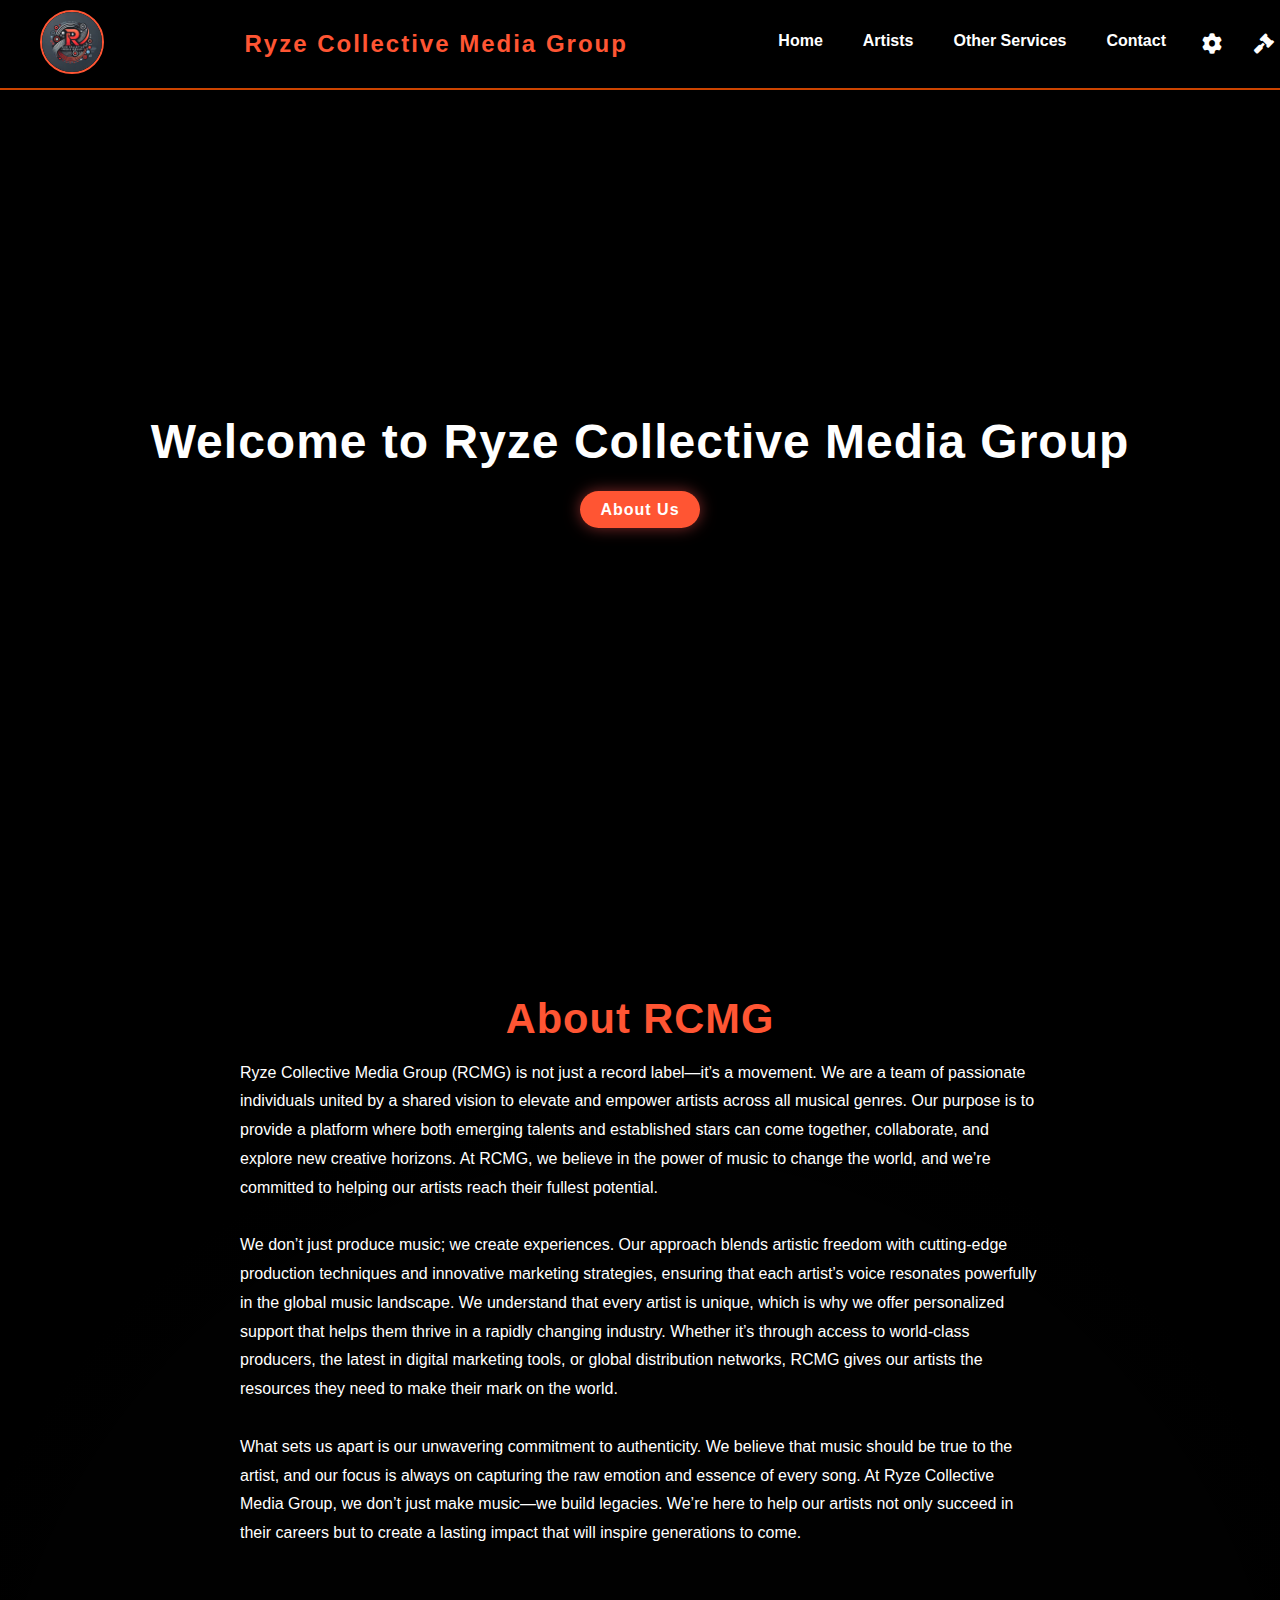
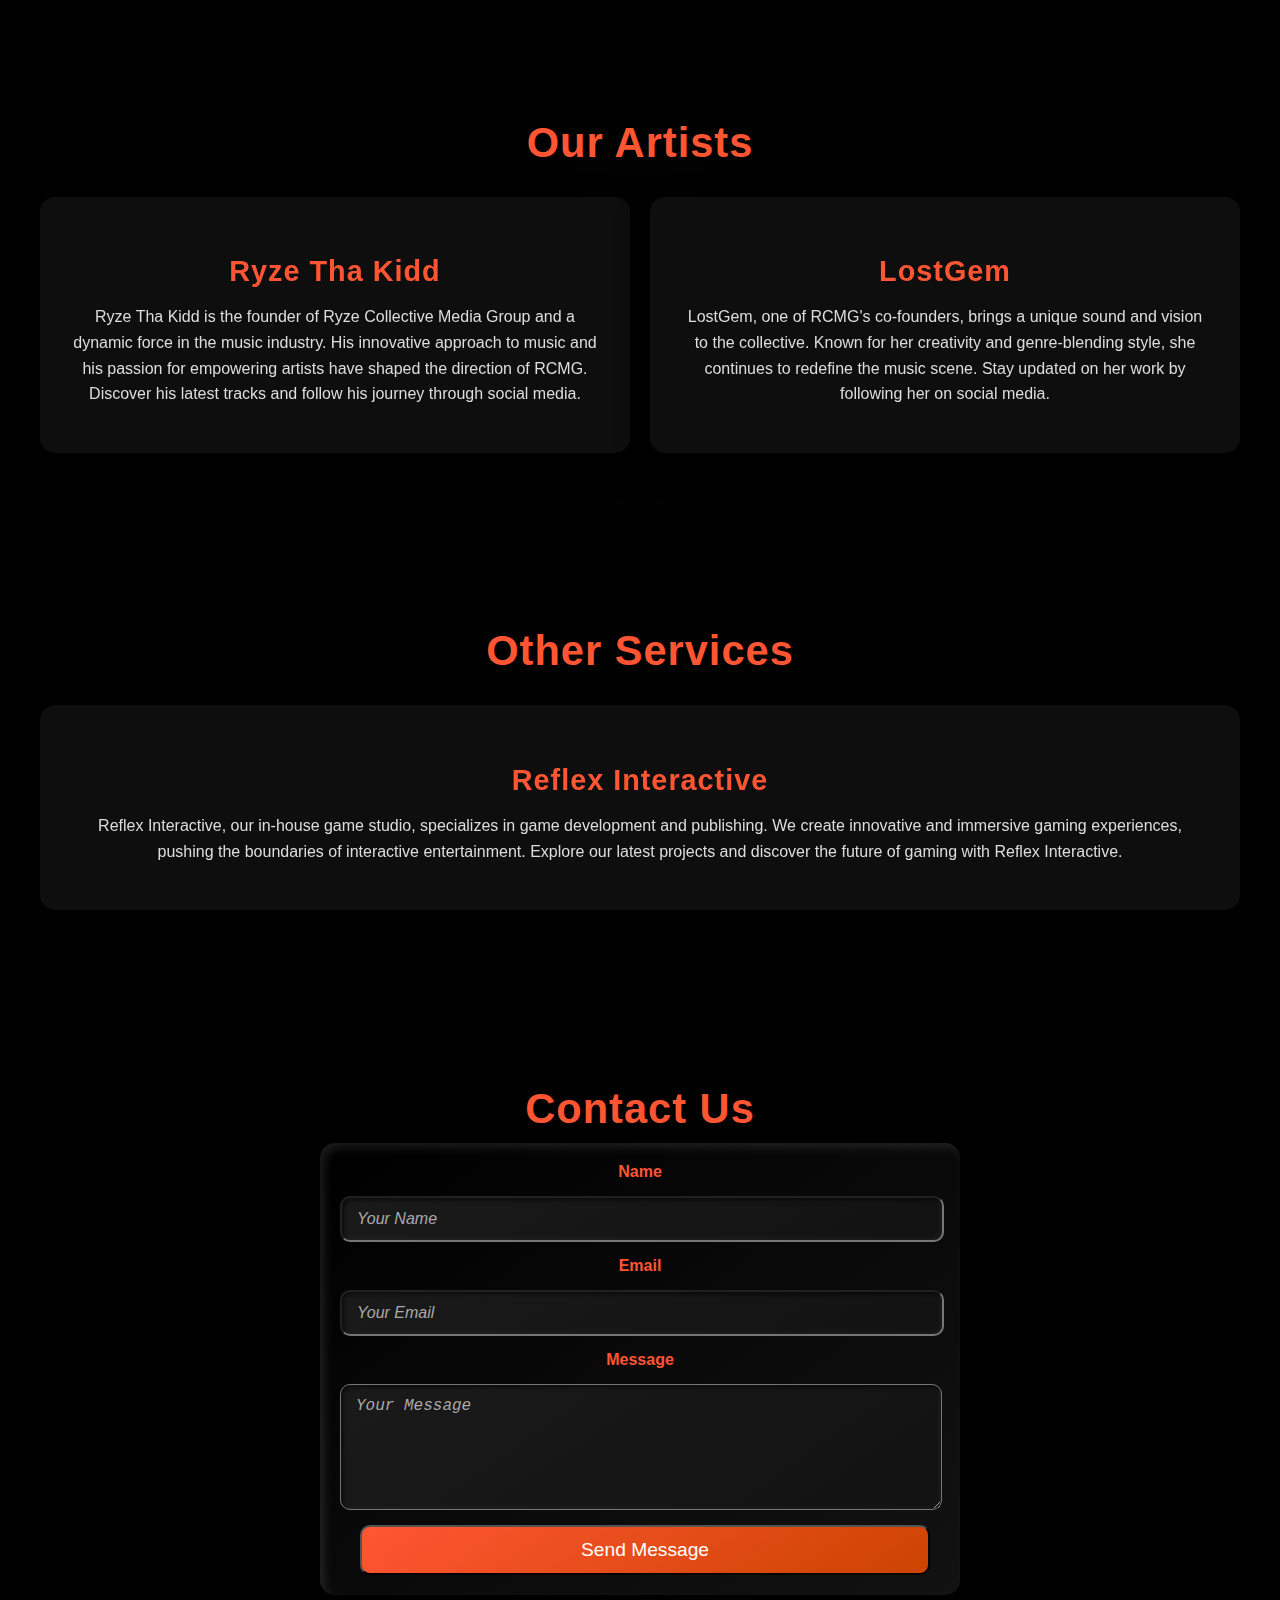
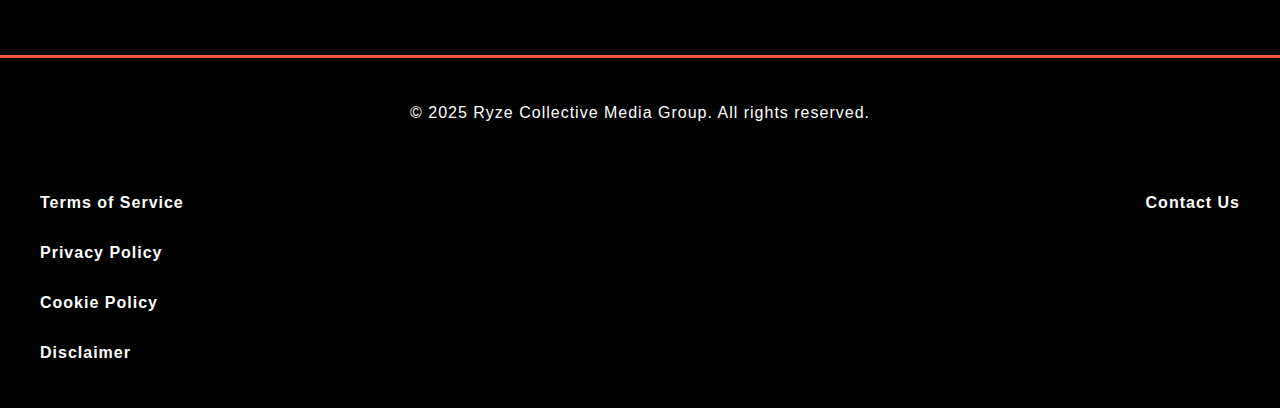
<file: index.html>
<!DOCTYPE html>
<html lang="en">

<head>
    <meta charset="UTF-8">
    <meta name="viewport" content="width=device-width, initial-scale=1.0">
    <title>Home | Ryze Collective Media Group</title>
    <link rel="stylesheet" href="Assets/Styles/main.css">
    <link rel="icon" href="Assets/Images/Icons/Logo.ico" type="image/x-icon">
    <!-- For modern browsers, you can also add this for better compatibility -->
    <link rel="shortcut icon" href="Assets/Images/Icons/RCMG.ico" type="image/x-icon">
</head>

<body id="top">
    <!-- Header Section -->
    <header class="hero">
        <div class="overlay"></div>

        <nav class="navbar">
            <a href="index.html"><img src="Assets/Images/Logo/nav.jpg" alt="Logo" class="nav-logo"></a>
            <div class="nav-title">Ryze Collective Media Group</div>
            <button class="menu-btn" onclick="toggleMenu()">☰</button>
            <ul class="nav-links">
                <li><a href="#top">Home</a></li>
                <li><a href="#artists">Artists</a></li>
                <li><a href="#services">Other Services</a></li>
                <li><a href="#contact">Contact</a></li>
                <li class="settings-dropdown">
                    <button class="settings-icon" onclick="toggleSettingsMenu()" title="Settings">
                        <i class="fas fa-cog"></i>
                    </button>
                    <div class="dropdown-menu">
                        <label class="toggle-label">
                            Effects
                            <input type="checkbox" id="toggleEffects" class="toggle-input" checked>
                            <span class="toggle-slider"></span>
                        </label>                                                 
                    </div>
                </li>
                <li class="legal-dropdown">
                    <button class="legal-icon" onclick="toggleLegalMenu()" title="Privacy & Legal">
                        <i class="fas fa-gavel"></i>
                    </button>
                    <div class="dropdown-menu">
                        <a href="Assets/Policies/privacy.html">Privacy Policy</a>
                        <a href="Assets/Policies/termsofservice.html">Terms of Service</a>
                        <a href="Assets/Policies/cookies.html">Cookie Policy</a>
                        <a href="Assets/Policies/disclaimer.html">Disclaimer</a>
                    </div>
                </li>
            </ul>
        </nav>

        <!-- Mobile Menu -->
        <ul class="mobile-menu">
            <button class="close-menu-btn">X</button>
            <li><a href="#home">Home</a></li>
            <li><a href="#artists">Artists</a></li>
            <li><a href="#services">Other Services</a></li>
            <li><a href="#contact">Contact</a></li>
        </ul>        

        <!-- Hero Content -->
        <div class="hero-content" id="home">
            <h1>Welcome to Ryze Collective Media Group</h1>
            <a href="#about" class="btn">About Us</a>
        </div>
    </header>

    <main>
        <section id="about" class="section">
            <h2>About RCMG</h2>
            <div class="section-content">
                <p>
                    Ryze Collective Media Group (RCMG) is not just a record label—it’s a movement. We are a team of passionate individuals united by a shared vision to elevate and empower artists across all musical genres. Our purpose is to provide a platform where both emerging talents and established stars can come together, collaborate, and explore new creative horizons. At RCMG, we believe in the power of music to change the world, and we’re committed to helping our artists reach their fullest potential.
                    <br><br>
                    We don’t just produce music; we create experiences. Our approach blends artistic freedom with cutting-edge production techniques and innovative marketing strategies, ensuring that each artist’s voice resonates powerfully in the global music landscape. We understand that every artist is unique, which is why we offer personalized support that helps them thrive in a rapidly changing industry. Whether it’s through access to world-class producers, the latest in digital marketing tools, or global distribution networks, RCMG gives our artists the resources they need to make their mark on the world.
                    <br><br>
                    What sets us apart is our unwavering commitment to authenticity. We believe that music should be true to the artist, and our focus is always on capturing the raw emotion and essence of every song. At Ryze Collective Media Group, we don’t just make music—we build legacies. We’re here to help our artists not only succeed in their careers but to create a lasting impact that will inspire generations to come.
                </p>
            </div>
        </section>

        <!-- Section for Artists -->
        <section id="artists" class="section">
            <h2><a href="Artists/allartists.html">Our Artists</a></h2>
            <div class="artist-grid">
                <div class="artist-card" onclick="window.location.href='Artists/ryzethakidd.html'">
                    <h3>Ryze Tha Kidd</h3>
                    <p>
                        Ryze Tha Kidd is the founder of Ryze Collective Media Group and a dynamic force in the music industry. His innovative approach to music and his passion for empowering artists have shaped the direction of RCMG. Discover his latest tracks and follow his journey through social media.
                    </p>
                </div>
        
                <div class="artist-card" onclick="window.location.href='Artists/lostgem.html'">
                    <h3>LostGem</h3>
                    <p>
                        LostGem, one of RCMG's co-founders, brings a unique sound and vision to the collective. Known for her creativity and genre-blending style, she continues to redefine the music scene. Stay updated on her work by following her on social media.
                    </p>
                </div>
            </div>
        </section>        

        <section id="services" class="section">
            <h2>Other Services</h2>
            <div class="feature-grid">
                <div class="feature-card" onclick="window.location.href='Services/reflexinteractive.html'">
                    <h3>Reflex Interactive</h3>
                    <p>
                        Reflex Interactive, our in-house game studio, specializes in game development and publishing. We create innovative and immersive gaming experiences, pushing the boundaries of interactive entertainment. Explore our latest projects and discover the future of gaming with Reflex Interactive.
                    </p>
                </div>
        
                <!-- <div class="feature-card" onclick="window.location.href='Services/ryzevfxfilms.html'">
                    <h3>Ryze VFX Films</h3>
                    <p>
                        Ryze VFX Films is our dedicated video production company, specializing in creating high-quality music videos and behind-the-scenes content. With a focus on cinematic storytelling and cutting-edge visual effects, we bring your music to life through powerful visuals.
                    </p>
                </div> -->
            </div>
        </section>

        <section id="contact" class="section">
            <h2>Contact Us</h2>
            <div class="contact-form-container">
                <form class="contact-form" action="https://formspree.io/f/movvrror" method="post">
                    <label for="name">Name</label>
                    <input type="text" id="name" name="name" placeholder="Your Name" required>
                    
                    <label for="email">Email</label>
                    <input type="email" id="email" name="email" placeholder="Your Email" required>
                    
                    <label for="message">Message</label>
                    <textarea id="message" name="message" rows="5" placeholder="Your Message" required></textarea>
                    
                    <button type="submit">Send Message</button>
                </form>
            </div>
        </section>
    </main>

    <footer>
        <div class="footer-top">
            <p>&copy; 2025 Ryze Collective Media Group. All rights reserved.</p>
        </div>
        <div class="footer-bottom">
            <div class="legal">
                <p><a href="Assets/Policies/privacy.html" class="btn">Terms of Service</a></p>
                <p><a href="Assets/Policies/termsofservice.html" class="btn">Privacy Policy</a></p>
                <p><a href="Assets/Policies/cookies.html" class="btn">Cookie Policy</a></p>
                <p><a href="Assets/Policies/disclaimer.html" class="btn">Disclaimer</a></p>
            </div>
            <div class="contact">
                <p><a href="#contact" class="btn">Contact Us</a></p>
            </div>
        </div>
    </footer>

    <script src="Assets/Scripts/main.js"></script>

    <!-- Back to Top Button -->
    <button id="backToTopBtn" title="Go to top">↑</button>
</body>

</html>
</file>
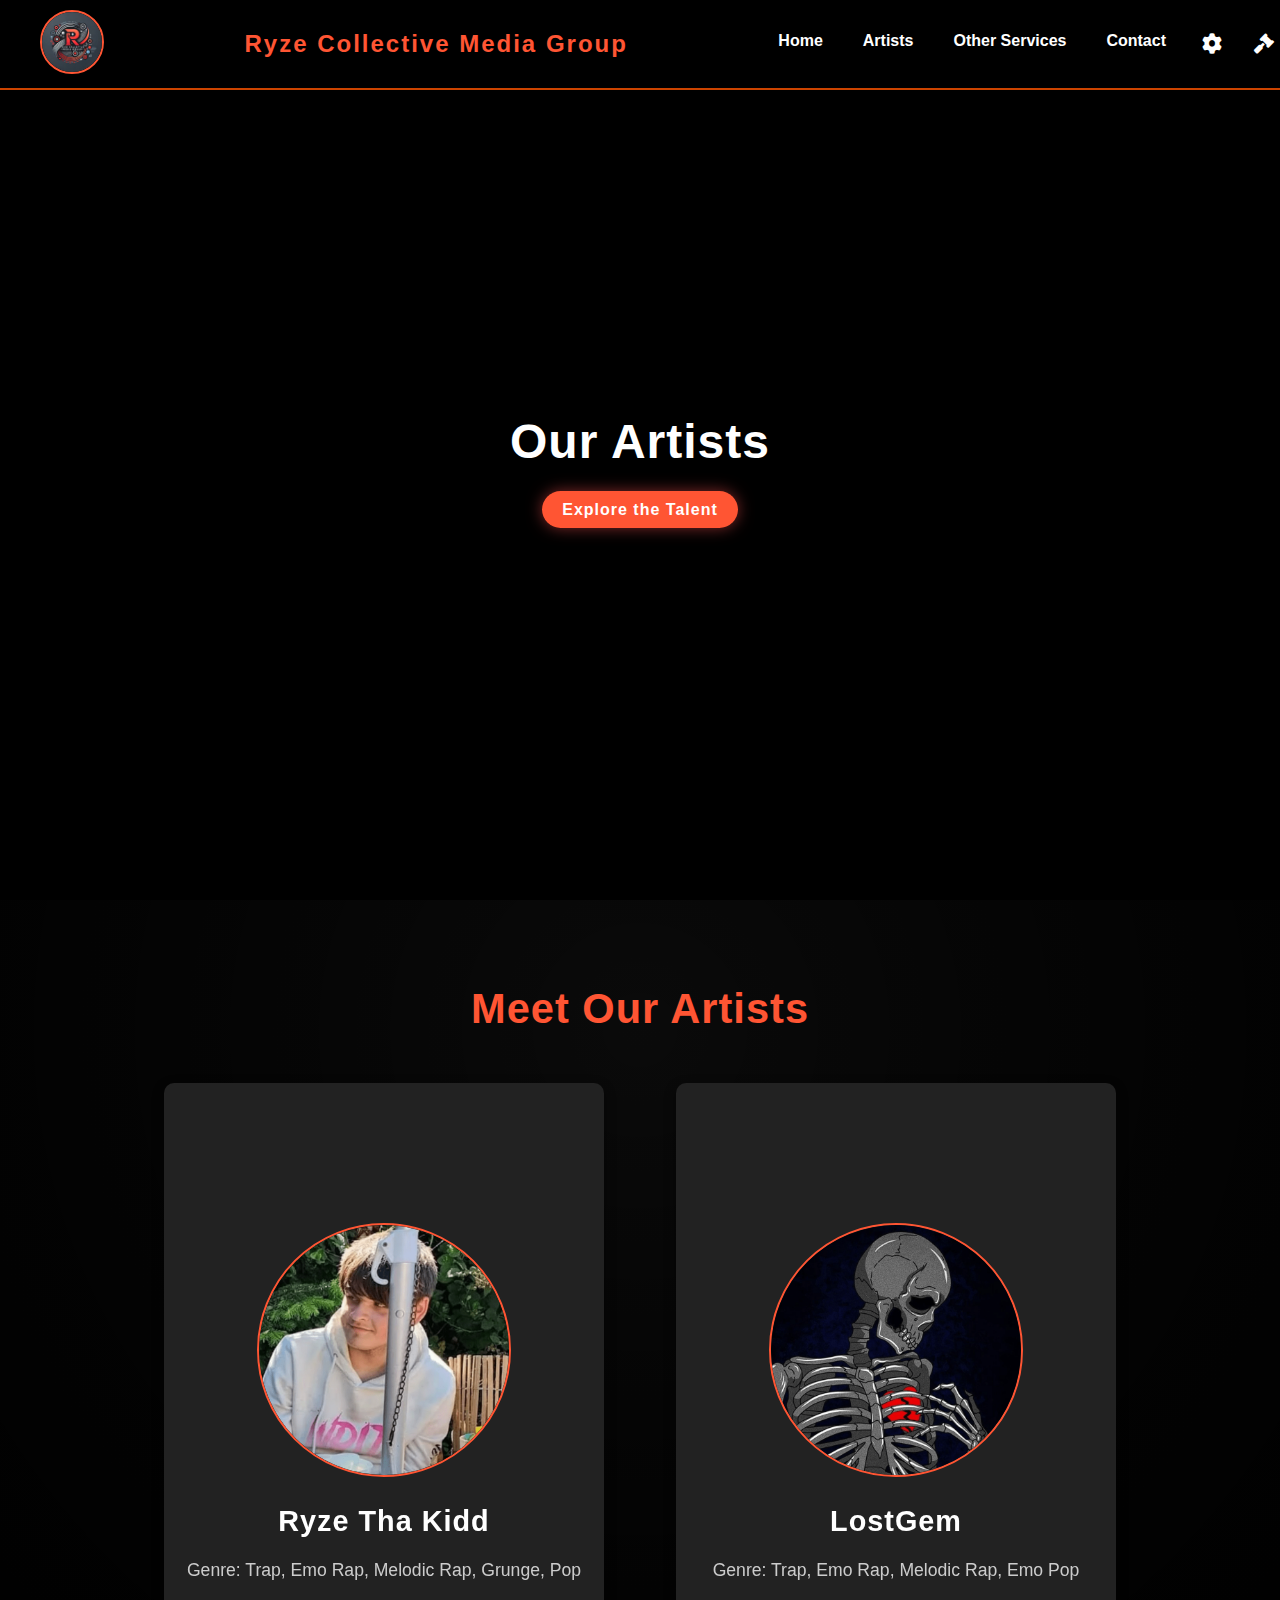
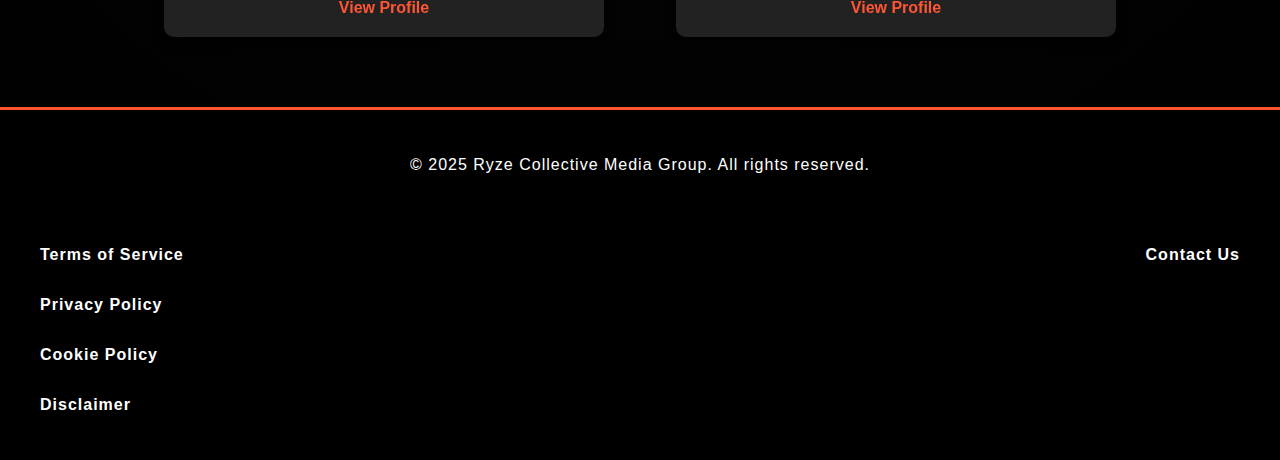
<file: Artists/allartists.html>
<!DOCTYPE html>
<html lang="en">
<head>
    <meta charset="UTF-8">
    <meta name="viewport" content="width=device-width, initial-scale=1.0">
    <title>Our Artists | Ryze Collective Media Group</title>
    <link rel="stylesheet" href="../Assets/Styles/allartists.css">
    <link rel="icon" href="../Assets/Images/Icons/Logo.ico" type="image/x-icon">
    <link rel="shortcut icon" href="../Assets/Images/Icons/RCMG.ico" type="image/x-icon">
</head>
<body>
    <!-- Header Section -->
    <header class="hero">
        <div class="overlay"></div>

        <nav class="navbar">
            <a href="../index.html"><img src="../Assets/Images/Logo/nav.jpg" alt="Logo" class="nav-logo"></a>
            <div class="nav-title">Ryze Collective Media Group</div>
            <button class="menu-btn" onclick="toggleMenu()">☰</button>
            <ul class="nav-links">
                <li><a href="../index.html">Home</a></li>
                <li><a href="../index.html#artists">Artists</a></li>
                <li><a href="../index.html#services">Other Services</a></li>
                <li><a href="../index.html#contact">Contact</a></li>
                <li class="settings-dropdown">
                    <button class="settings-icon" onclick="toggleSettingsMenu()" title="Settings">
                        <i class="fas fa-cog"></i>
                    </button>
                    <div class="dropdown-menu">
                        <label class="toggle-label">
                            Effects
                            <input type="checkbox" id="toggleEffects" class="toggle-input" checked>
                            <span class="toggle-slider"></span>
                        </label>                                                                                        
                    </div>
                </li>
                <li class="legal-dropdown">
                    <button class="legal-icon" onclick="toggleLegalMenu()" title="Privacy & Legal">
                        <i class="fas fa-gavel"></i>
                    </button>
                    <div class="dropdown-menu">
                        <a href="../Assets/Policies/privacy.html">Privacy Policy</a>
                        <a href="../Assets/Policies/termsofservice.html">Terms of Service</a>
                        <a href="../Assets/Policies/cookies.html">Cookie Policy</a>
                        <a href="../Assets/Policies/disclaimer.html">Disclaimer</a>
                    </div>
                </li>           
            </ul>
        </nav>
        
        <div class="hero-content">
            <h1>Our Artists</h1>
            <a href="#artists" class="btn">Explore the Talent</a>
        </div>
    </header>

    <section id="artists" class="artist-section">
        <h2>Meet Our Artists</h2>
        <div class="artist-grid">
            <div class="artist-card" onclick="window.location.href='ryzethakidd.html'">
                <img src="../Assets/Images/Artists/Ryze Tha Kidd.png" alt="Ryze Tha Kidd" class="artist-logo">
                <h3>Ryze Tha Kidd</h3>
                <p>Genre: Trap, Emo Rap, Melodic Rap, Grunge, Pop</p>
                <a href="ryzethakidd.html" class="btn">View Profile</a>
            </div>
            <div class="artist-card" onclick="window.location.href='lostgem.html'">
                <img src="../Assets/Images/Artists/LostGem.png" alt="LostGem" class="artist-logo">
                <h3>LostGem</h3>
                <p>Genre: Trap, Emo Rap, Melodic Rap, Emo Pop</p>
                <a href="lostgem.html" class="btn">View Profile</a>
            </div>
        </div>
    </section>

    <footer>
        <div class="footer-top">
            <p>&copy; 2025 Ryze Collective Media Group. All rights reserved.</p>
        </div>
        <div class="footer-bottom">
            <div class="legal">
                <p><a href="Assets/Policies/privacy.html" class="btn">Terms of Service</a></p>
                <p><a href="Assets/Policies/termsofservice.html" class="btn">Privacy Policy</a></p>
                <p><a href="Assets/Policies/cookies.html" class="btn">Cookie Policy</a></p>
                <p><a href="Assets/Policies/disclaimer.html" class="btn">Disclaimer</a></p>
            </div>
            <div class="contact">
                <p><a href="../index.html#contact" class="btn">Contact Us</a></p>
            </div>
        </div>
    </footer>

    <script src="../Assets/Scripts/main.js"></script>

    <button id="backToTopBtn" title="Go to top">↑</button>
</body>
</html>
</file>
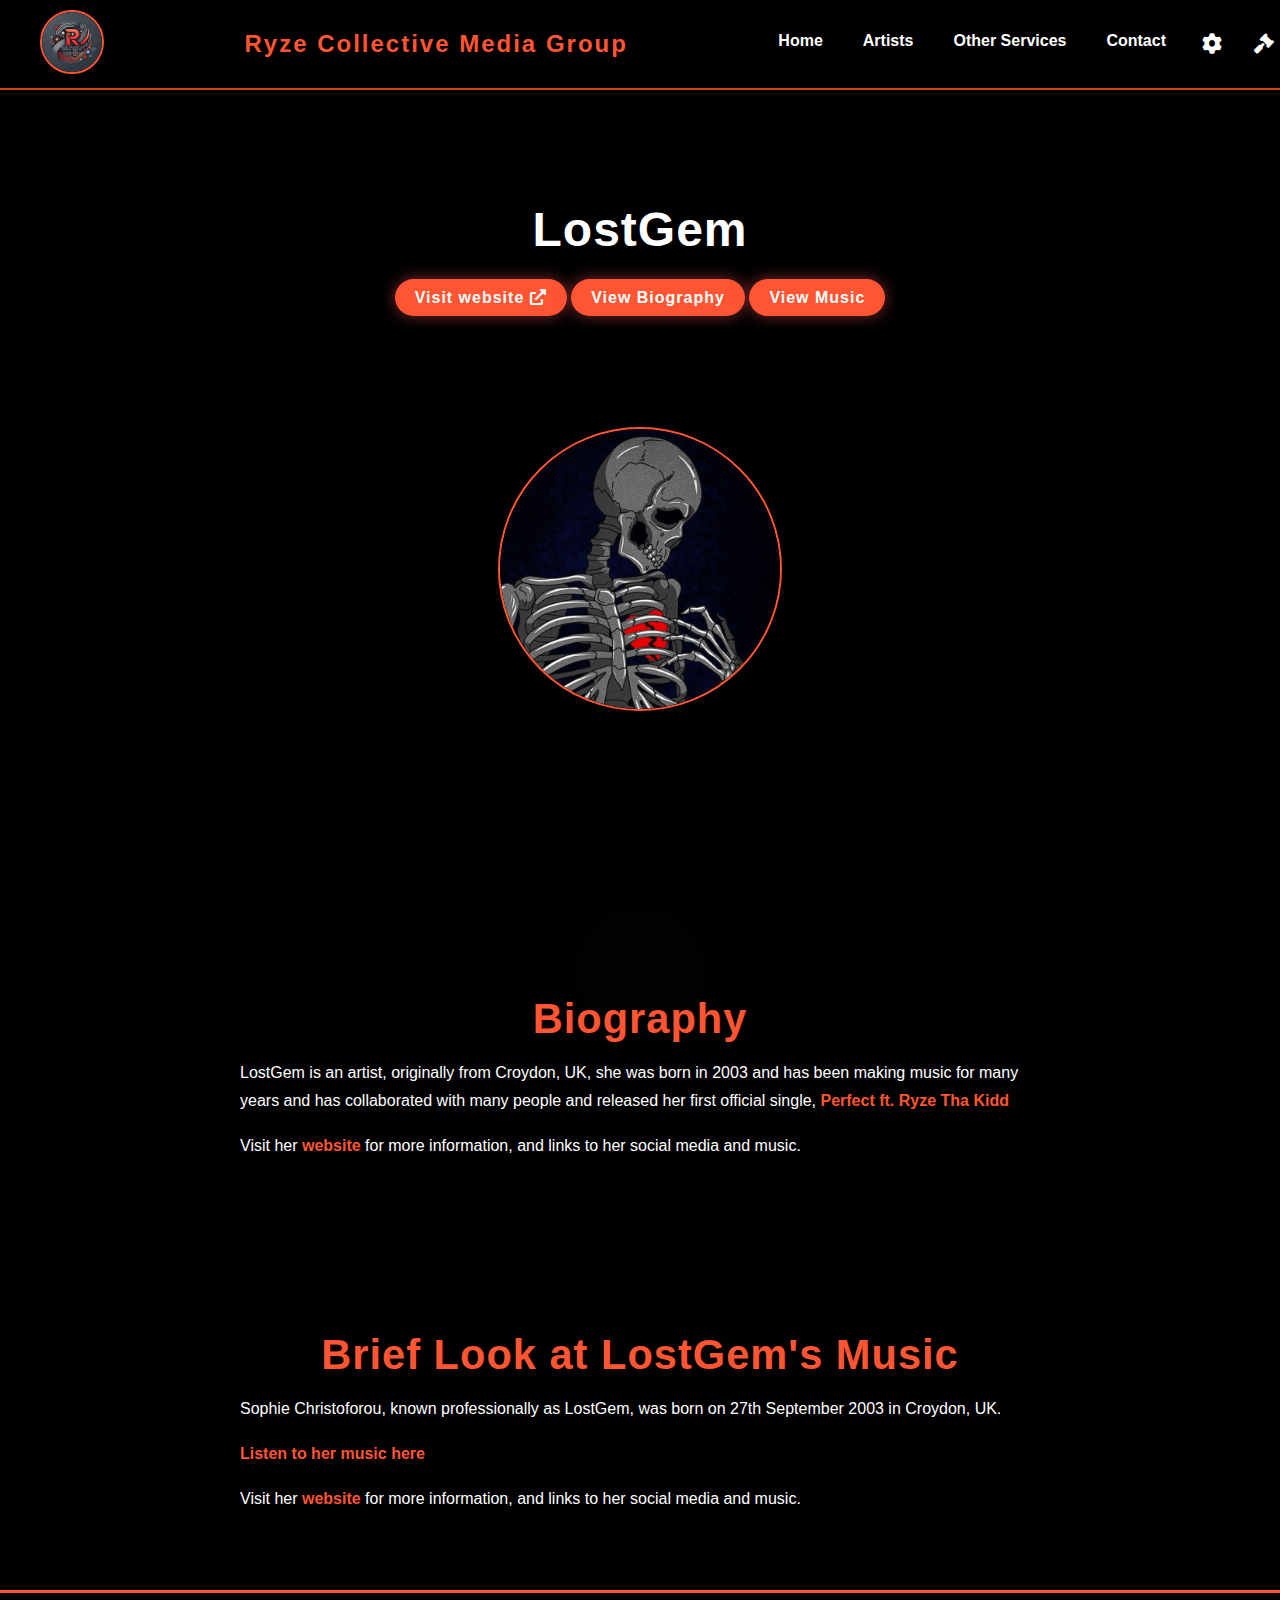
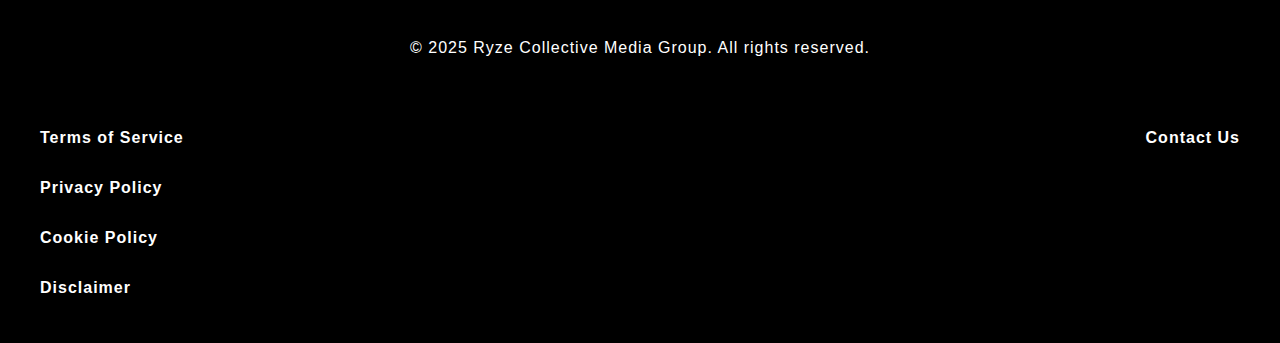
<file: Artists/lostgem.html>
<!DOCTYPE html>
<html lang="en">
<head>
    <meta charset="UTF-8">
    <meta name="viewport" content="width=device-width, initial-scale=1.0">
    <title>LostGem | Ryze Collective Media Group</title>
    <link rel="stylesheet" href="../Assets/Styles/artists.css">
    <link rel="icon" href="../Assets/Images/Icons/Logo.ico" type="image/x-icon">
    <!-- For modern browsers, you can also add this for better compatibility -->
    <link rel="shortcut icon" href="../Assets/Images/Icons/RCMG.ico" type="image/x-icon">
</head>
<body>
    <!-- Header Section -->
    <header class="hero">
        <div class="overlay"></div>

        <nav class="navbar">
            <a href="../index.html"><img src="../Assets/Images/Logo/nav.jpg" alt="Logo" class="nav-logo"></a>
            <div class="nav-title">Ryze Collective Media Group</div>
            <button class="menu-btn" onclick="toggleMenu()">☰</button>
            <ul class="nav-links">
                <li><a href="../index.html">Home</a></li>
                <li><a href="../index.html#artists">Artists</a></li>
                <li><a href="../index.html#services">Other Services</a></li>
                <li><a href="../index.html#contact">Contact</a></li>
                <li class="settings-dropdown">
                    <button class="settings-icon" onclick="toggleSettingsMenu()" title="Settings">
                        <i class="fas fa-cog"></i>
                    </button>
                    <div class="dropdown-menu">
                        <label class="toggle-label">
                            Effects
                            <input type="checkbox" id="toggleEffects" class="toggle-input" checked>
                            <span class="toggle-slider"></span>
                        </label>                                                                                        
                    </div>
                </li>
                <li class="legal-dropdown">
                    <button class="legal-icon" onclick="toggleLegalMenu()" title="Privacy & Legal">
                        <i class="fas fa-gavel"></i>
                    </button>
                    <div class="dropdown-menu">
                        <a href="../Assets/Policies/privacy.html">Privacy Policy</a>
                        <a href="../Assets/Policies/termsofservice.html">Terms of Service</a>
                        <a href="../Assets/Policies/cookies.html">Cookie Policy</a>
                        <a href="../Assets/Policies/disclaimer.html">Disclaimer</a>
                    </div>
                </li>           
            </ul>
        </nav>
        
        <!-- Mobile Menu -->
        <ul class="mobile-menu">
            <button class="close-menu-btn">X</button>
            <li><a href="../index.html">Home</a></li>
            <li><a href="../index.html#artists">Artists</a></li>
            <li><a href="../index.html#services">Other Services</a></li>
            <li><a href="../index.html#contact">Contact</a></li>
        </ul>

        <!-- Hero Content -->
        <div class="hero-content">
            <h1>LostGem</h1>
            <a href="https://ryzethakiddofficial.github.io/lostgem-artist-website/" class="btn" target="_blank">Visit website <i class="fas fa-external-link-alt"></i></a>
            <a href="#bio" class="btn">View Biography</a>
            <a href="#music" class="btn">View Music</a>
        </div>

        <img src="../Assets/Images/Artists/LostGem.png" class="artist-logo">
    </header>

    <main>
        <section id="bio" class="section">
            <h2>Biography</h2>
            <div class="section-content">
                <p>LostGem is an artist, originally from Croydon, UK, she was born in 2003 and has been making music for many years and has collaborated with many people and released her first official single, <a href="https://distrokid.com/hyperfollow/lostgem/perfect-feat-ryze-tha-kidd" target="_blank">Perfect ft. Ryze Tha Kidd</a></p>

                <p>Visit her <a href="https://ryzethakiddofficial.github.io/lostgem-artist-website/" target="_blank">website</a> for more information, and links to her social media and music.</p>
            </div>
        </section>

        <section id="music" class="section">
            <h2>Brief Look at LostGem's Music</h2>
            <div class="section-content">
                <p>Sophie Christoforou, known professionally as LostGem, was born on 27th September 2003 in Croydon, UK.</p>

                <p><a href="https://linktr.ee/lostgem" target="_blank">Listen to her music here</a></p>

                <p>Visit her <a href="https://ryzethakiddofficial.github.io/lostgem-artist-website/" target="_blank">website</a> for more information, and links to her social media and music.</p>
            </div>
        </section>
    </main>

    <footer>
        <div class="footer-top">
            <p>&copy; 2025 Ryze Collective Media Group. All rights reserved.</p>
        </div>
        <div class="footer-bottom">
            <div class="legal">
                <p><a href="../Assets/Policies/privacy.html" class="btn">Terms of Service</a></p>
                <p><a href="../Assets/Policies/termsofservice.html" class="btn">Privacy Policy</a></p>
                <p><a href="../Assets/Policies/cookies.html" class="btn">Cookie Policy</a></p>
                <p><a href="../Assets/Policies/disclaimer.html" class="btn">Disclaimer</a></p>
            </div>
            <div class="contact">
                <p><a href="../index.html#contact" class="btn">Contact Us</a></p>
            </div>
        </div>
    </footer>

    <script src="../Assets/Scripts/main.js"></script>

    <!-- Back to Top Button -->
    <button id="backToTopBtn" title="Go to top">↑</button>
</body>
</html>
</file>
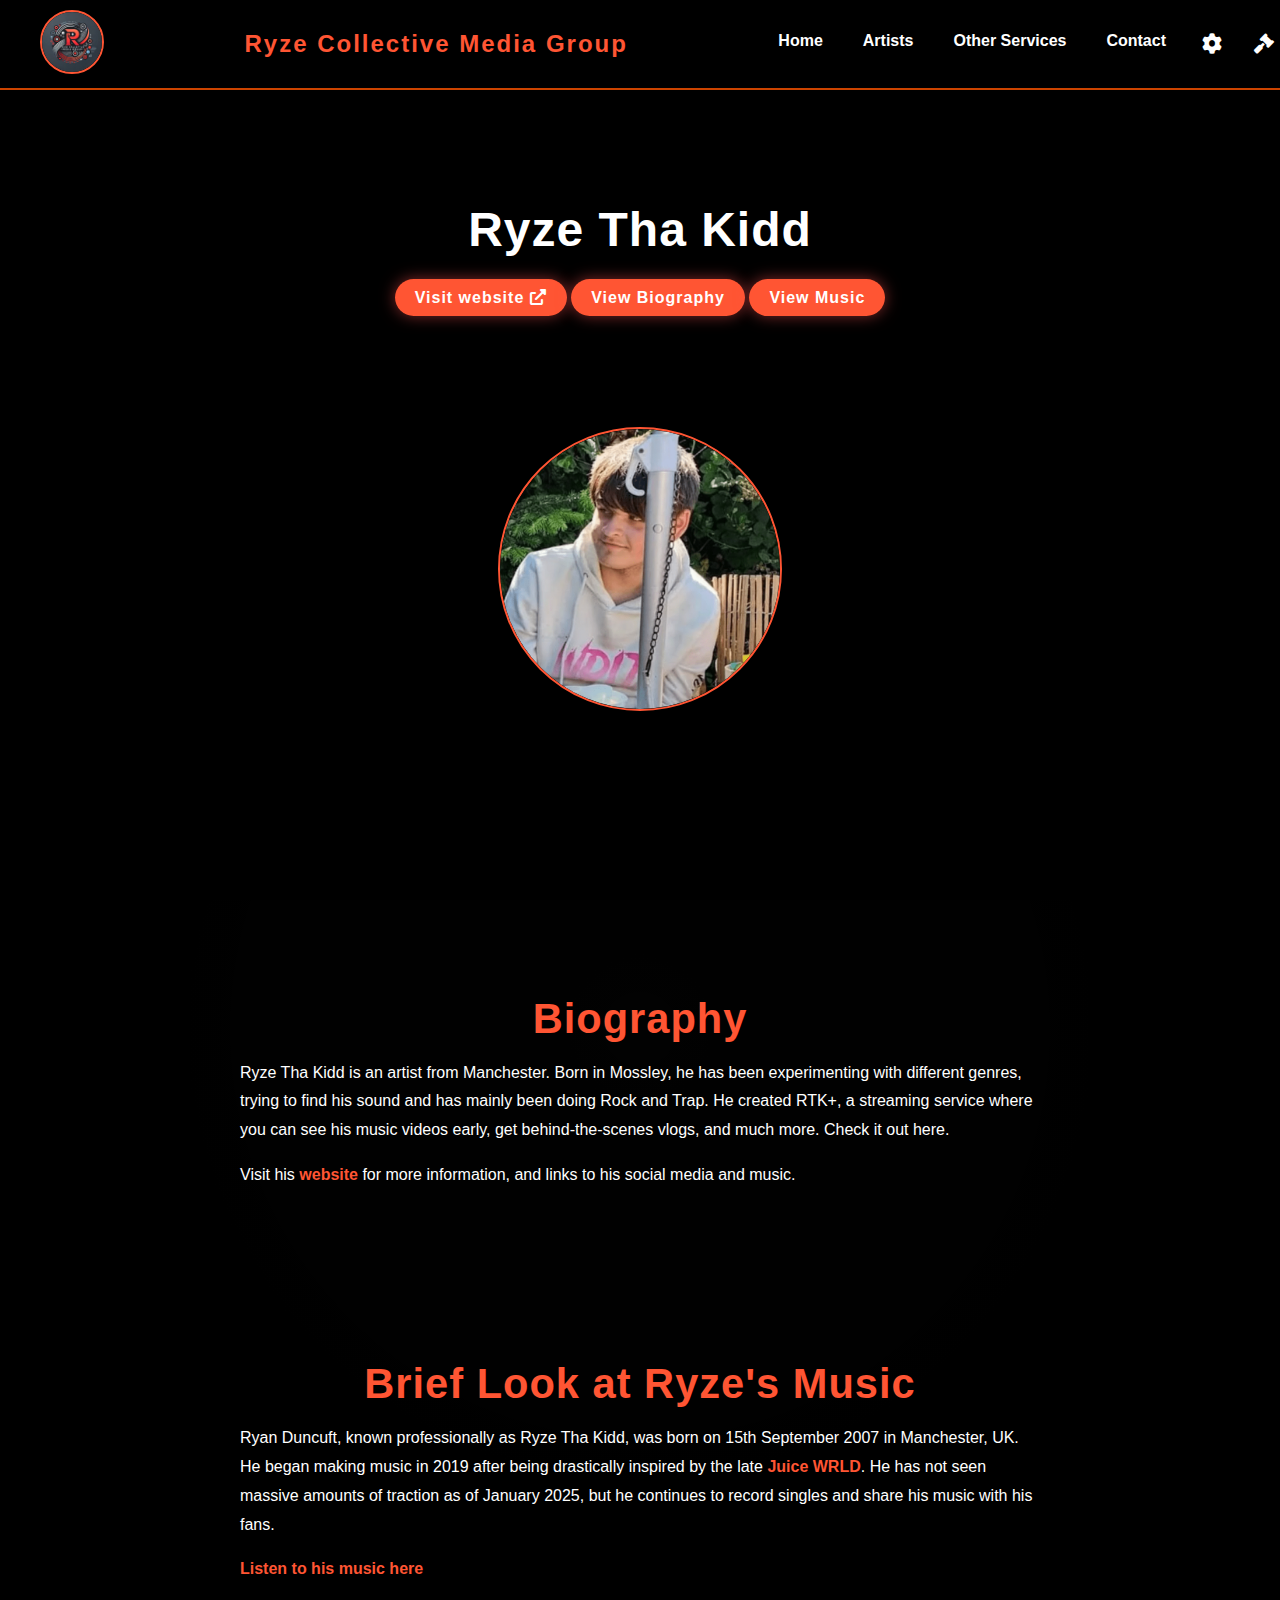
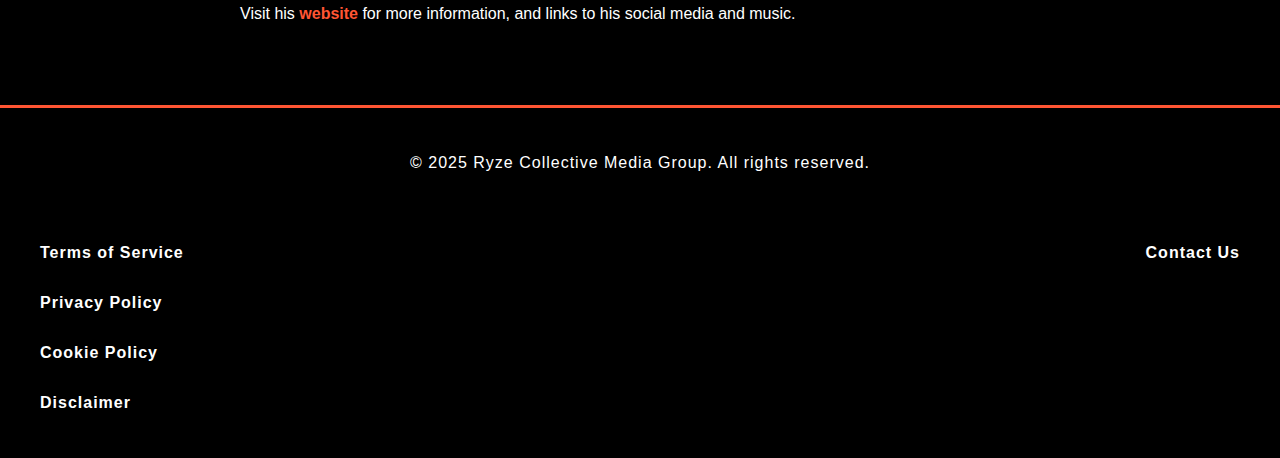
<file: Artists/ryzethakidd.html>
<!DOCTYPE html>
<html lang="en">
<head>
    <meta charset="UTF-8">
    <meta name="viewport" content="width=device-width, initial-scale=1.0">
    <title>Ryze Tha Kidd | Ryze Collective Media Group</title>
    <link rel="stylesheet" href="../Assets/Styles/artists.css">
    <link rel="icon" href="../Assets/Images/Icons/Logo.ico" type="image/x-icon">
    <!-- For modern browsers, you can also add this for better compatibility -->
    <link rel="shortcut icon" href="../Assets/Images/Icons/RCMG.ico" type="image/x-icon">
</head>

<body>
    <!-- Header Section -->
    <header class="hero">
        <div class="overlay"></div>

        <nav class="navbar">
            <a href="../index.html"><img src="../Assets/Images/Logo/nav.jpg" alt="Logo" class="nav-logo"></a>
            <div class="nav-title">Ryze Collective Media Group</div>
            <button class="menu-btn" onclick="toggleMenu()">☰</button>
            <ul class="nav-links">
                <li><a href="../index.html">Home</a></li>
                <li><a href="../index.html#artists">Artists</a></li>
                <li><a href="../index.html#services">Other Services</a></li>
                <li><a href="../index.html#contact">Contact</a></li>
                <li class="settings-dropdown">
                    <button class="settings-icon" onclick="toggleSettingsMenu()" title="Settings">
                        <i class="fas fa-cog"></i>
                    </button>
                    <div class="dropdown-menu">
                        <label class="toggle-label">
                            Effects
                            <input type="checkbox" id="toggleEffects" class="toggle-input" checked>
                            <span class="toggle-slider"></span>
                        </label>                                                                                        
                    </div>
                </li>
                <li class="legal-dropdown">
                    <button class="legal-icon" onclick="toggleLegalMenu()" title="Privacy & Legal">
                        <i class="fas fa-gavel"></i>
                    </button>
                    <div class="dropdown-menu">
                        <a href="../Assets/Policies/privacy.html">Privacy Policy</a>
                        <a href="../Assets/Policies/termsofservice.html">Terms of Service</a>
                        <a href="../Assets/Policies/cookies.html">Cookie Policy</a>
                        <a href="../Assets/Policies/disclaimer.html">Disclaimer</a>
                    </div>
                </li>           
            </ul>
        </nav>
        
        <!-- Mobile Menu -->
        <ul class="mobile-menu">
            <button class="close-menu-btn">X</button>
            <li><a href="../index.html#home">Home</a></li>
            <li><a href="../index.html#artists">Artists</a></li>
            <li><a href="../index.html#services">Other Services</a></li>
            <li><a href="../index.html#contact">Contact</a></li>
        </ul>    

        <!-- Hero Content -->
        <div class="hero-content">
            <h1>Ryze Tha Kidd</h1>
            <a href="https://ryzethakiddofficial.github.io/ryzethakidd-artist-website/" class="btn" target="_blank">Visit website <i class="fas fa-external-link-alt"></i></a>
            <a href="#bio" class="btn">View Biography</a>
            <a href="#music" class="btn">View Music</a>
        </div>

        <img src="../Assets/Images/Artists/Ryze Tha Kidd.png" class="artist-logo">
    </header>

    <main>
        <section id="bio" class="section">
            <h2>Biography</h2>
            <div class="section-content">
                <p>Ryze Tha Kidd is an artist from Manchester. Born in Mossley, he has been experimenting with different genres, trying to find his sound and has mainly been doing Rock and Trap. He created RTK+, a streaming service where you can see his music videos early, get behind-the-scenes vlogs, and much more. Check it out here.</p>
                <p>Visit his <a href="https://ryzethakiddofficial.github.io/ryzethakidd-artist-website/" target="_blank">website</a> for more information, and links to his social media and music.</p>
            </div>
        </section>

        <section id="music" class="section">
            <h2>Brief Look at Ryze's Music</h2>
            <div class="section-content">
                <p>Ryan Duncuft, known professionally as Ryze Tha Kidd, was born on 15th September 2007 in Manchester, UK. He began making music in 2019 after being drastically inspired by the late <a href="https://en.wikipedia.org/wiki/Juice_Wrld">Juice WRLD</a>. He has not seen massive amounts of traction as of January 2025, but he continues to record singles and share his music with his fans.</p>
                <p><a href="https://linktr.ee/ryzethakiddofficial" target="_blank">Listen to his music here</a></p>
                <p>Visit his <a href="https://ryzethakiddofficial.github.io/ryzethakidd-artist-website/" target="_blank">website</a> for more information, and links to his social media and music.</p>
            </div>
        </section>
    </main>

    <footer>
        <div class="footer-top">
            <p>&copy; 2025 Ryze Collective Media Group. All rights reserved.</p>
        </div>
        <div class="footer-bottom">
            <div class="legal">
                <p><a href="../Assets/Policies/privacy.html" class="btn">Terms of Service</a></p>
                <p><a href="../Assets/Policies/termsofservice.html" class="btn">Privacy Policy</a></p>
                <p><a href="../Assets/Policies/cookies.html" class="btn">Cookie Policy</a></p>
                <p><a href="../Assets/Policies/disclaimer.html" class="btn">Disclaimer</a></p>
            </div>
            <div class="contact">
                <p><a href="../index.html#contact" class="btn">Contact Us</a></p>
            </div>
        </div>
    </footer>

    <script src="../Assets/Scripts/main.js"></script>

    <!-- Back to Top Button -->
    <button id="backToTopBtn" title="Go to top">↑</button>
</body>
</html>
</file>
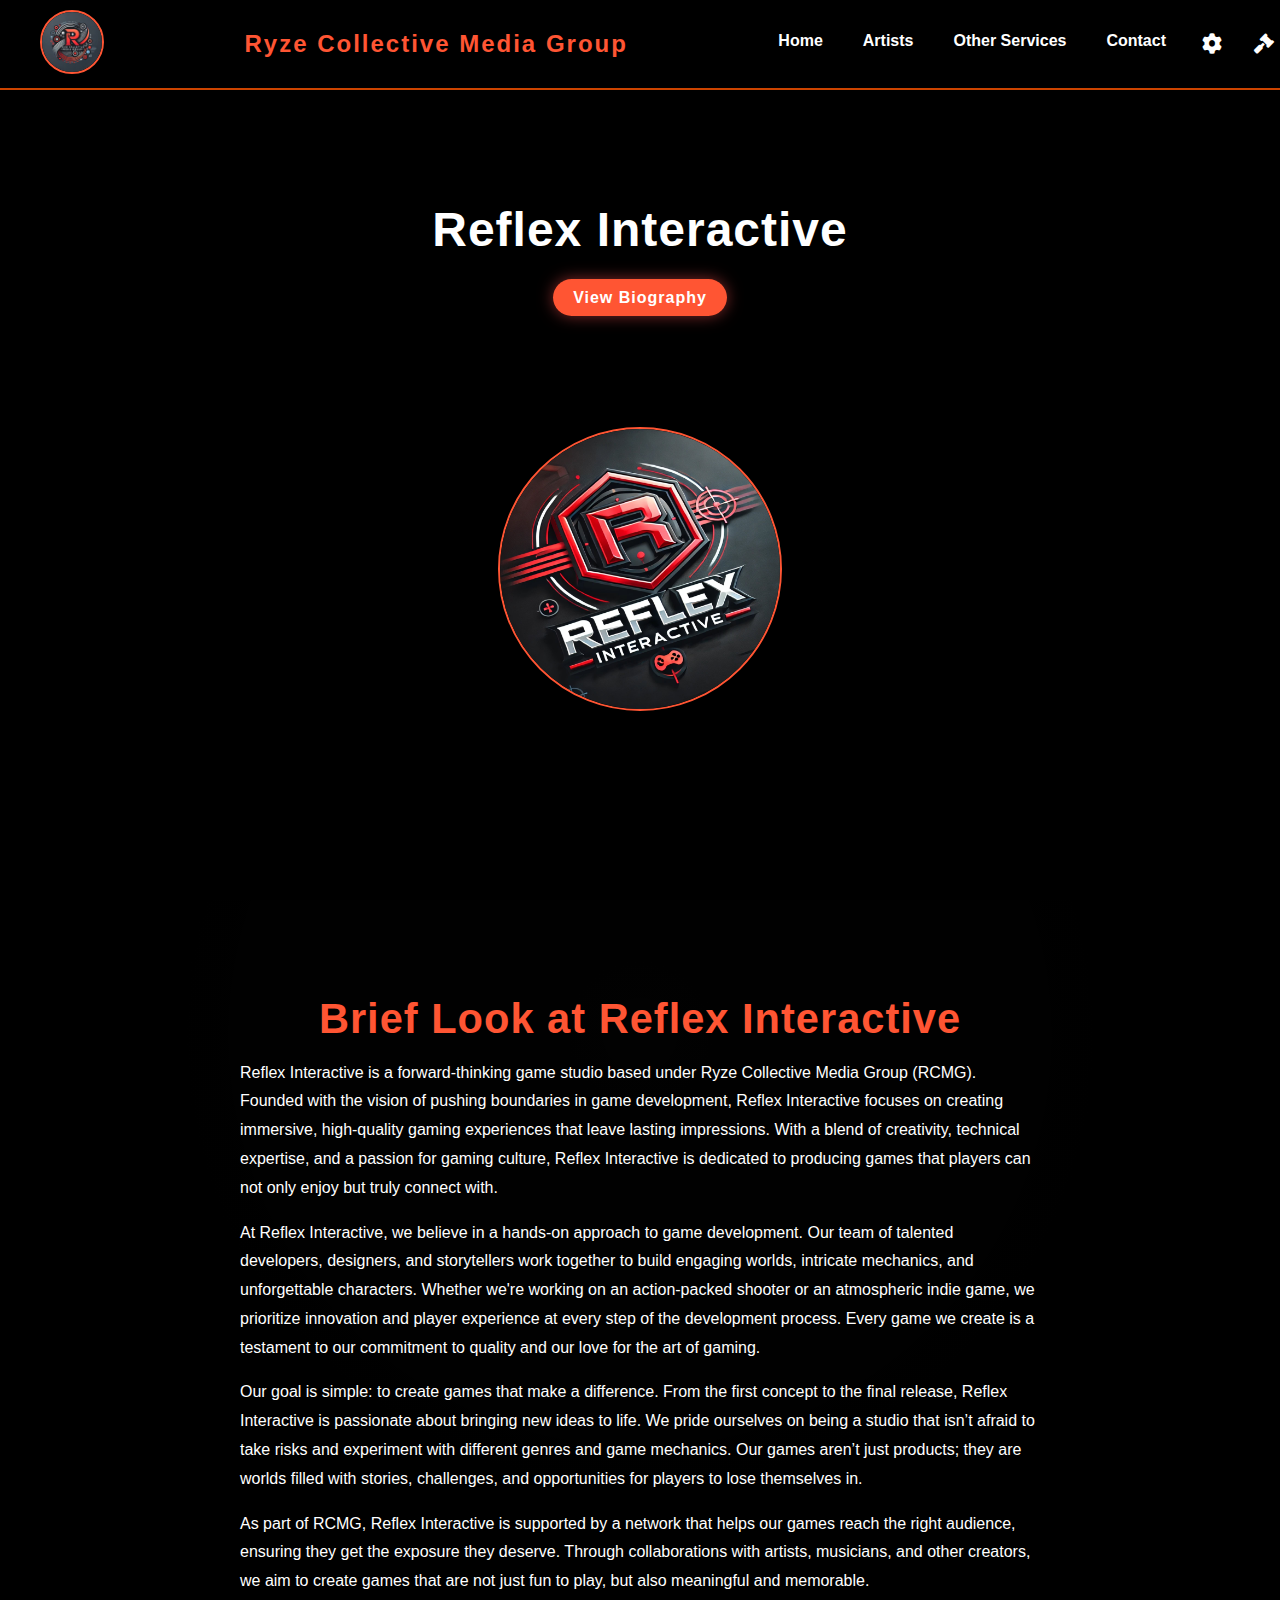
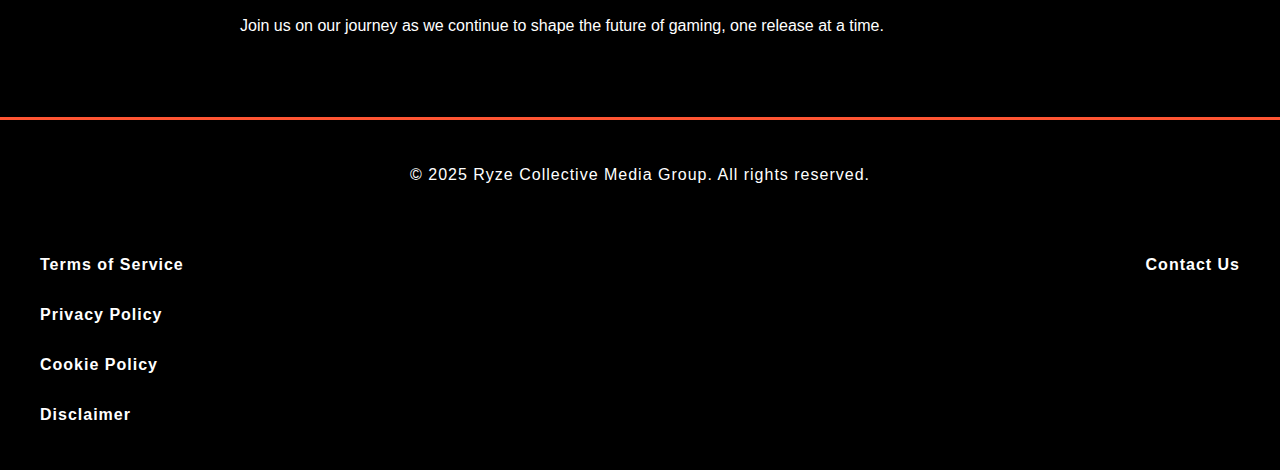
<file: Services/reflexinteractive.html>
<!DOCTYPE html>
<html lang="en">
<head>
    <meta charset="UTF-8">
    <meta name="viewport" content="width=device-width, initial-scale=1.0">
    <title>Ryze Tha Kidd - Ryze Collective Media Group</title>
    <link rel="stylesheet" href="../Assets/Styles/artists.css">
    <link rel="icon" href="../Assets/Images/Icons/Logo.ico" type="image/x-icon">
    <!-- For modern browsers, you can also add this for better compatibility -->
    <link rel="shortcut icon" href="../Assets/Images/Icons/RCMG.ico" type="image/x-icon">
</head>

<body>
    <!-- Header Section -->
    <header class="hero">
        <div class="overlay"></div>

        <nav class="navbar">
            <a href="../index.html"><img src="../Assets/Images/Logo/nav.jpg" alt="Logo" class="nav-logo"></a>
            <div class="nav-title">Ryze Collective Media Group</div>
            <button class="menu-btn" onclick="toggleMenu()">☰</button>
            <ul class="nav-links">
                <li><a href="../index.html">Home</a></li>
                <li><a href="../index.html#artists">Artists</a></li>
                <li><a href="../index.html#services">Other Services</a></li>
                <li><a href="../index.html#contact">Contact</a></li>
                <li class="settings-dropdown">
                    <button class="settings-icon" onclick="toggleSettingsMenu()" title="Settings">
                        <i class="fas fa-cog"></i>
                    </button>
                    <div class="dropdown-menu">
                        <label class="toggle-label">
                            Effects
                            <input type="checkbox" id="toggleEffects" class="toggle-input" checked>
                            <span class="toggle-slider"></span>
                        </label>                                                                                        
                    </div>
                </li>
                <li class="legal-dropdown">
                    <button class="legal-icon" onclick="toggleLegalMenu()" title="Privacy & Legal">
                        <i class="fas fa-gavel"></i>
                    </button>
                    <div class="dropdown-menu">
                        <a href="../Assets/Policies/privacy.html">Privacy Policy</a>
                        <a href="../Assets/Policies/termsofservice.html">Terms of Service</a>
                        <a href="../Assets/Policies/cookies.html">Cookie Policy</a>
                        <a href="../Assets/Policies/disclaimer.html">Disclaimer</a>
                    </div>
                </li>           
            </ul>
        </nav>
        
        <!-- Mobile Menu -->
        <ul class="mobile-menu">
            <button class="close-menu-btn">X</button>
            <li><a href="../index.html">Home</a></li>
            <li><a href="../index.html#artists">Artists</a></li>
            <li><a href="../index.html#services">Other Services</a></li>
            <li><a href="../index.html#contact">Contact</a></li>
        </ul>

        <!-- Hero Content -->
        <div class="hero-content">
            <h1>Reflex Interactive</h1>
            <a href="#bio" class="btn">View Biography</a>
        </div>

        <img src="../Assets/Images/Logo/Reflex Interactive Logo.jpg" class="artist-logo">
    </header>

    <main>
        <section id="bio" class="section">
            <h2>Brief Look at Reflex Interactive</h2>
            <div class="section-content">
                <p>Reflex Interactive is a forward-thinking game studio based under Ryze Collective Media Group (RCMG). Founded with the vision of pushing boundaries in game development, Reflex Interactive focuses on creating immersive, high-quality gaming experiences that leave lasting impressions. With a blend of creativity, technical expertise, and a passion for gaming culture, Reflex Interactive is dedicated to producing games that players can not only enjoy but truly connect with.</p>
                <p>At Reflex Interactive, we believe in a hands-on approach to game development. Our team of talented developers, designers, and storytellers work together to build engaging worlds, intricate mechanics, and unforgettable characters. Whether we're working on an action-packed shooter or an atmospheric indie game, we prioritize innovation and player experience at every step of the development process. Every game we create is a testament to our commitment to quality and our love for the art of gaming.</p>
                <p>Our goal is simple: to create games that make a difference. From the first concept to the final release, Reflex Interactive is passionate about bringing new ideas to life. We pride ourselves on being a studio that isn’t afraid to take risks and experiment with different genres and game mechanics. Our games aren’t just products; they are worlds filled with stories, challenges, and opportunities for players to lose themselves in.</p>
                <p>As part of RCMG, Reflex Interactive is supported by a network that helps our games reach the right audience, ensuring they get the exposure they deserve. Through collaborations with artists, musicians, and other creators, we aim to create games that are not just fun to play, but also meaningful and memorable.</p>
                <p>Join us on our journey as we continue to shape the future of gaming, one release at a time.</p>
            </div>
        </section>
    </main>

    <footer>
        <div class="footer-top">
            <p>&copy; 2025 Ryze Collective Media Group. All rights reserved.</p>
        </div>
        <div class="footer-bottom">
            <div class="legal">
                <p><a href="../Assets/Policies/privacy.html" class="btn">Terms of Service</a></p>
                <p><a href="../Assets/Policies/termsofservice.html" class="btn">Privacy Policy</a></p>
                <p><a href="../Assets/Policies/cookies.html" class="btn">Cookie Policy</a></p>
                <p><a href="../Assets/Policies/disclaimer.html" class="btn">Disclaimer</a></p>
            </div>
            <div class="contact">
                <p><a href="../index.html#contact" class="btn">Contact Us</a></p>
            </div>
        </div>
    </footer>

    <script src="../Assets/Scripts/main.js"></script>

    <!-- Back to Top Button -->
    <button id="backToTopBtn" title="Go to top">↑</button>
</body>
</html>
</file>
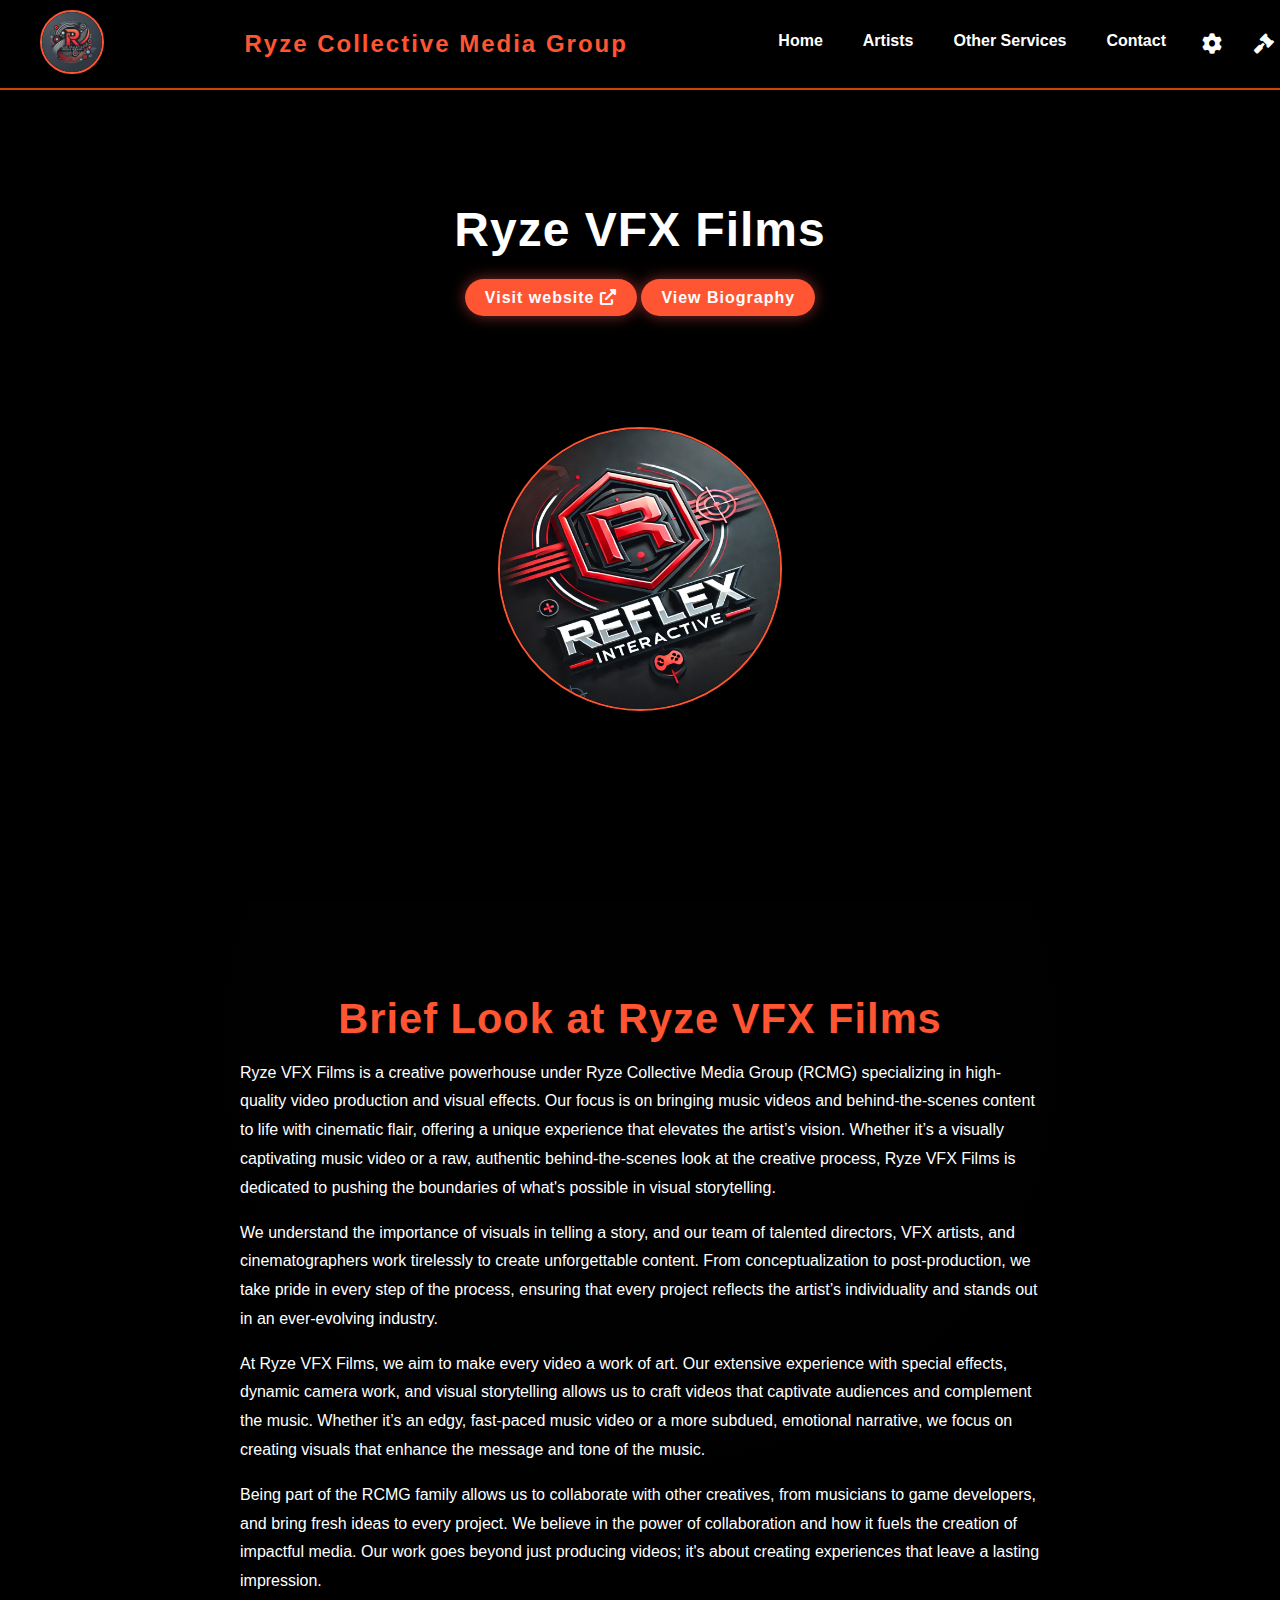
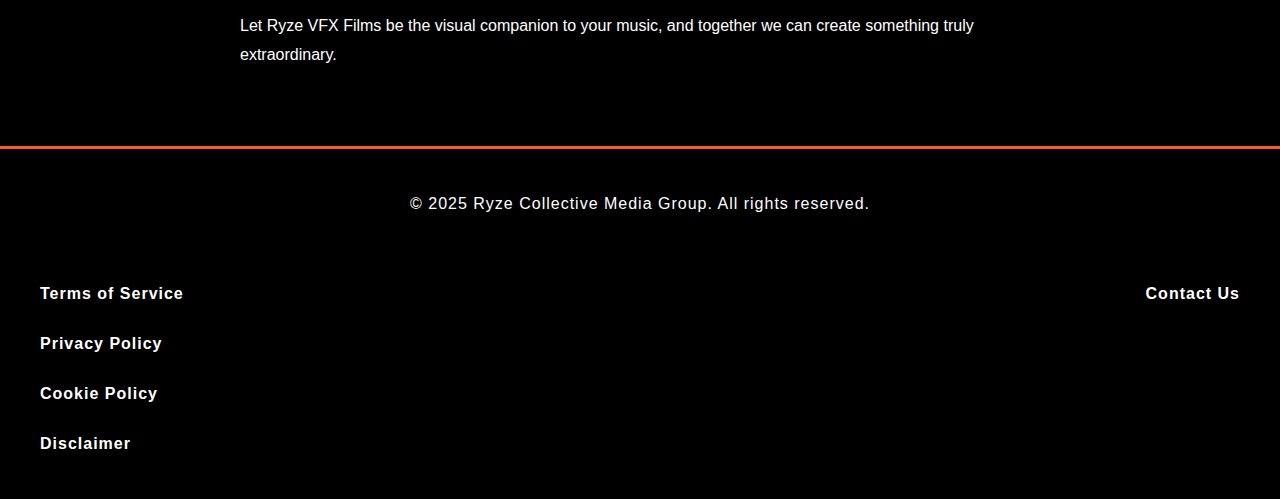
<file: Services/ryzevfxfilms.html>
<!DOCTYPE html>
<html lang="en">
<head>
    <meta charset="UTF-8">
    <meta name="viewport" content="width=device-width, initial-scale=1.0">
    <title>Ryze Tha Kidd - Ryze Collective Media Group</title>
    <link rel="stylesheet" href="../Assets/Styles/artists.css">
    <link rel="icon" href="../Assets/Images/Icons/Logo.ico" type="image/x-icon">
    <!-- For modern browsers, you can also add this for better compatibility -->
    <link rel="shortcut icon" href="../Assets/Images/Icons/RCMG.ico" type="image/x-icon">
</head>

<body>
    <!-- Header Section -->
    <header class="hero">
        <div class="overlay"></div>

        <nav class="navbar">
            <a href="../index.html"><img src="../Assets/Images/Logo/nav.jpg" alt="Logo" class="nav-logo"></a>
            <div class="nav-title">Ryze Collective Media Group</div>
            <button class="menu-btn" onclick="toggleMenu()">☰</button>
            <ul class="nav-links">
                <li><a href="../index.html">Home</a></li>
                <li><a href="../index.html#artists">Artists</a></li>
                <li><a href="../index.html#services">Other Services</a></li>
                <li><a href="../index.html#contact">Contact</a></li>
                <li class="settings-dropdown">
                    <button class="settings-icon" onclick="toggleSettingsMenu()" title="Settings">
                        <i class="fas fa-cog"></i>
                    </button>
                    <div class="dropdown-menu">
                        <label class="toggle-label">
                            Effects
                            <input type="checkbox" id="toggleEffects" class="toggle-input" checked>
                            <span class="toggle-slider"></span>
                        </label>                                                                                        
                    </div>
                </li>
                <li class="legal-dropdown">
                    <button class="legal-icon" onclick="toggleLegalMenu()" title="Privacy & Legal">
                        <i class="fas fa-gavel"></i>
                    </button>
                    <div class="dropdown-menu">
                        <a href="../Assets/Policies/privacy.html">Privacy Policy</a>
                        <a href="../Assets/Policies/termsofservice.html">Terms of Service</a>
                        <a href="../Assets/Policies/cookies.html">Cookie Policy</a>
                        <a href="../Assets/Policies/disclaimer.html">Disclaimer</a>
                    </div>
                </li>           
            </ul>
        </nav>
        
        <!-- Mobile Menu -->
        <ul class="mobile-menu">
            <button class="close-menu-btn">X</button>
            <li><a href="../index.html">Home</a></li>
            <li><a href="../index.html#artists">Artists</a></li>
            <li><a href="../index.html#services">Other Services</a></li>
            <li><a href="../index.html#contact">Contact</a></li>
        </ul>

        <!-- Hero Content -->
        <div class="hero-content">
            <h1>Ryze VFX Films</h1>
            <a href="https://ryzethakiddofficial.github.io/ryzethakidd-artist-website/" class="btn" target="_blank">Visit website <i class="fas fa-external-link-alt"></i></a>
            <a href="#bio" class="btn">View Biography</a>
        </div>

        <img src="../Assets/Images/Logo/Reflex Interactive Logo.jpg" class="artist-logo">
    </header>

    <main>
        <section id="bio" class="section">
            <h2>Brief Look at Ryze VFX Films</h2>
            <div class="section-content">
                <p>Ryze VFX Films is a creative powerhouse under Ryze Collective Media Group (RCMG) specializing in high-quality video production and visual effects. Our focus is on bringing music videos and behind-the-scenes content to life with cinematic flair, offering a unique experience that elevates the artist’s vision. Whether it’s a visually captivating music video or a raw, authentic behind-the-scenes look at the creative process, Ryze VFX Films is dedicated to pushing the boundaries of what's possible in visual storytelling.</p>
                <p>We understand the importance of visuals in telling a story, and our team of talented directors, VFX artists, and cinematographers work tirelessly to create unforgettable content. From conceptualization to post-production, we take pride in every step of the process, ensuring that every project reflects the artist’s individuality and stands out in an ever-evolving industry.</p>
                <p>At Ryze VFX Films, we aim to make every video a work of art. Our extensive experience with special effects, dynamic camera work, and visual storytelling allows us to craft videos that captivate audiences and complement the music. Whether it’s an edgy, fast-paced music video or a more subdued, emotional narrative, we focus on creating visuals that enhance the message and tone of the music.</p>
                <p>Being part of the RCMG family allows us to collaborate with other creatives, from musicians to game developers, and bring fresh ideas to every project. We believe in the power of collaboration and how it fuels the creation of impactful media. Our work goes beyond just producing videos; it's about creating experiences that leave a lasting impression.</p>
                <p>Let Ryze VFX Films be the visual companion to your music, and together we can create something truly extraordinary.</p>
            </div>
        </section>
    </main>

    <footer>
        <div class="footer-top">
            <p>&copy; 2025 Ryze Collective Media Group. All rights reserved.</p>
        </div>
        <div class="footer-bottom">
            <div class="legal">
                <p><a href="../Assets/Policies/privacy.html" class="btn">Terms of Service</a></p>
                <p><a href="../Assets/Policies/termsofservice.html" class="btn">Privacy Policy</a></p>
                <p><a href="../Assets/Policies/cookies.html" class="btn">Cookie Policy</a></p>
                <p><a href="../Assets/Policies/disclaimer.html" class="btn">Disclaimer</a></p>
            </div>
            <div class="contact">
                <p><a href="../index.html#contact" class="btn">Contact Us</a></p>
            </div>
        </div>
    </footer>

    <script src="../Assets/Scripts/main.js"></script>

    <!-- Back to Top Button -->
    <button id="backToTopBtn" title="Go to top">↑</button>
</body>
</html>
</file>
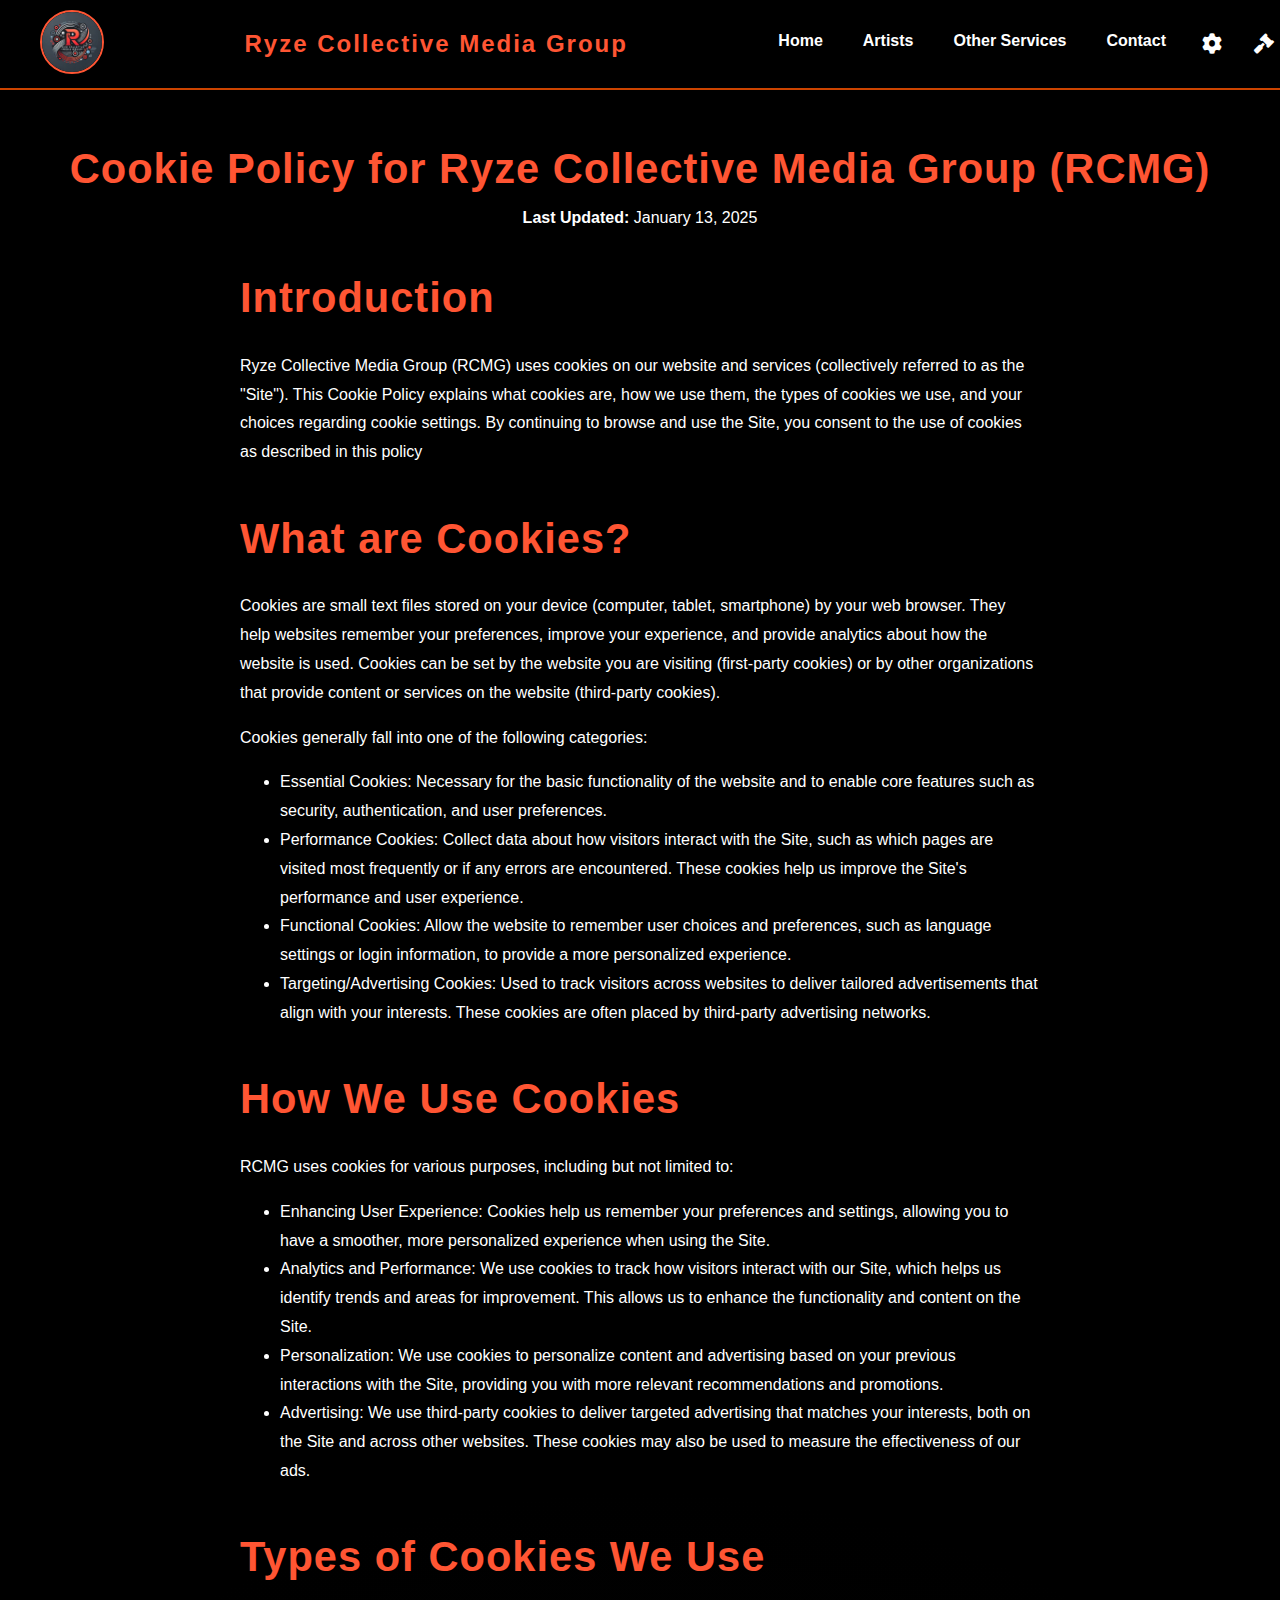
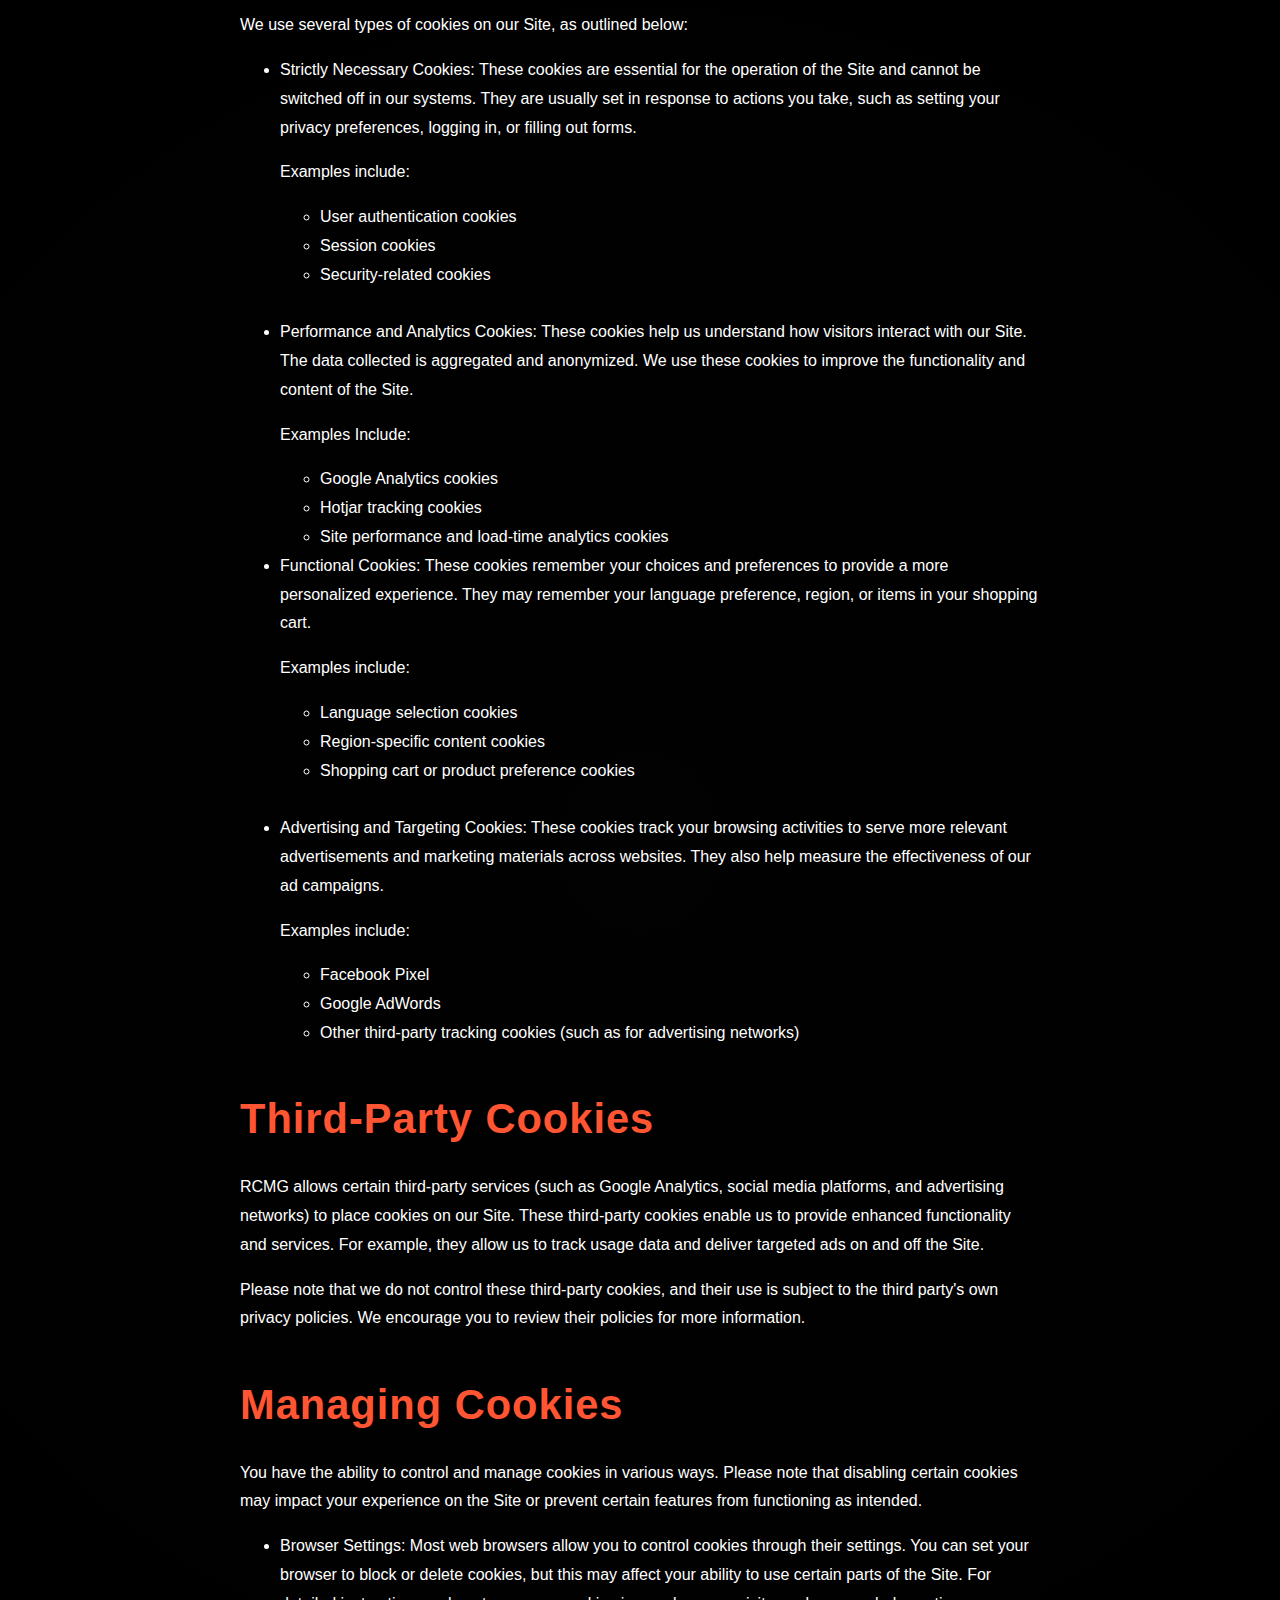
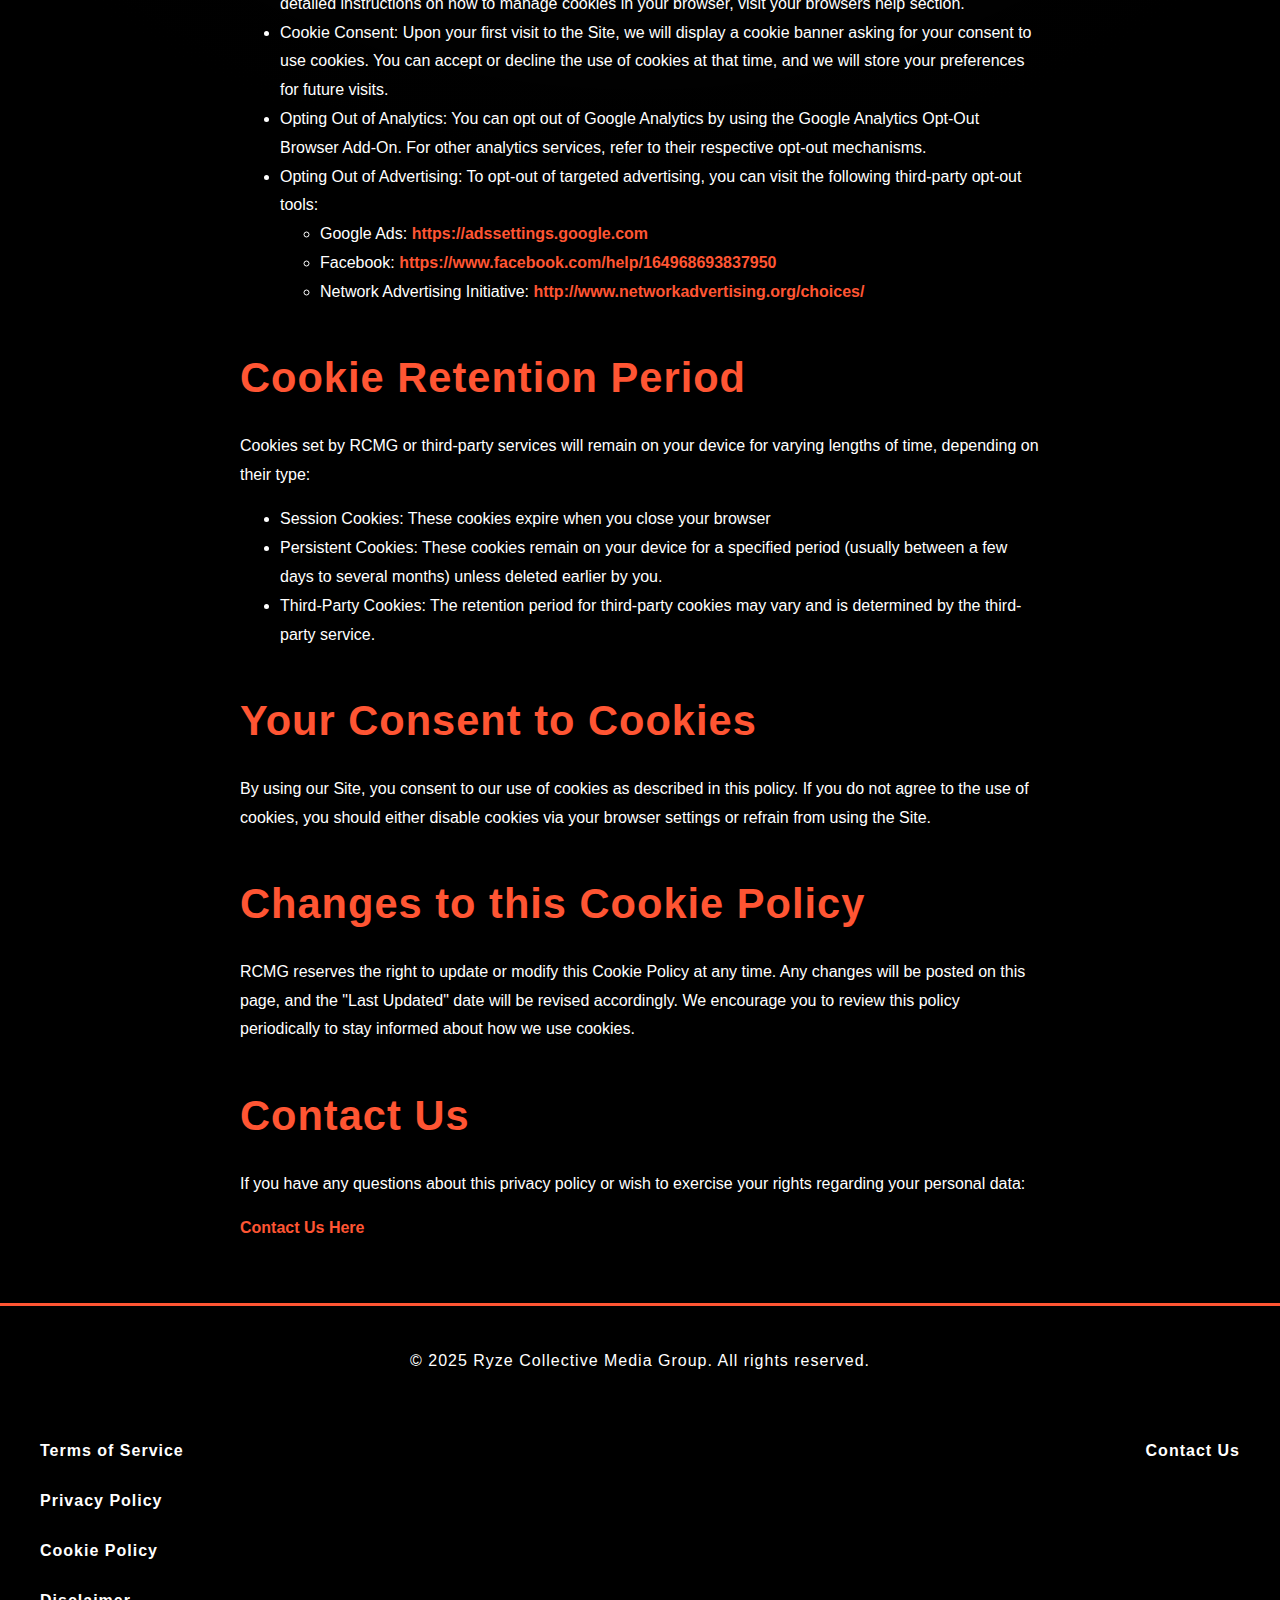
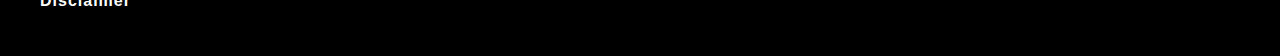
<file: Assets/Policies/cookies.html>
<!DOCTYPE html>
<html lang="en">

<head>
    <meta charset="UTF-8">
    <meta name="viewport" content="width=device-width, initial-scale=1.0">
    <title>Home | Ryze Collective Media Group</title>
    <link rel="stylesheet" href="../Styles/main.css">
    <link rel="icon" href="../Images/Icons/RCMG.ico" type="image/x-icon">
    <link rel="shortcut icon" href="../Images/Icons/RCMG.ico" type="image/x-icon">
</head>

<body class="privacy-policy">
    <!-- Header Section -->
    <header class="hero">
        <div class="overlay"></div>

        <nav class="navbar">
            <a href="../../index.html"><img src="../Images/Logo/nav.jpg" alt="Logo" class="nav-logo"></a>
            <div class="nav-title">Ryze Collective Media Group</div>
            <button class="menu-btn" onclick="toggleMenu()">☰</button>
            <ul class="nav-links">
                <li><a href="../../index.html">Home</a></li>
                <li><a href="../../index.html#artists">Artists</a></li>
                <li><a href="../../index.html#services">Other Services</a></li>
                <li><a href="../../index.html#contact">Contact</a></li>
                <li class="settings-dropdown">
                    <button class="settings-icon" onclick="toggleSettingsMenu()" title="Settings">
                        <i class="fas fa-cog"></i>
                    </button>
                    <div class="dropdown-menu">
                        <label class="toggle-label">
                            Effects
                            <input type="checkbox" id="toggleEffects" class="toggle-input" checked>
                            <span class="toggle-slider"></span>
                        </label>                                                                                        
                    </div>
                </li>
                <li class="legal-dropdown">
                    <button class="legal-icon" onclick="toggleLegalMenu()" title="Privacy & Legal">
                        <i class="fas fa-gavel"></i>
                    </button>
                    <div class="dropdown-menu">
                        <a href="privacy.html">Privacy Policy</a>
                        <a href="termsofservice.html">Terms of Service</a>
                        <a href="cookies.html">Cookie Policy</a>
                        <a href="disclaimer.html">Disclaimer</a>
                    </div>
                </li>           
            </ul>
        </nav>
        
        <!-- Mobile Menu -->
        <ul class="mobile-menu">
            <button class="close-menu-btn">X</button>
            <li><a href="../../index.html">Home</a></li>
            <li><a href="../../index.html#artists">Artists</a></li>
            <li><a href="../../index.html#services">Other Services</a></li>
            <li><a href="../../index.html#contact">Contact</a></li>
        </ul>
    </header>

    <main>
        <section class="section">
            <h2>Cookie Policy for Ryze Collective Media Group (RCMG)</h2>
            <p><strong>Last Updated:</strong> January 13, 2025</p>

            <div class="section-content">
                <h2>Introduction</h2>
                <p>Ryze Collective Media Group (RCMG) uses cookies on our website and services (collectively referred to as the "Site"). This Cookie Policy explains what cookies are, how we use them, the types of cookies we use, and your choices regarding cookie settings. By continuing to browse and use the Site, you consent to the use of cookies as described in this policy</p>

                <h2>What are Cookies?</h2>
                <p>Cookies are small text files stored on your device (computer, tablet, smartphone) by your web browser. They help websites remember your preferences, improve your experience, and provide analytics about how the website is used. Cookies can be set by the website you are visiting (first-party cookies) or by other organizations that provide content or services on the website (third-party cookies).</p>
                <p>Cookies generally fall into one of the following categories:</p>
                <ul>
                    <li>Essential Cookies: Necessary for the basic functionality of the website and to enable core features such as security, authentication, and user preferences.</li>
                    <li>Performance Cookies: Collect data about how visitors interact with the Site, such as which pages are visited most frequently or if any errors are encountered. These cookies help us improve the Site's performance and user experience.</li>
                    <li>Functional Cookies: Allow the website to remember user choices and preferences, such as language settings or login information, to provide a more personalized experience.</li>
                    <li>Targeting/Advertising Cookies: Used to track visitors across websites to deliver tailored advertisements that align with your interests. These cookies are often placed by third-party advertising networks.</li>
                </ul>

                <h2>How We Use Cookies</h2>
                <p>RCMG uses cookies for various purposes, including but not limited to:</p>
                <ul>
                    <li>Enhancing User Experience: Cookies help us remember your preferences and settings, allowing you to have a smoother, more personalized experience when using the Site.</li>
                    <li>Analytics and Performance: We use cookies to track how visitors interact with our Site, which helps us identify trends and areas for improvement. This allows us to enhance the functionality and content on the Site.</li>
                    <li>Personalization: We use cookies to personalize content and advertising based on your previous interactions with the Site, providing you with more relevant recommendations and promotions.</li>
                    <li>Advertising: We use third-party cookies to deliver targeted advertising that matches your interests, both on the Site and across other websites. These cookies may also be used to measure the effectiveness of our ads.</li>
                </ul>

                <h2>Types of Cookies We Use</h2>
                <p>We use several types of cookies on our Site, as outlined below:</p>
                <ul>
                    <li>Strictly Necessary Cookies: These cookies are essential for the operation of the Site and cannot be switched off in our systems. They are usually set in response to actions you take, such as setting your privacy preferences, logging in, or filling out forms.</li>
                    <p>Examples include:</p>

                    <ul>
                        <li>User authentication cookies</li>
                        <li>Session cookies</li>
                        <li>Security-related cookies</li>
                    </ul>
                    <br>

                    <li>Performance and Analytics Cookies: These cookies help us understand how visitors interact with our Site. The data collected is aggregated and anonymized. We use these cookies to improve the functionality and content of the Site.</li>
                    <p>Examples Include:</p>

                    <ul>
                        <li>Google Analytics cookies</li>
                        <li>Hotjar tracking cookies</li>
                        <li>Site performance and load-time analytics cookies</li>
                    </ul>

                    <li>Functional Cookies: These cookies remember your choices and preferences to provide a more personalized experience. They may remember your language preference, region, or items in your shopping cart.</li>
                    <p>Examples include:</p>

                    <ul>
                        <li>Language selection cookies</li>
                        <li>Region-specific content cookies</li>
                        <li>Shopping cart or product preference cookies</li>
                    </ul>
                    <br>

                    <li>Advertising and Targeting Cookies: These cookies track your browsing activities to serve more relevant advertisements and marketing materials across websites. They also help measure the effectiveness of our ad campaigns.</li>
                    <p>Examples include:</p>

                    <ul>
                        <li>Facebook Pixel</li>
                        <li>Google AdWords</li>
                        <li>Other third-party tracking cookies (such as for advertising networks)</li>
                    </ul>
                </ul>

                <h2>Third-Party Cookies</h2>
                <p>RCMG allows certain third-party services (such as Google Analytics, social media platforms, and advertising networks) to place cookies on our Site. These third-party cookies enable us to provide enhanced functionality and services. For example, they allow us to track usage data and deliver targeted ads on and off the Site.</p>
                <p>Please note that we do not control these third-party cookies, and their use is subject to the third party's own privacy policies. We encourage you to review their policies for more information.</p>

                <h2>Managing Cookies</h2>
                <p>You have the ability to control and manage cookies in various ways. Please note that disabling certain cookies may impact your experience on the Site or prevent certain features from functioning as intended.</p>
                <ul>
                    <li>Browser Settings: Most web browsers allow you to control cookies through their settings. You can set your browser to block or delete cookies, but this may affect your ability to use certain parts of the Site. For detailed instructions on how to manage cookies in your browser, visit your browsers help section.</li>
                    <li>Cookie Consent: Upon your first visit to the Site, we will display a cookie banner asking for your consent to use cookies. You can accept or decline the use of cookies at that time, and we will store your preferences for future visits.</li>
                    <li>Opting Out of Analytics: You can opt out of Google Analytics by using the Google Analytics Opt-Out Browser Add-On. For other analytics services, refer to their respective opt-out mechanisms.</li>
                    <li>Opting Out of Advertising: To opt-out of targeted advertising, you can visit the following third-party opt-out tools:</li>
                    <ul>
                        <li>Google Ads: <a href="https://adssettings.google.com">https://adssettings.google.com</a></li>
                        <li>Facebook: <a href="https://www.facebook.com/help/164968693837950">https://www.facebook.com/help/164968693837950</a></li>
                        <li>Network Advertising Initiative: <a href="http://www.networkadvertising.org/choices/">http://www.networkadvertising.org/choices/</a></li>
                    </ul>
                </ul>

                <h2>Cookie Retention Period</h2>
                <p>Cookies set by RCMG or third-party services will remain on your device for varying lengths of time, depending on their type:</p>
                <ul>
                    <li>Session Cookies: These cookies expire when you close your browser</li>
                    <li>Persistent Cookies: These cookies remain on your device for a specified period (usually between a few days to several months) unless deleted earlier by you.</li>
                    <li>Third-Party Cookies: The retention period for third-party cookies may vary and is determined by the third-party service.</li>
                </ul>

                <h2>Your Consent to Cookies</h2>
                <p>By using our Site, you consent to our use of cookies as described in this policy. If you do not agree to the use of cookies, you should either disable cookies via your browser settings or refrain from using the Site.</p>

                <h2>Changes to this Cookie Policy</h2>
                <p>RCMG reserves the right to update or modify this Cookie Policy at any time. Any changes will be posted on this page, and the "Last Updated" date will be revised accordingly. We encourage you to review this policy periodically to stay informed about how we use cookies.</p>

                <h2>Contact Us</h2>
                <p>If you have any questions about this privacy policy or wish to exercise your rights regarding your personal data:</p>
                <a href="../../index.html#contact" class="btn">Contact Us Here</a>
            </div>
        </section>

        <!-- Back to Top Button -->
        <button id="backToTopBtn" title="Go to top">↑</button>
    </main>

    <footer>
        <div class="footer-top">
            <p>&copy; 2025 Ryze Collective Media Group. All rights reserved.</p>
        </div>
        <div class="footer-bottom">
            <div class="legal">
                <p><a href="privacy.html" class="btn">Terms of Service</a></p>
                <p><a href="termsofservice.html" class="btn">Privacy Policy</a></p>
                <p><a href="cookies.html" class="btn">Cookie Policy</a></p>
                <p><a href="disclaimer.html" class="btn">Disclaimer</a></p>
            </div>
            <div class="contact">
                <p><a href="#contact" class="btn">Contact Us</a></p>
            </div>
        </div>
    </footer>

    <script src="../Scripts/main.js"></script>
</body>

</html>
</file>
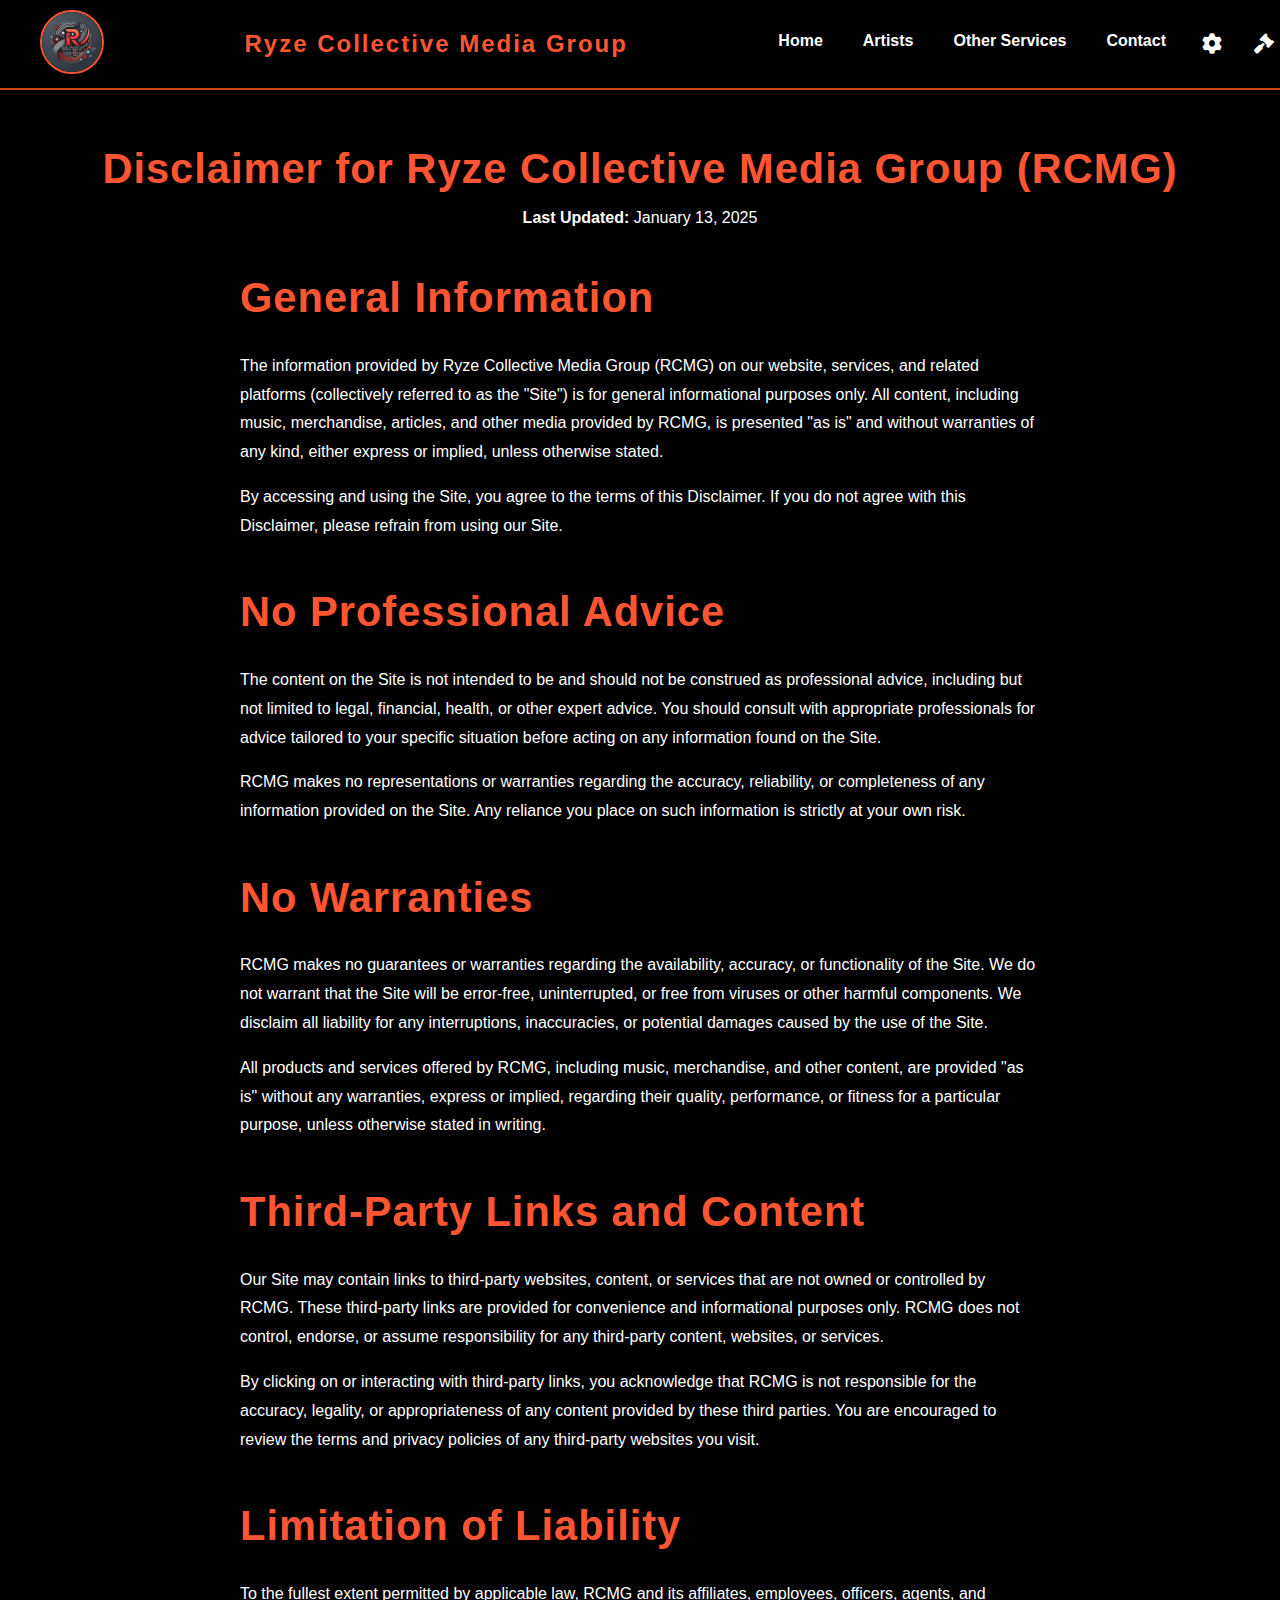
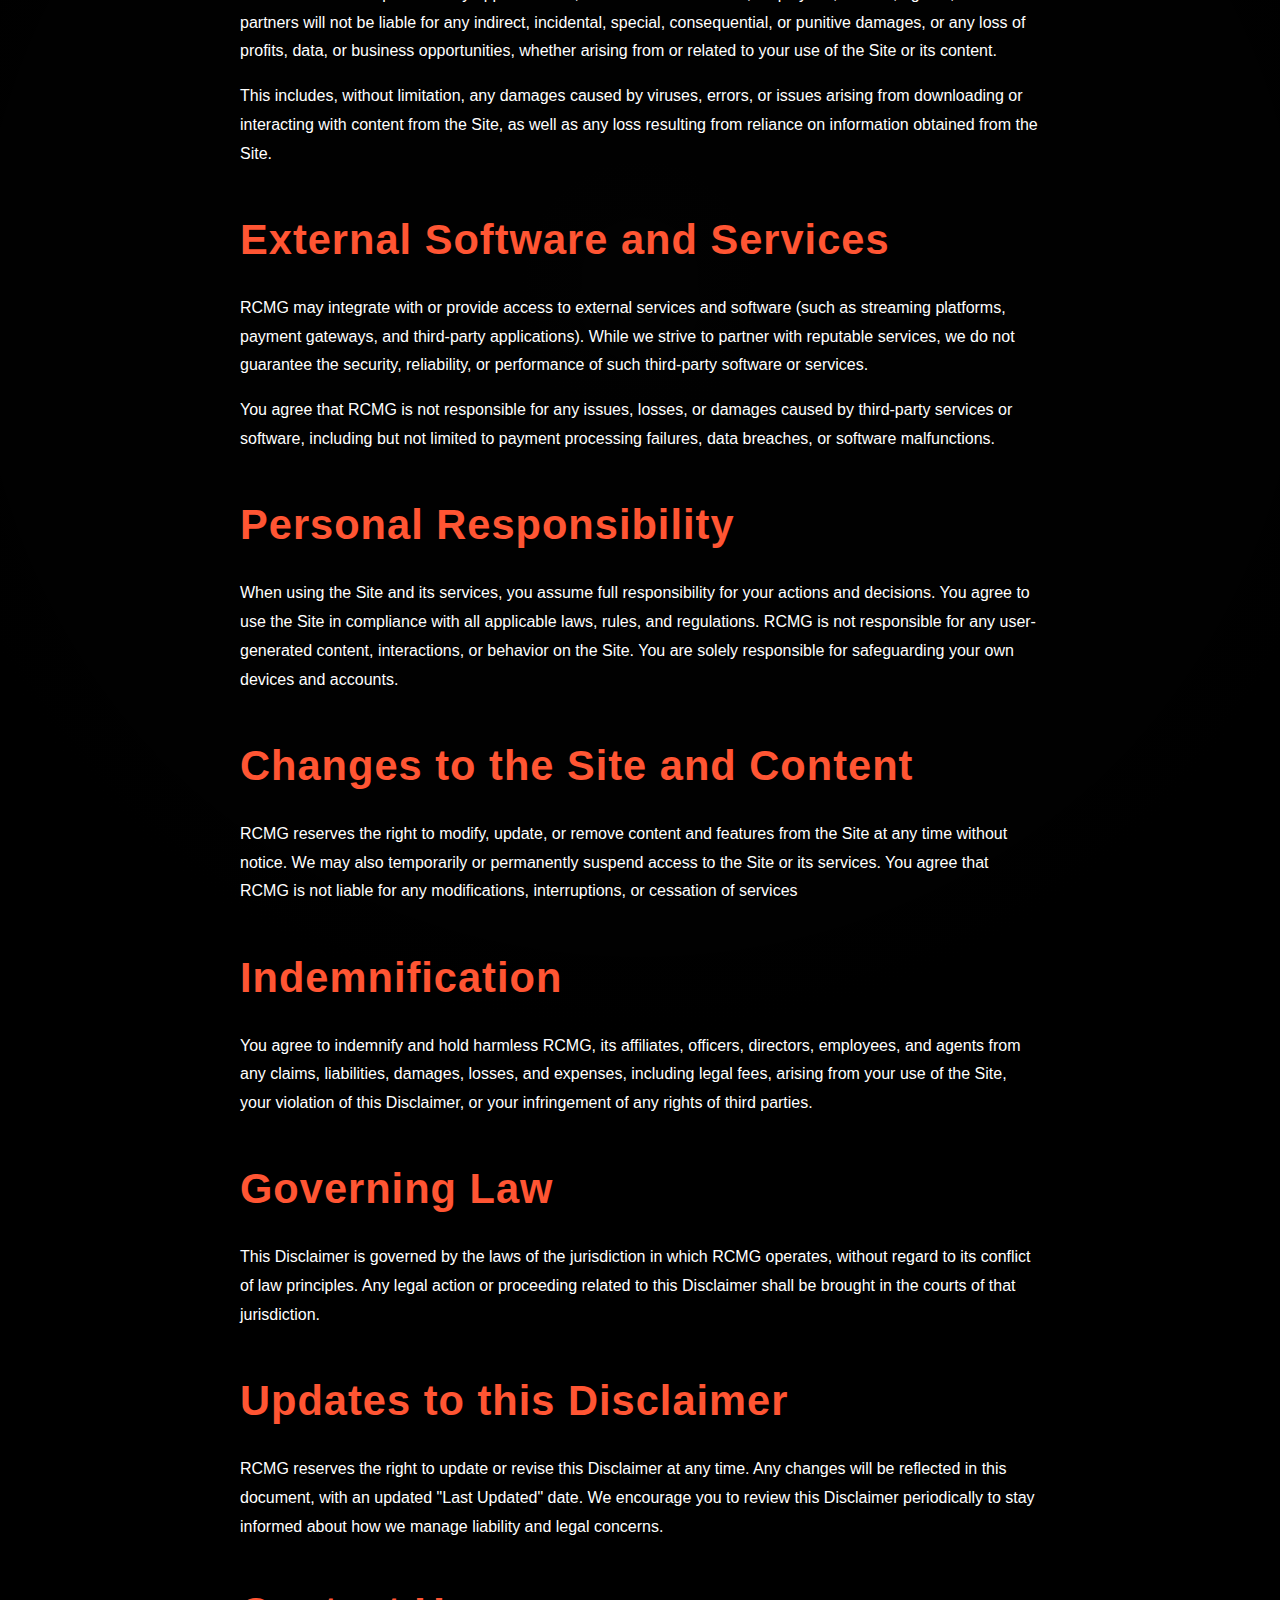
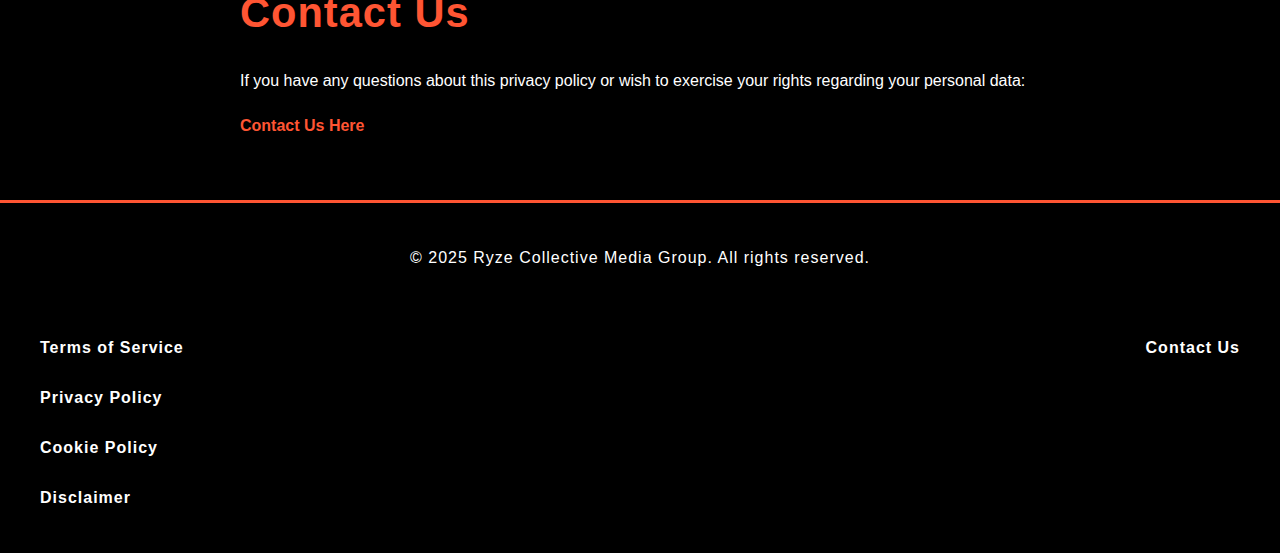
<file: Assets/Policies/disclaimer.html>
<!DOCTYPE html>
<html lang="en">

<head>
    <meta charset="UTF-8">
    <meta name="viewport" content="width=device-width, initial-scale=1.0">
    <title>Home | Ryze Collective Media Group</title>
    <link rel="stylesheet" href="../Styles/main.css">
    <link rel="icon" href="../Images/Icons/RCMG.ico" type="image/x-icon">
    <link rel="shortcut icon" href="../Images/Icons/RCMG.ico" type="image/x-icon">
</head>

<body class="privacy-policy">
    <!-- Header Section -->
    <header class="hero">
        <div class="overlay"></div>

        <nav class="navbar">
            <a href="../../index.html"><img src="../Images/Logo/nav.jpg" alt="Logo" class="nav-logo"></a>
            <div class="nav-title">Ryze Collective Media Group</div>
            <button class="menu-btn" onclick="toggleMenu()">☰</button>
            <ul class="nav-links">
                <li><a href="../../index.html">Home</a></li>
                <li><a href="../../index.html#artists">Artists</a></li>
                <li><a href="../../index.html#services">Other Services</a></li>
                <li><a href="../../index.html#contact">Contact</a></li>
                <li class="settings-dropdown">
                    <button class="settings-icon" onclick="toggleSettingsMenu()" title="Settings">
                        <i class="fas fa-cog"></i>
                    </button>
                    <div class="dropdown-menu">
                        <label class="toggle-label">
                            Effects
                            <input type="checkbox" id="toggleEffects" class="toggle-input" checked>
                            <span class="toggle-slider"></span>
                        </label>                                                                                        
                    </div>
                </li>
                <li class="legal-dropdown">
                    <button class="legal-icon" onclick="toggleLegalMenu()" title="Privacy & Legal">
                        <i class="fas fa-gavel"></i>
                    </button>
                    <div class="dropdown-menu">
                        <a href="privacy.html">Privacy Policy</a>
                        <a href="termsofservice.html">Terms of Service</a>
                        <a href="cookies.html">Cookie Policy</a>
                        <a href="disclaimer.html">Disclaimer</a>
                    </div>
                </li>           
            </ul>
        </nav>
        
        <!-- Mobile Menu -->
        <ul class="mobile-menu">
            <button class="close-menu-btn">X</button>
            <li><a href="../../index.html">Home</a></li>
            <li><a href="../../index.html#artists">Artists</a></li>
            <li><a href="../../index.html#services">Other Services</a></li>
            <li><a href="../../index.html#contact">Contact</a></li>
        </ul>
    </header>

    <main>
        <section class="section">
            <h2>Disclaimer for Ryze Collective Media Group (RCMG)</h2>
            <p><strong>Last Updated:</strong> January 13, 2025</p>

            <div class="section-content">
                <h2>General Information</h2>
                <p>The information provided by Ryze Collective Media Group (RCMG) on our website, services, and related platforms (collectively referred to as the "Site") is for general informational purposes only. All content, including music, merchandise, articles, and other media provided by RCMG, is presented "as is" and without warranties of any kind, either express or implied, unless otherwise stated.</p>
                <p>By accessing and using the Site, you agree to the terms of this Disclaimer. If you do not agree with this Disclaimer, please refrain from using our Site.</p>

                <h2>No Professional Advice</h2>
                <p>The content on the Site is not intended to be and should not be construed as professional advice, including but not limited to legal, financial, health, or other expert advice. You should consult with appropriate professionals for advice tailored to your specific situation before acting on any information found on the Site.</p>
                <p>RCMG makes no representations or warranties regarding the accuracy, reliability, or completeness of any information provided on the Site. Any reliance you place on such information is strictly at your own risk.</p>

                <h2>No Warranties</h2>
                <p>RCMG makes no guarantees or warranties regarding the availability, accuracy, or functionality of the Site. We do not warrant that the Site will be error-free, uninterrupted, or free from viruses or other harmful components. We disclaim all liability for any interruptions, inaccuracies, or potential damages caused by the use of the Site.</p>
                <p>All products and services offered by RCMG, including music, merchandise, and other content, are provided "as is" without any warranties, express or implied, regarding their quality, performance, or fitness for a particular purpose, unless otherwise stated in writing.</p>

                <h2>Third-Party Links and Content</h2>
                <p>Our Site may contain links to third-party websites, content, or services that are not owned or controlled by RCMG. These third-party links are provided for convenience and informational purposes only. RCMG does not control, endorse, or assume responsibility for any third-party content, websites, or services.</p>
                <p>By clicking on or interacting with third-party links, you acknowledge that RCMG is not responsible for the accuracy, legality, or appropriateness of any content provided by these third parties. You are encouraged to review the terms and privacy policies of any third-party websites you visit.</p>

                <h2>Limitation of Liability</h2>
                <p>To the fullest extent permitted by applicable law, RCMG and its affiliates, employees, officers, agents, and partners will not be liable for any indirect, incidental, special, consequential, or punitive damages, or any loss of profits, data, or business opportunities, whether arising from or related to your use of the Site or its content.</p>
                <p>This includes, without limitation, any damages caused by viruses, errors, or issues arising from downloading or interacting with content from the Site, as well as any loss resulting from reliance on information obtained from the Site.</p>

                <h2>External Software and Services</h2>
                <p>RCMG may integrate with or provide access to external services and software (such as streaming platforms, payment gateways, and third-party applications). While we strive to partner with reputable services, we do not guarantee the security, reliability, or performance of such third-party software or services.</p>
                <p>You agree that RCMG is not responsible for any issues, losses, or damages caused by third-party services or software, including but not limited to payment processing failures, data breaches, or software malfunctions.</p>

                <h2>Personal Responsibility</h2>
                <p>When using the Site and its services, you assume full responsibility for your actions and decisions. You agree to use the Site in compliance with all applicable laws, rules, and regulations. RCMG is not responsible for any user-generated content, interactions, or behavior on the Site. You are solely responsible for safeguarding your own devices and accounts.</p>

                <h2>Changes to the Site and Content</h2>
                <p>RCMG reserves the right to modify, update, or remove content and features from the Site at any time without notice. We may also temporarily or permanently suspend access to the Site or its services. You agree that RCMG is not liable for any modifications, interruptions, or cessation of services</p>

                <h2>Indemnification</h2>
                <p>You agree to indemnify and hold harmless RCMG, its affiliates, officers, directors, employees, and agents from any claims, liabilities, damages, losses, and expenses, including legal fees, arising from your use of the Site, your violation of this Disclaimer, or your infringement of any rights of third parties.</p>

                <h2>Governing Law</h2>
                <p>This Disclaimer is governed by the laws of the jurisdiction in which RCMG operates, without regard to its conflict of law principles. Any legal action or proceeding related to this Disclaimer shall be brought in the courts of that jurisdiction.</p>

                <h2>Updates to this Disclaimer</h2>
                <p>RCMG reserves the right to update or revise this Disclaimer at any time. Any changes will be reflected in this document, with an updated "Last Updated" date. We encourage you to review this Disclaimer periodically to stay informed about how we manage liability and legal concerns.</p>

                <h2>Contact Us</h2>
                <p>If you have any questions about this privacy policy or wish to exercise your rights regarding your personal data:</p>
                <a href="../../index.html#contact" class="btn">Contact Us Here</a>
            </div>
        </section>

        <!-- Back to Top Button -->
        <button id="backToTopBtn" title="Go to top">↑</button>
    </main>

    <footer>
        <div class="footer-top">
            <p>&copy; 2025 Ryze Collective Media Group. All rights reserved.</p>
        </div>
        <div class="footer-bottom">
            <div class="legal">
                <p><a href="privacy.html" class="btn">Terms of Service</a></p>
                <p><a href="termsofservice.html" class="btn">Privacy Policy</a></p>
                <p><a href="cookies.html" class="btn">Cookie Policy</a></p>
                <p><a href="disclaimer.html" class="btn">Disclaimer</a></p>
            </div>
            <div class="contact">
                <p><a href="#contact" class="btn">Contact Us</a></p>
            </div>
        </div>
    </footer>

    <script src="../Scripts/main.js"></script>
</body>

</html>
</file>
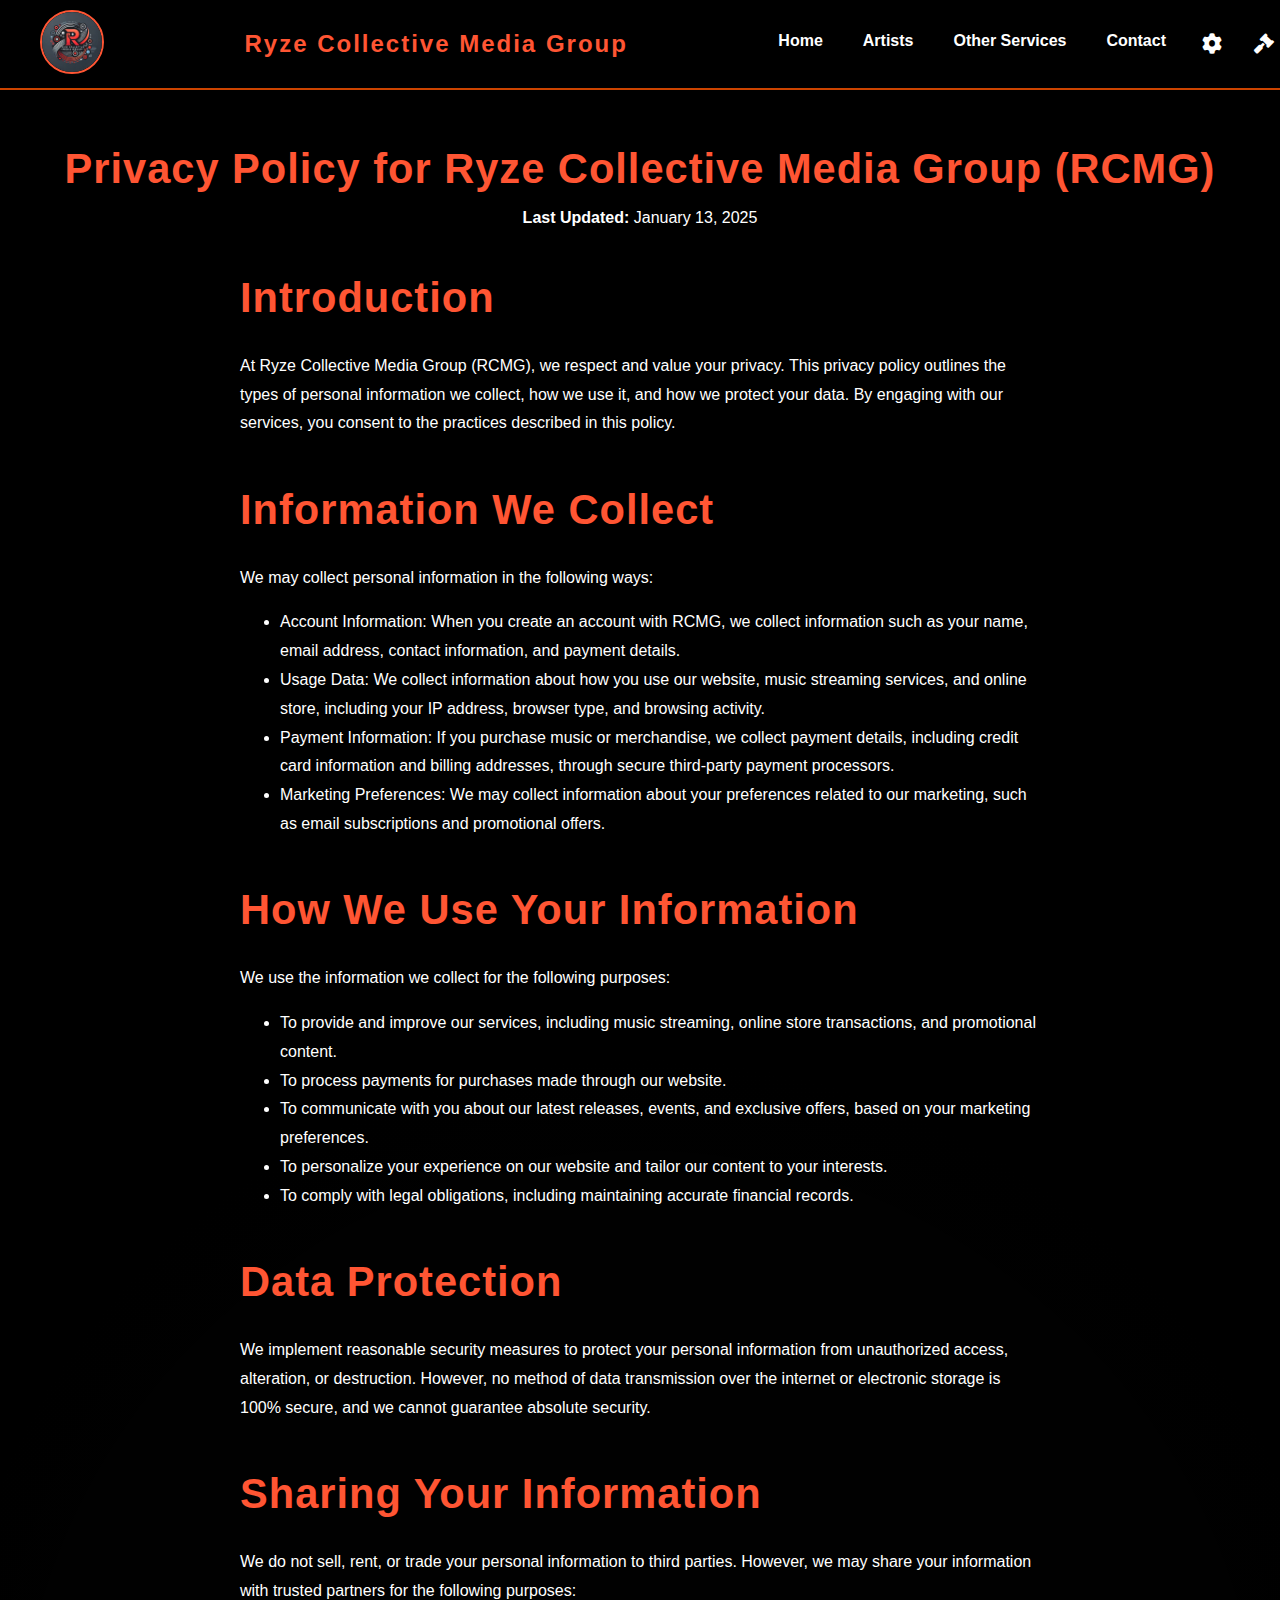
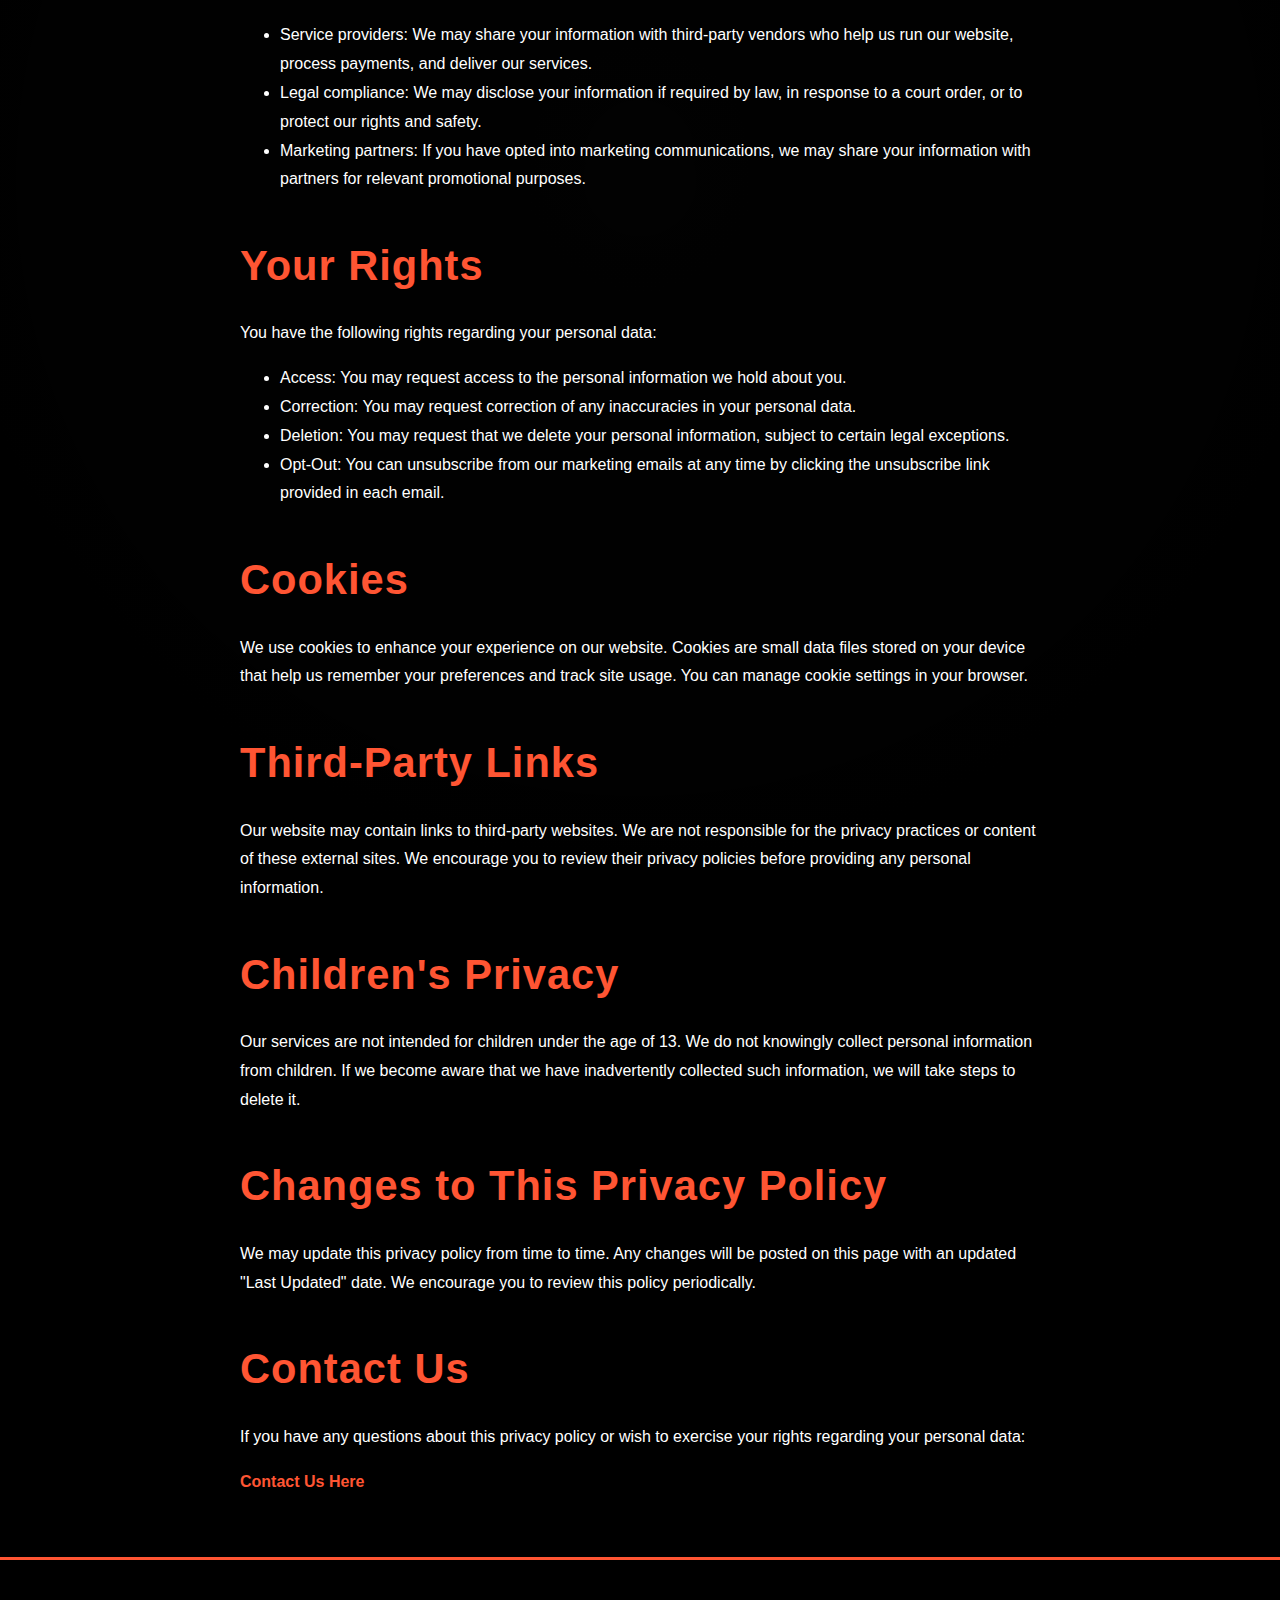
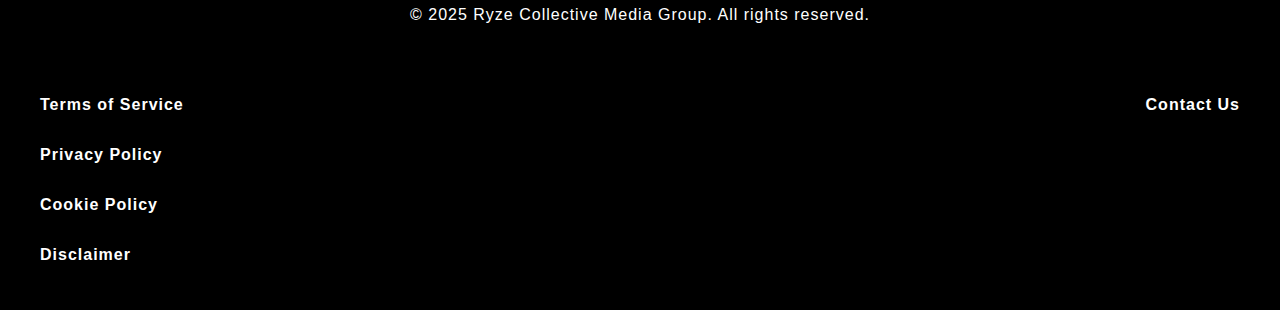
<file: Assets/Policies/privacy.html>
<!DOCTYPE html>
<html lang="en">

<head>
    <meta charset="UTF-8">
    <meta name="viewport" content="width=device-width, initial-scale=1.0">
    <title>Home | Ryze Collective Media Group</title>
    <link rel="stylesheet" href="../Styles/main.css">
    <link rel="icon" href="../Images/Icons/RCMG.ico" type="image/x-icon">
    <link rel="shortcut icon" href="../Images/Icons/RCMG.ico" type="image/x-icon">
</head>

<body class="privacy-policy">
    <!-- Header Section -->
    <header class="hero">
        <div class="overlay"></div>

        <nav class="navbar">
            <a href="../../index.html"><img src="../Images/Logo/nav.jpg" alt="Logo" class="nav-logo"></a>
            <div class="nav-title">Ryze Collective Media Group</div>
            <button class="menu-btn" onclick="toggleMenu()">☰</button>
            <ul class="nav-links">
                <li><a href="../../index.html">Home</a></li>
                <li><a href="../../index.html#artists">Artists</a></li>
                <li><a href="../../index.html#services">Other Services</a></li>
                <li><a href="../../index.html#contact">Contact</a></li>
                <li class="settings-dropdown">
                    <button class="settings-icon" onclick="toggleSettingsMenu()" title="Settings">
                        <i class="fas fa-cog"></i>
                    </button>
                    <div class="dropdown-menu">
                        <label class="toggle-label">
                            Effects
                            <input type="checkbox" id="toggleEffects" class="toggle-input" checked>
                            <span class="toggle-slider"></span>
                        </label>                                                                                        
                    </div>
                </li>
                <li class="legal-dropdown">
                    <button class="legal-icon" onclick="toggleLegalMenu()" title="Privacy & Legal">
                        <i class="fas fa-gavel"></i>
                    </button>
                    <div class="dropdown-menu">
                        <a href="privacy.html">Privacy Policy</a>
                        <a href="termsofservice.html">Terms of Service</a>
                        <a href="cookies.html">Cookie Policy</a>
                        <a href="disclaimer.html">Disclaimer</a>
                    </div>
                </li>           
            </ul>
        </nav>
        
        <!-- Mobile Menu -->
        <ul class="mobile-menu">
            <button class="close-menu-btn">X</button>
            <li><a href="../../index.html">Home</a></li>
            <li><a href="../../index.html#artists">Artists</a></li>
            <li><a href="../../index.html#services">Other Services</a></li>
            <li><a href="../../index.html#contact">Contact</a></li>
        </ul>
    </header>

    <main>
        <section class="section">
            <h2>Privacy Policy for Ryze Collective Media Group (RCMG)</h2>
            <p><strong>Last Updated:</strong> January 13, 2025</p>

            <div class="section-content">
                <h2>Introduction</h2>
                <p>At Ryze Collective Media Group (RCMG), we respect and value your privacy. This privacy policy outlines the types of personal information we collect, how we use it, and how we protect your data. By engaging with our services, you consent to the practices described in this policy.</p>

                <h2>Information We Collect</h2>
                <p>We may collect personal information in the following ways:</p>
                <ul>
                    <li>Account Information: When you create an account with RCMG, we collect information such as your name, email address, contact information, and payment details.</li>
                    <li>Usage Data: We collect information about how you use our website, music streaming services, and online store, including your IP address, browser type, and browsing activity.</li>
                    <li>Payment Information: If you purchase music or merchandise, we collect payment details, including credit card information and billing addresses, through secure third-party payment processors.</li>
                    <li>Marketing Preferences: We may collect information about your preferences related to our marketing, such as email subscriptions and promotional offers.</li>
                </ul>

                <h2>How We Use Your Information</h2>
                <p>We use the information we collect for the following purposes:</p>
                <ul>
                    <li>To provide and improve our services, including music streaming, online store transactions, and promotional content.</li>
                    <li>To process payments for purchases made through our website.</li>
                    <li>To communicate with you about our latest releases, events, and exclusive offers, based on your marketing preferences.</li>
                    <li>To personalize your experience on our website and tailor our content to your interests.</li>
                    <li>To comply with legal obligations, including maintaining accurate financial records.</li>
                </ul>

                <h2>Data Protection</h2>
                <p>We implement reasonable security measures to protect your personal information from unauthorized access, alteration, or destruction. However, no method of data transmission over the internet or electronic storage is 100% secure, and we cannot guarantee absolute security.</p>

                <h2>Sharing Your Information</h2>
                <p>We do not sell, rent, or trade your personal information to third parties. However, we may share your information with trusted partners for the following purposes:</p>
                <ul>
                    <li>Service providers: We may share your information with third-party vendors who help us run our website, process payments, and deliver our services.</li>
                    <li>Legal compliance: We may disclose your information if required by law, in response to a court order, or to protect our rights and safety.</li>
                    <li>Marketing partners: If you have opted into marketing communications, we may share your information with partners for relevant promotional purposes.</li>
                </ul>

                <h2>Your Rights</h2>
                <p>You have the following rights regarding your personal data:</p>
                <ul>
                    <li>Access: You may request access to the personal information we hold about you.</li>
                    <li>Correction: You may request correction of any inaccuracies in your personal data.</li>
                    <li>Deletion: You may request that we delete your personal information, subject to certain legal exceptions.</li>
                    <li>Opt-Out: You can unsubscribe from our marketing emails at any time by clicking the unsubscribe link provided in each email.</li>
                </ul>

                <h2>Cookies</h2>
                <p>We use cookies to enhance your experience on our website. Cookies are small data files stored on your device that help us remember your preferences and track site usage. You can manage cookie settings in your browser.</p>

                <h2>Third-Party Links</h2>
                <p>Our website may contain links to third-party websites. We are not responsible for the privacy practices or content of these external sites. We encourage you to review their privacy policies before providing any personal information.</p>

                <h2>Children's Privacy</h2>
                <p>Our services are not intended for children under the age of 13. We do not knowingly collect personal information from children. If we become aware that we have inadvertently collected such information, we will take steps to delete it.</p>

                <h2>Changes to This Privacy Policy</h2>
                <p>We may update this privacy policy from time to time. Any changes will be posted on this page with an updated "Last Updated" date. We encourage you to review this policy periodically.</p>

                <h2>Contact Us</h2>
                <p>If you have any questions about this privacy policy or wish to exercise your rights regarding your personal data:</p>
                <a href="../../index.html#contact" class="btn">Contact Us Here</a>
            </div>
        </section>

        <!-- Back to Top Button -->
        <button id="backToTopBtn" title="Go to top">↑</button>
    </main>

    <footer>
        <div class="footer-top">
            <p>&copy; 2025 Ryze Collective Media Group. All rights reserved.</p>
        </div>
        <div class="footer-bottom">
            <div class="legal">
                <p><a href="privacy.html" class="btn">Terms of Service</a></p>
                <p><a href="termsofservice.html" class="btn">Privacy Policy</a></p>
                <p><a href="cookies.html" class="btn">Cookie Policy</a></p>
                <p><a href="disclaimer.html" class="btn">Disclaimer</a></p>
            </div>
            <div class="contact">
                <p><a href="#contact" class="btn">Contact Us</a></p>
            </div>
        </div>
    </footer>

    <script src="../Scripts/main.js"></script>
</body>

</html>
</file>
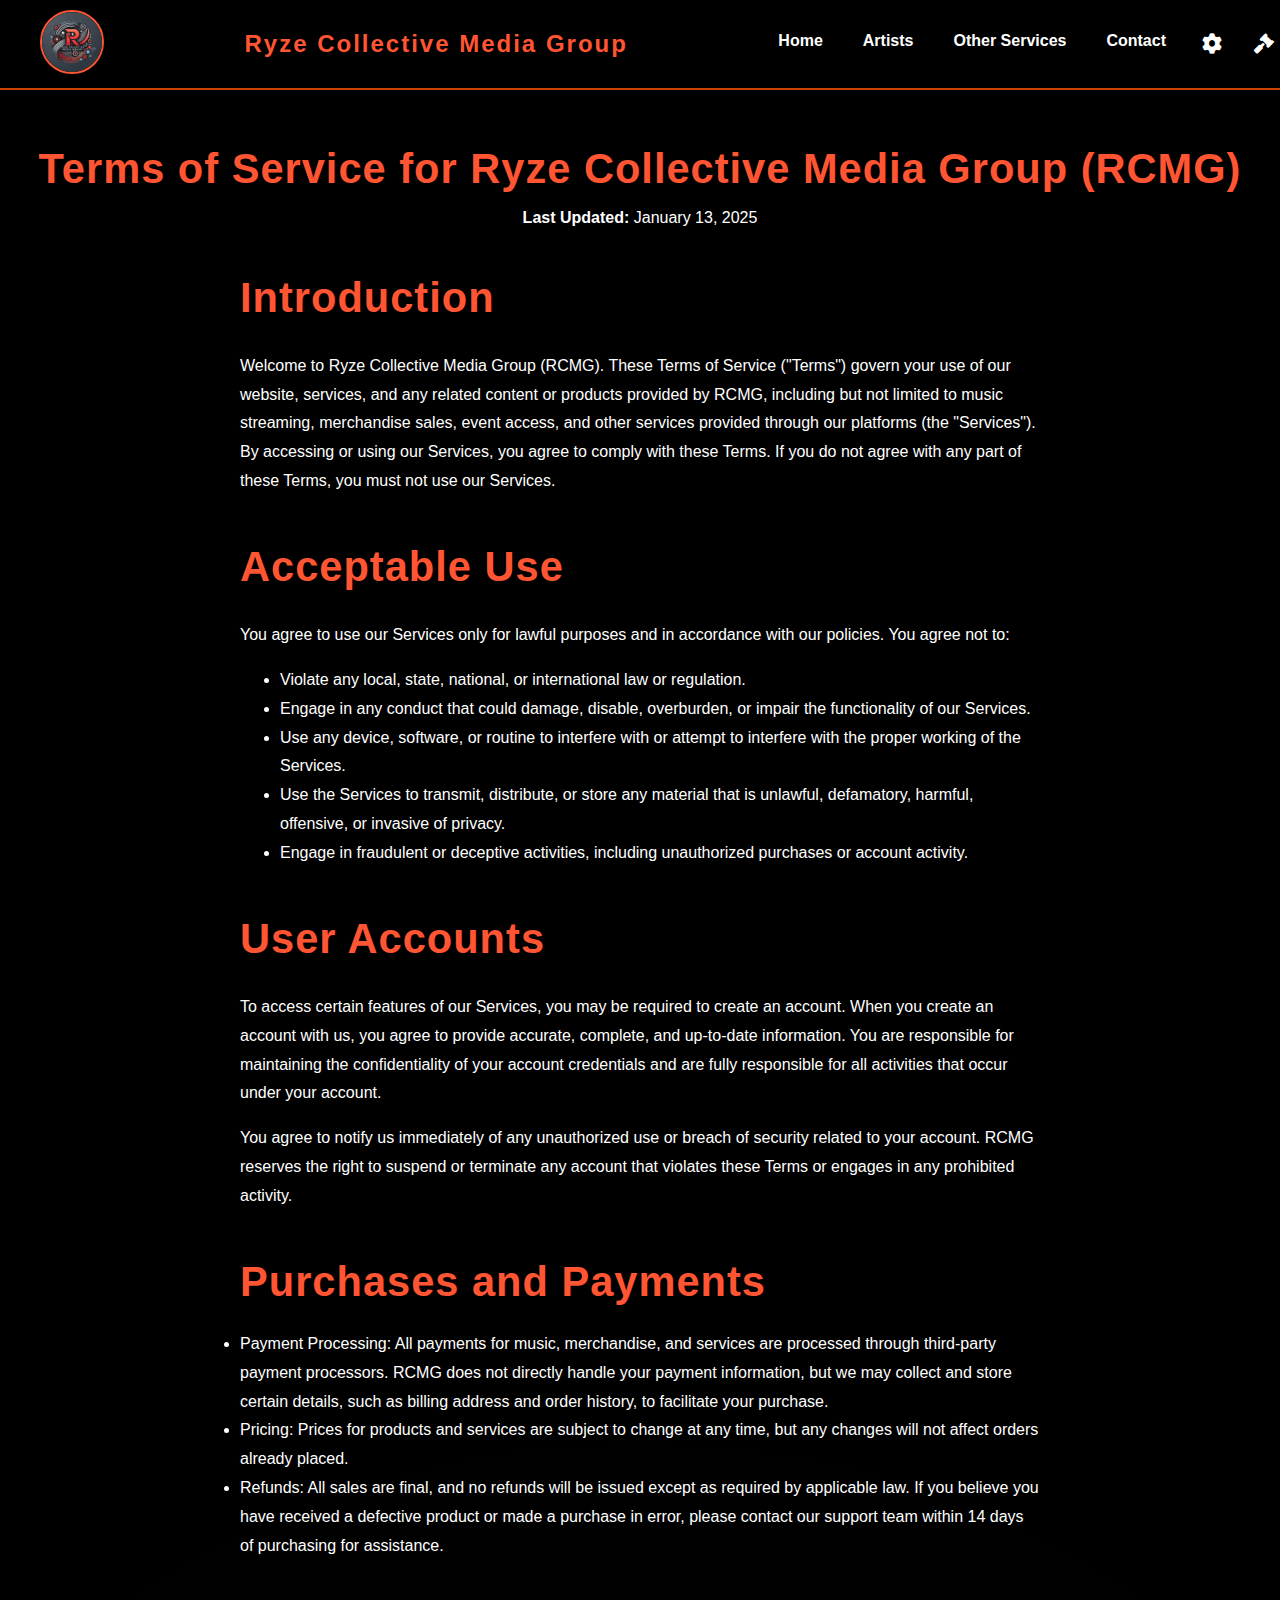
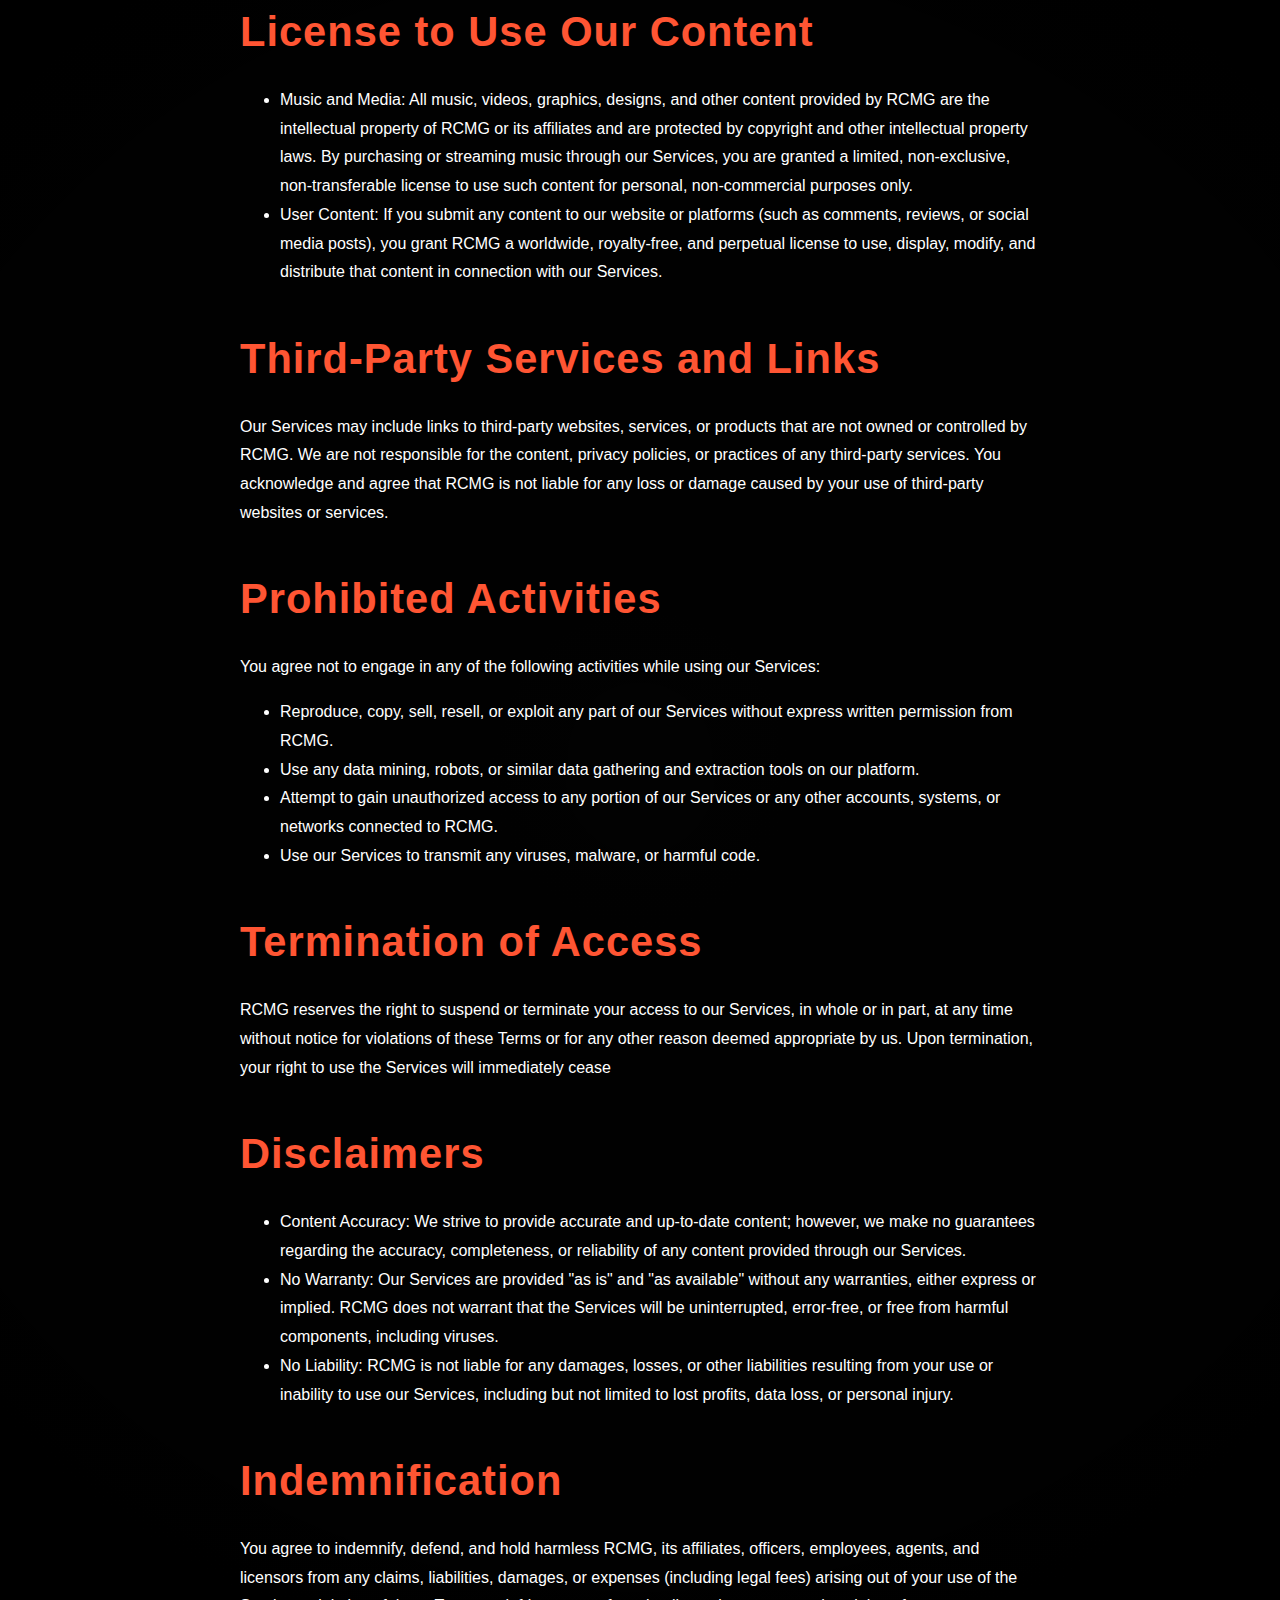
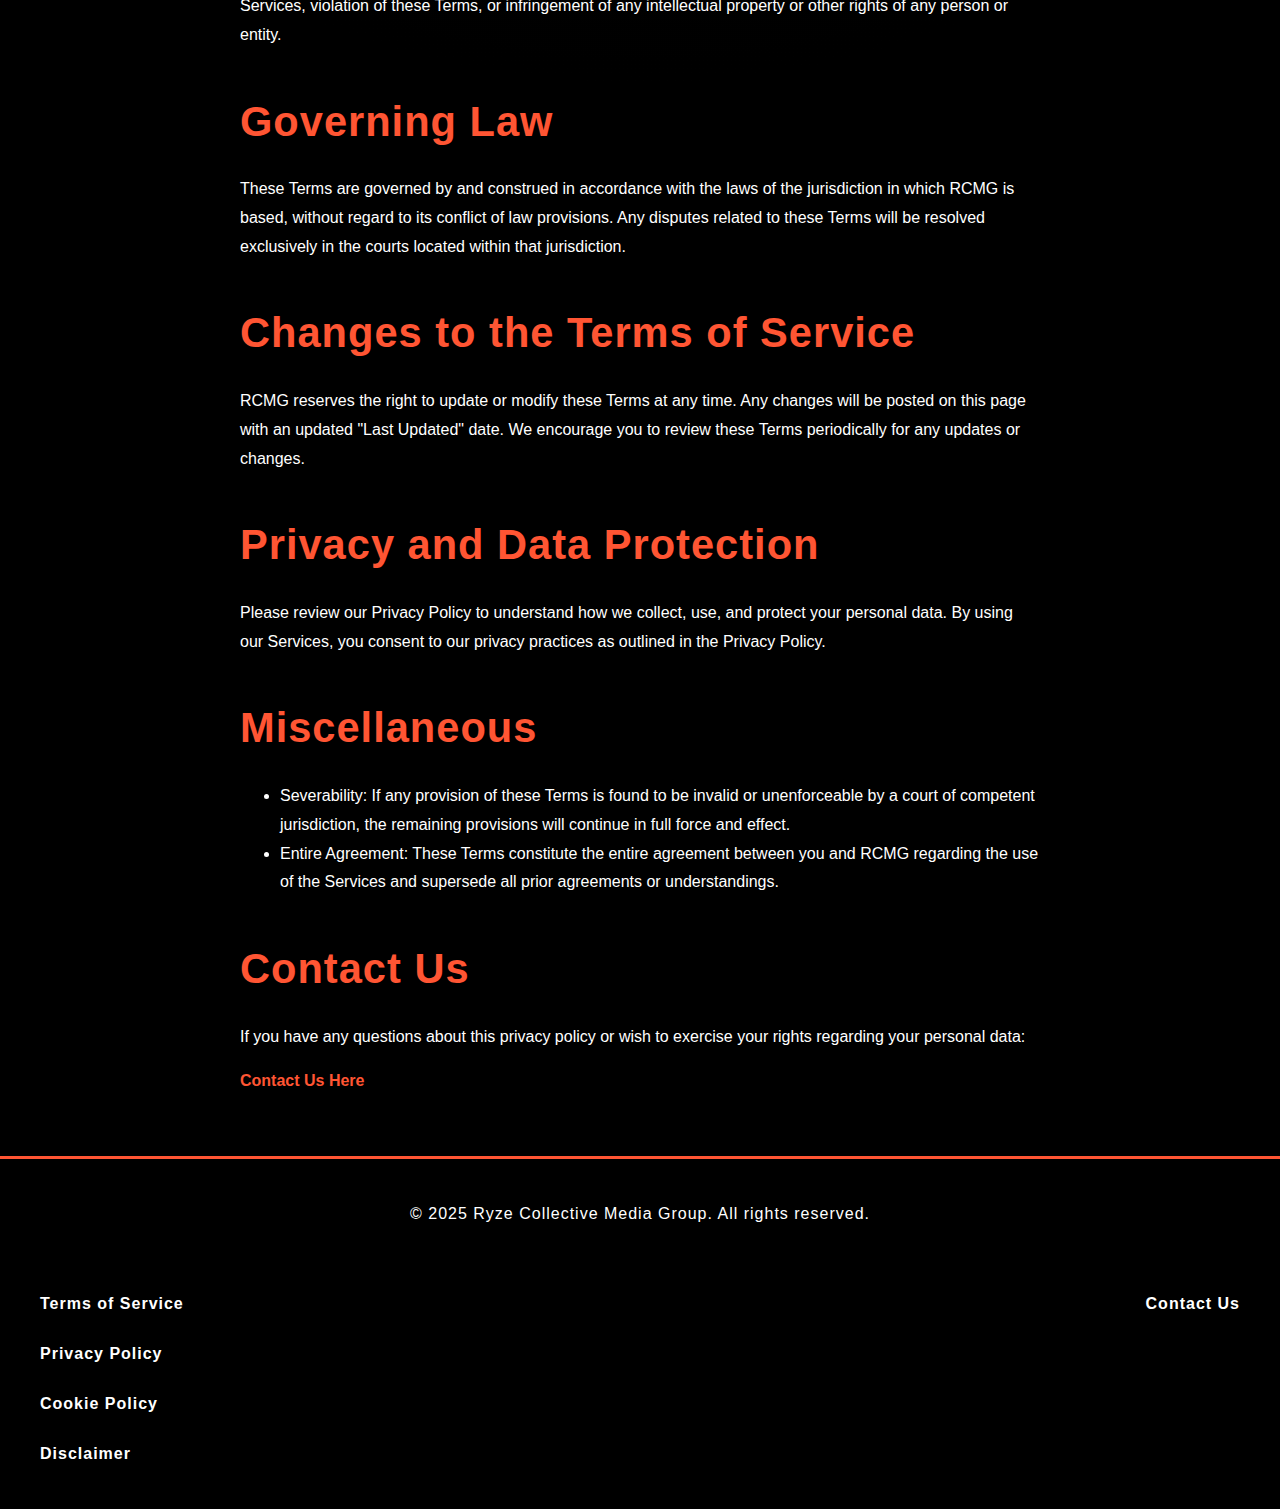
<file: Assets/Policies/termsofservice.html>
<!DOCTYPE html>
<html lang="en">

<head>
    <meta charset="UTF-8">
    <meta name="viewport" content="width=device-width, initial-scale=1.0">
    <title>Home | Ryze Collective Media Group</title>
    <link rel="stylesheet" href="../Styles/main.css">
    <link rel="icon" href="../Images/Icons/RCMG.ico" type="image/x-icon">
    <link rel="shortcut icon" href="../Images/Icons/RCMG.ico" type="image/x-icon">
</head>

<body class="privacy-policy">
    <!-- Header Section -->
    <header class="hero">
        <div class="overlay"></div>

        <nav class="navbar">
            <a href="../../index.html"><img src="../Images/Logo/nav.jpg" alt="Logo" class="nav-logo"></a>
            <div class="nav-title">Ryze Collective Media Group</div>
            <button class="menu-btn" onclick="toggleMenu()">☰</button>
            <ul class="nav-links">
                <li><a href="../../index.html">Home</a></li>
                <li><a href="../../index.html#artists">Artists</a></li>
                <li><a href="../../index.html#services">Other Services</a></li>
                <li><a href="../../index.html#contact">Contact</a></li>
                <li class="settings-dropdown">
                    <button class="settings-icon" onclick="toggleSettingsMenu()" title="Settings">
                        <i class="fas fa-cog"></i>
                    </button>
                    <div class="dropdown-menu">
                        <label class="toggle-label">
                            Effects
                            <input type="checkbox" id="toggleEffects" class="toggle-input" checked>
                            <span class="toggle-slider"></span>
                        </label>                                                                                        
                    </div>
                </li>
                <li class="legal-dropdown">
                    <button class="legal-icon" onclick="toggleLegalMenu()" title="Privacy & Legal">
                        <i class="fas fa-gavel"></i>
                    </button>
                    <div class="dropdown-menu">
                        <a href="privacy.html">Privacy Policy</a>
                        <a href="termsofservice.html">Terms of Service</a>
                        <a href="cookies.html">Cookie Policy</a>
                        <a href="disclaimer.html">Disclaimer</a>
                    </div>
                </li>           
            </ul>
        </nav>
        
        <!-- Mobile Menu -->
        <ul class="mobile-menu">
            <button class="close-menu-btn">X</button>
            <li><a href="../../index.html">Home</a></li>
            <li><a href="../../index.html#artists">Artists</a></li>
            <li><a href="../../index.html#services">Other Services</a></li>
            <li><a href="../../index.html#contact">Contact</a></li>
        </ul>
    </header>

    <main>
        <section class="section">
            <h2>Terms of Service for Ryze Collective Media Group (RCMG)</h2>
            <p><strong>Last Updated:</strong> January 13, 2025</p>

            <div class="section-content">
                <h2>Introduction</h2>
                <p>Welcome to Ryze Collective Media Group (RCMG). These Terms of Service ("Terms") govern your use of our website, services, and any related content or products provided by RCMG, including but not limited to music streaming, merchandise sales, event access, and other services provided through our platforms (the "Services"). By accessing or using our Services, you agree to comply with these Terms. If you do not agree with any part of these Terms, you must not use our Services.</p>

                <h2>Acceptable Use</h2>
                <p>You agree to use our Services only for lawful purposes and in accordance with our policies. You agree not to:</p>
                <ul>
                    <li>Violate any local, state, national, or international law or regulation.</li>
                    <li>Engage in any conduct that could damage, disable, overburden, or impair the functionality of our Services.</li>
                    <li>Use any device, software, or routine to interfere with or attempt to interfere with the proper working of the Services.</li>
                    <li>Use the Services to transmit, distribute, or store any material that is unlawful, defamatory, harmful, offensive, or invasive of privacy.</li>
                    <li>Engage in fraudulent or deceptive activities, including unauthorized purchases or account activity.</li>
                </ul>

                <h2>User Accounts</h2>
                <p>To access certain features of our Services, you may be required to create an account. When you create an account with us, you agree to provide accurate, complete, and up-to-date information. You are responsible for maintaining the confidentiality of your account credentials and are fully responsible for all activities that occur under your account.

                <p>You agree to notify us immediately of any unauthorized use or breach of security related to your account. RCMG reserves the right to suspend or terminate any account that violates these Terms or engages in any prohibited activity.</p>

                <h2>Purchases and Payments</h2>
                <li>Payment Processing: All payments for music, merchandise, and services are processed through third-party payment processors. RCMG does not directly handle your payment information, but we may collect and store certain details, such as billing address and order history, to facilitate your purchase.</li>
                <li>Pricing: Prices for products and services are subject to change at any time, but any changes will not affect orders already placed.</li>
                <li>Refunds: All sales are final, and no refunds will be issued except as required by applicable law. If you believe you have received a defective product or made a purchase in error, please contact our support team within 14 days of purchasing for assistance.</li>

                <h2>License to Use Our Content</h2>
                <ul>
                    <li>Music and Media: All music, videos, graphics, designs, and other content provided by RCMG are the intellectual property of RCMG or its affiliates and are protected by copyright and other intellectual property laws. By purchasing or streaming music through our Services, you are granted a limited, non-exclusive, non-transferable license to use such content for personal, non-commercial purposes only.</li>
                    <li>User Content: If you submit any content to our website or platforms (such as comments, reviews, or social media posts), you grant RCMG a worldwide, royalty-free, and perpetual license to use, display, modify, and distribute that content in connection with our Services.</li>
                </ul>

                <h2>Third-Party Services and Links</h2>
                <p>Our Services may include links to third-party websites, services, or products that are not owned or controlled by RCMG. We are not responsible for the content, privacy policies, or practices of any third-party services. You acknowledge and agree that RCMG is not liable for any loss or damage caused by your use of third-party websites or services.</p>

                <h2>Prohibited Activities</h2>
                <p>You agree not to engage in any of the following activities while using our Services:</p>
                <ul>
                    <li>Reproduce, copy, sell, resell, or exploit any part of our Services without express written permission from RCMG.</li>
                    <li>Use any data mining, robots, or similar data gathering and extraction tools on our platform.</li>
                    <li>Attempt to gain unauthorized access to any portion of our Services or any other accounts, systems, or networks connected to RCMG.</li>
                    <li>Use our Services to transmit any viruses, malware, or harmful code.</li>
                </ul>

                <h2>Termination of Access</h2>
                <p>RCMG reserves the right to suspend or terminate your access to our Services, in whole or in part, at any time without notice for violations of these Terms or for any other reason deemed appropriate by us. Upon termination, your right to use the Services will immediately cease</p>

                <h2>Disclaimers</h2>
                <ul>
                    <li>Content Accuracy: We strive to provide accurate and up-to-date content; however, we make no guarantees regarding the accuracy, completeness, or reliability of any content provided through our Services.</li>
                    <li>No Warranty: Our Services are provided "as is" and "as available" without any warranties, either express or implied. RCMG does not warrant that the Services will be uninterrupted, error-free, or free from harmful components, including viruses.</li>
                    <li>No Liability: RCMG is not liable for any damages, losses, or other liabilities resulting from your use or inability to use our Services, including but not limited to lost profits, data loss, or personal injury.</li>
                </ul>

                <h2>Indemnification</h2>
                <p>You agree to indemnify, defend, and hold harmless RCMG, its affiliates, officers, employees, agents, and licensors from any claims, liabilities, damages, or expenses (including legal fees) arising out of your use of the Services, violation of these Terms, or infringement of any intellectual property or other rights of any person or entity.</p>

                <h2>Governing Law</h2>
                <p>These Terms are governed by and construed in accordance with the laws of the jurisdiction in which RCMG is based, without regard to its conflict of law provisions. Any disputes related to these Terms will be resolved exclusively in the courts located within that jurisdiction.</p>

                <h2>Changes to the Terms of Service</h2>
                <p>RCMG reserves the right to update or modify these Terms at any time. Any changes will be posted on this page with an updated "Last Updated" date. We encourage you to review these Terms periodically for any updates or changes.</p>

                <h2>Privacy and Data Protection</h2>
                <p>Please review our Privacy Policy to understand how we collect, use, and protect your personal data. By using our Services, you consent to our privacy practices as outlined in the Privacy Policy.</p>

                <h2>Miscellaneous</h2>
                <ul>
                    <li>Severability: If any provision of these Terms is found to be invalid or unenforceable by a court of competent jurisdiction, the remaining provisions will continue in full force and effect.</li>
                    <li>Entire Agreement: These Terms constitute the entire agreement between you and RCMG regarding the use of the Services and supersede all prior agreements or understandings.</li>
                </ul>

                <h2>Contact Us</h2>
                <p>If you have any questions about this privacy policy or wish to exercise your rights regarding your personal data:</p>
                <a href="../../index.html#contact" class="btn">Contact Us Here</a>
            </div>
        </section>

        <!-- Back to Top Button -->
        <button id="backToTopBtn" title="Go to top">↑</button>
    </main>

    <footer>
        <div class="footer-top">
            <p>&copy; 2025 Ryze Collective Media Group. All rights reserved.</p>
        </div>
        <div class="footer-bottom">
            <div class="legal">
                <p><a href="privacy.html" class="btn">Terms of Service</a></p>
                <p><a href="termsofservice.html" class="btn">Privacy Policy</a></p>
                <p><a href="cookies.html" class="btn">Cookie Policy</a></p>
                <p><a href="disclaimer.html" class="btn">Disclaimer</a></p>
            </div>
            <div class="contact">
                <p><a href="#contact" class="btn">Contact Us</a></p>
            </div>
        </div>
    </footer>

    <script src="../Scripts/main.js"></script>
</body>

</html>
</file>
<file: Assets/Styles/allartists.css>
@import url(artists.css);

.artist-section {
    padding: 50px 10%;
    text-align: center;
}

.artist-section h2 {
    font-size: 2.6rem;
    font-weight: 700;
    color: #f53;
    margin-bottom: 30px;
}

.artist-grid {
    display: grid;
    grid-template-columns: repeat(auto-fill, minmax(350px, 1fr)); /* Increased min-width to 350px */
    gap: 40px; /* Reduced gap for closer spacing between items */
    justify-items: center; /* Horizontal centering */
    align-items: center; /* Vertical centering */
}

.artist-card {
    background: #222;
    border-radius: 10px;
    padding: 20px; /* Reduced padding for smaller vertical space */
    text-align: center;
    box-shadow: 0 4px 12px rgba(0, 0, 0, 0.4);
    transition: transform 0.3s ease, box-shadow 0.3s ease;
    width: 100%;
    max-width: 400px; /* Increased maximum width */
    margin: 0 auto; /* Ensure it's centered */
}

.artist-card:hover {
    transform: translateY(-10px);
    box-shadow: 0 6px 20px rgba(0, 0, 0, 0.6);
}

.artist-logo {
    width: 250px; /* Increased size of the logo */
    height: 250px; /* Reduced height */
    border-radius: 50%;
    margin-bottom: 15px; /* Reduced spacing below the logo */
}

.artist-card h3 {
    font-size: 1.8rem; /* Slightly smaller font size */
    color: #fff;
    margin-bottom: 10px; /* Reduced spacing */
}

.artist-card p {
    font-size: 1.1rem; /* Slightly smaller font size */
    color: #ccc;
    margin-bottom: 15px; /* Reduced spacing */
}

/* Responsive design adjustments */
@media (max-width: 1024px) {
    .artist-grid {
        grid-template-columns: repeat(auto-fill, minmax(300px, 1fr)); /* Adjusted to 300px */
        gap: 30px; /* Slightly reduced gap */
    }

    .artist-card {
        max-width: 350px; /* Consistent max-width */
    }

    .artist-logo {
        width: 220px; /* Consistent logo size */
        height: 220px;
    }

    .artist-card h3 {
        font-size: 1.6rem; /* Adjusted font size */
    }

    .artist-card p {
        font-size: 1rem; /* Adjusted font size */
    }
}

@media (max-width: 768px) {
    .artist-section {
        padding: 40px 5%; /* Reduced padding for smaller screens */
    }

    .artist-grid {
        grid-template-columns: repeat(auto-fill, minmax(250px, 1fr)); /* Adjusted to 250px for mobile */
        gap: 20px; /* Reduced gap */
    }

    .artist-card {
        max-width: 300px; /* Consistent max-width for mobile */
        padding: 15px; /* Reduced padding */
    }

    .artist-logo {
        width: 200px; /* Consistent logo size for mobile */
        height: 200px;
    }

    .artist-card h3 {
        font-size: 1.4rem; /* Smaller font size */
    }

    .artist-card p {
        font-size: 1rem; /* Smaller font size */
    }
}

@media (max-width: 480px) {
    .artist-section {
        padding: 30px 3%; /* Even smaller padding for very small screens */
    }

    .artist-card {
        max-width: 250px; /* Consistent max-width for very small screens */
    }

    .artist-logo {
        width: 180px; /* Consistent reduced logo size */
        height: 180px;
    }

    .artist-card h3 {
        font-size: 1.3rem; /* Smaller font size */
    }

    .artist-card p {
        font-size: 0.9rem; /* Smaller font size */
    }
}

@media (max-width: 319px) {
    .artist-section {
        padding: 20px 2%; /* Extra small screens, minimal padding */
    }

    .artist-grid {
        grid-template-columns: 1fr; /* One column for very small screens */
        gap: 15px; /* Reduced gap */
    }

    .artist-card {
        max-width: 230px; /* Even smaller max-width for very small screens */
    }

    .artist-logo {
        width: 160px; /* Further reduced logo size */
        height: 160px;
    }

    .artist-card h3 {
        font-size: 1.2rem; /* Further reduced font size */
    }

    .artist-card p {
        font-size: 0.8rem; /* Further reduced font size */
    }
}
</file>
<file: Assets/Styles/artists.css>
@import url(main.css);

.artist-logo {
    display: block;
    max-width: 280px;
    height: 280px;
    margin: 120px auto 20px auto; /* Push it down so it's never under the navbar */
    flex-shrink: 0;
    position: relative;
    border-radius: 50%;
    overflow: hidden;
    border: 2px solid #f53;
    object-fit: cover;
    z-index: 999;
    animation: rainbowBorder 5s infinite alternate, shineEffect 3s infinite 5s;
}

/* For responsiveness */

/* Large tablets to small desktops (max-width: 1024px) */
@media (max-width: 1024px) {
    .artist-logo {
        max-width: 220px; /* Adjust size for mid-range devices */
        height: 220px;
        margin: 80px auto 20px auto; /* Adjust spacing */
    }

    .artist-section h2 {
        font-size: 1.8rem; /* Adjust heading size */
    }

    .album-card h3 {
        font-size: 1.4rem; /* Adjust album title size */
    }
}

/* Tablets (max-width: 768px) */
@media (max-width: 768px) {
    .artist-logo {
        max-width: 160px; /* Slightly smaller */
        height: 160px;
        margin: 15px auto; /* Ensure proper centring */
    }

    .artist-section h2 {
        font-size: 1.6rem; /* Reduced font size */
    }

    .album-card h3 {
        font-size: 1.2rem; /* Reduced font size */
    }
}

/* Phones (max-width: 480px) */
@media (max-width: 480px) {
    .artist-logo {
        max-width: 140px; /* Smaller for smaller devices */
        height: 140px;
        margin: 10px auto; /* Tighten up margin */
    }

    .artist-section h2 {
        font-size: 1.4rem; /* Smaller text on phones */
    }

    .album-card h3 {
        font-size: 1.1rem; /* Adjust for mobile screens */
    }

    /* Optionally adjust margins for smaller screens */
    .album-card {
        margin: 10px;
    }
}

/* Extra small screens (portrait phones, etc.) */
@media (max-width: 320px) {
    .artist-logo {
        max-width: 120px; /* Even smaller on extra small devices */
        height: 120px;
        margin: 8px auto; /* Tighten margin further */
    }

    .artist-section h2 {
        font-size: 1.2rem; /* Further reduce font size */
    }

    .album-card h3 {
        font-size: 1rem; /* Smaller text size */
    }

    /* Optionally adjust paddings */
    .album-card {
        padding: 5px;
    }
}
</file>
<file: Assets/Styles/main.css>
@import url(https://cdnjs.cloudflare.com/ajax/libs/font-awesome/6.0.0-beta3/css/all.min.css);

#backToTopBtn,
.footer-top,
.mobile-menu,
.mobile-menu li,
.nav-title,
footer,
header.hero {
	text-align: center
}

.nav-title,
h1,
h2,
h3 {
	font-weight: 700
}

.hero-content .btn,
footer,
h1,
h2,
h3 {
	letter-spacing: 1px
}

.footer-bottom .btn:hover,
.section h2 a:hover,
a:hover {
	text-decoration: underline
}

.dropdown-menu a,
.footer-bottom .btn,
.hero-content .btn,
.mobile-menu a,
.nav-links a,
.section h2 a,
a,
footer a {
	text-decoration: none
}

body,
html {
	margin: 0;
	padding: 0;
	font-family: Poppins, sans-serif;
	scroll-behavior: smooth;
	background: radial-gradient(circle, rgb(0 0 0 / .8), #000);
	color: #fff;
	scrollbar-width: thin;
	scrollbar-color: #f53 #121212;
	z-index: 1
}

.legal-icon:hover,
.mobile-menu a:hover,
.nav-links a:hover,
.nav-title,
.settings-icon:hover,
footer a {
	color: #f53
}

body::-webkit-scrollbar {
	width: 12px
}

body::-webkit-scrollbar-track {
	background: #121212;
	border-radius: 6px
}

body::-webkit-scrollbar-thumb {
	background: #f53;
	border-radius: 6px;
	border: 2px solid #121212
}

body::-webkit-scrollbar-thumb:hover {
	background: #c40
}

.section h2 a,
a {
	color: #f53;
	font-weight: 600;
	transition: color .3s, text-shadow .3s
}

.section h2 a:hover,
a:hover,
footer a:hover {
	color: #c40;
	text-shadow: 0 0 5px rgb(255 83 83 / .7)
}

header.hero {
	position: relative;
	height: 100vh;
	background: rgb(0 0 0 / .8);
	color: #fff;
	display: flex;
	flex-direction: column;
	justify-content: center;
	align-items: center;
	overflow: hidden;
	box-shadow: inset 0 0 50px rgb(0 0 0 / .7);
	z-index: 1
}

body.privacy-policy .hero {
	height: auto;
	margin-top: 50px
}

header.hero .overlay {
	position: absolute;
	top: 0;
	left: 0;
	width: 100%;
	height: 100%;
	background: rgb(0 0 0 / .6);
	z-index: 1
}

#backToTopBtn,
.toggle-input:checked+.toggle-slider {
	background-color: #f53
}

.navbar {
	position: fixed;
	top: 0;
	width: 100%;
	display: flex;
	align-items: center;
	justify-content: center;
	padding: 10px 20px;
	backdrop-filter: blur(10px);
	background: rgb(0 0 0 / .7);
	border-bottom: 2px solid #f53;
	z-index: 9999 !important
}

.legal-dropdown,
.nav-links,
.nav-links a,
.settings-dropdown,
.toggle-slider {
	position: relative
}

.navbar:hover {
	background: #000;
	border-bottom: 2px solid #c40
}

.nav-logo {
	max-width: 60px;
	height: auto;
	margin-left: 40px;
	border-radius: 50%;
	border: 2px solid #f53;
	object-fit: cover;
	animation: 5s infinite alternate rainbowBorder, 3s 5s infinite shineEffect
}

.mobile-menu,
.nav-links {
	list-style: none;
	margin: 0
}

.nav-title {
	font-size: 24px;
	letter-spacing: 2px;
	flex-grow: 1;
	margin-left: 0
}

.nav-links {
	display: flex;
	gap: 20px;
	padding: 0
}

.nav-links a {
	color: #fff;
	font-size: 16px;
	font-weight: 600;
	padding: 5px 10px;
	transition: color .3s;
	align-items: center
}

.nav-links a::after {
	content: "";
	position: absolute;
	left: 0;
	bottom: 0;
	width: 100%;
	height: 2px;
	background: #f53;
	transform: scaleX(0);
	transform-origin: right;
	transition: transform .3s ease-out
}

.nav-links a:hover::after {
	transform: scaleX(1);
	transform-origin: left
}

.legal-icon,
.settings-icon {
	background: 0 0;
	border: none;
	color: #fff;
	font-size: 20px;
	cursor: pointer;
	transition: color .3s
}

.close-menu-btn,
.toggle-slider {
	transition: background-color .3s
}

.legal-dropdown:hover .dropdown-menu,
.settings-dropdown:hover .dropdown-menu {
	display: block
}

.toggle-label {
	display: flex;
	align-items: center;
	gap: 10px;
	font-size: 16px;
	color: #fff
}

.mobile-menu,
.toggle-input {
	display: none
}

.toggle-slider {
	display: inline-block;
	width: 40px;
	height: 20px;
	background-color: #ccc;
	border-radius: 20px;
	cursor: pointer
}

.mobile-menu,
.popup {
	width: 100%;
	height: 100%
}

.toggle-slider::before {
	content: "";
	position: absolute;
	width: 18px;
	height: 18px;
	background-color: #fff;
	border-radius: 50%;
	top: 1px;
	left: 1px;
	transition: transform .3s
}

.toggle-input:checked+.toggle-slider::before {
	transform: translateX(20px)
}

/* Ensure that the mobile menu has a proper z-index and stays below the close button */
.mobile-menu {
    position: fixed;
    top: 0;
    right: 0;
    background-color: rgb(0 0 0 / .95);
    padding: 20px 0;
    z-index: 1000; /* Lower than close menu button */
    justify-content: center;
    align-items: center;
    display: none; /* Initially hidden */
}

.menu-btn {
	display: none;
    position: fixed; /* Fixed position for the menu button */
    top: 10px;       /* Adjust as needed */
    right: 70px;     /* Adjust as needed */
    font-size: 28px;
    color: white;
    background: none;
    border: none;
    cursor: pointer;
    z-index: 1050;   /* Lower z-index than close button */
}

.close-menu-btn,
.legal-dropdown .dropdown-menu a {
	padding: 10px 15px
}

.mobile-menu li {
	margin: 20px 0;
	display: flex;
	flex-direction: column;
	gap: 20px;
	padding: 0
}

.menu-btn {
	background: 0 0;
	font-size: 24px;
	display: none;
}

/* Positioning for the close button */
.close-menu-btn {
    position: fixed; /* Fixed position so it stays visible when scrolling */
    top: 10px;       /* Adjust as needed */
    right: 20px;     /* Adjust as needed */
    background-color: red;
    font-size: 18px;
    color: white;
    border: none;
    cursor: pointer;
    z-index: 1100; /* Higher z-index to ensure it's above the navbar */
    display: none;  /* Initially hidden */
}

.close-menu-btn:hover {
	background-color: #c00
}

.mobile-menu a {
	color: #fff;
	font-size: 18px;
	padding: 10px;
	display: block;
	transition: colour .3s
}

.mobile-menu.active {
	display: block;
	animation: .3s ease-out slideIn;
	justify-content: center;
	align-content: center;
}

#backToTopBtn.show,
.artist-card:hover,
.contact-form-container,
.feature-card:hover,
.hero-content .btn:hover {
	animation: 5s infinite alternate rainbowBorder, 3s 5s infinite shineEffect
}

.dropdown-menu {
	display: none;
	position: absolute;
	top: 100%;
	right: 0;
	background: #121212;
	border: 1px solid #f53;
	border-radius: 5px;
	padding: 10px;
	z-index: 100;
	text-align: left;
	box-shadow: 0 5px 15px rgb(0 0 0 / .5)
}

.dropdown-menu a {
	color: #fff;
	padding: 8px 12px;
	display: block;
	font-size: 16px;
	transition: color .3s
}

.dropdown-menu a:hover {
	background-color: #f53;
	color: #121212
}

.legal-dropdown .dropdown-menu {
	width: 200px
}

.hero-content {
	z-index: 2;
	padding: 0 20px
}

.hero-content h1 {
	font-size: 3rem;
	font-weight: 700;
	animation: 2s fadeIn;
	text-shadow: 2px 2px 5px rgb(0 0 0 / .5)
}

.hero-content p {
	font-size: 1.2rem;
	margin: 15px 0;
	max-width: 800px
}

.artist-card h3,
.feature-card h3,
.section h2 {
	color: #f53;
	margin-bottom: 10px;
	font-weight: 700
}

.hero-content .btn {
	background: #f53;
	color: #fff;
	padding: 10px 20px;
	border-radius: 30px;
	font-weight: 600;
	transition: background .3s, transform .3s;
	box-shadow: 0 0 15px rgb(255 83 83 / .5)
}

.hero-content .btn:hover {
	background: #c40;
	transform: scale(1.1);
	box-shadow: 0 0 20px rgb(255 83 83 / .8)
}

.section {
	padding: 60px 20px;
	text-align: center;
	background: rgb(0 0 0 / .8)
}

.section-content {
	max-width: 800px;
	margin: 0 auto;
	text-align: left;
	line-height: 1.8
}

.section-content p {
	font-size: 1rem
}

.section h2 {
	font-size: 2.6rem
}

.artist-grid,
.feature-grid {
	display: grid;
	grid-template-columns: repeat(auto-fit, minmax(280px, 1fr));
	gap: 20px;
	padding: 20px
}

.artist-card,
.feature-card {
	backdrop-filter: blur(8px);
	background: rgb(18 18 18 / .8);
	padding: 30px;
	border-radius: 15px;
	box-shadow: 0 10px 30px rgb(0 0 0 / .5);
	transition: transform .3s, box-shadow .3s;
	color: #fff;
	cursor: pointer;
	text-align: center
}

.artist-card:hover,
.feature-card:hover {
	transform: scale(1.05) rotate(1deg);
	box-shadow: 0 15px 45px rgb(255 83 83 / .3)
}

.artist-card h3,
.feature-card h3 {
	font-size: 1.8rem
}

.artist-card p,
.feature-card p {
	font-size: 1rem;
	color: #ddd;
	line-height: 1.6
}

.contact-form-container {
	max-width: 600px;
	margin: 0 auto;
	padding: 20px;
	background: linear-gradient(145deg, rgb(0 0 0 / .9), rgb(20 20 20 / .9));
	border-radius: 15px;
	box-shadow: 0 10px 30px rgb(0 0 0 / .5), inset 5px 5px 10px rgb(255 255 255 / .1)
}

.footer-bottom,
.footer-content {
	width: 100%;
	max-width: 1200px;
	display: flex
}

.contact-form {
	display: flex;
	flex-direction: column;
	gap: 15px;
	color: #fff
}

.contact-form label {
	font-size: 1rem;
	font-weight: 700;
	color: #f53
}

.contact-form input,
.contact-form textarea {
	width: 95%;
	padding: 12px 15px;
	font-size: 1rem;
	border-radius: 10px;
	background: linear-gradient(145deg, #1a1a1a, #121212);
	color: #fff;
	box-shadow: inset 2px 2px 4px rgb(0 0 0 / .6), inset -2px -2px 4px rgb(255 255 255 / .05);
	outline: 0;
	transition: box-shadow .3s, transform .3s
}

.contact-form input::placeholder,
.contact-form textarea::placeholder {
	color: #aaa;
	font-style: italic
}

.contact-form input:focus,
.contact-form textarea:focus {
	box-shadow: 0 0 10px rgb(255 83 83 / .8), inset -2px -2px 4px rgb(255 255 255 / .1);
	transform: scale(1.02)
}

.contact-form textarea {
	min-height: 100px;
	resize: vertical
}

.contact-form button {
	width: 95%;
	background: linear-gradient(145deg, #f53, #c40);
	color: #fff;
	font-size: 1.2rem;
	padding: 12px;
	border-radius: 10px;
	cursor: pointer;
	transition: background .3s, transform .3s, box-shadow .3s;
	margin-left: 20px
}

.contact-form button:hover {
	background: linear-gradient(145deg, #c40, #a00);
	transform: scale(1.1)
}

#backToTopBtn {
	position: fixed;
	bottom: 30px;
	right: 30px;
	color: #fff;
	border: 4px solid #f53;
	border-radius: 50%;
	width: 50px;
	height: 50px;
	font-size: 24px;
	cursor: pointer;
	box-shadow: 0 4px 10px rgb(0 0 0 / .3);
	opacity: 0;
	visibility: hidden;
	transition: opacity .3s, transform .3s;
	z-index: 999
}

#backToTopBtn.show {
	opacity: 1;
	visibility: visible;
	transform: translateY(0)
}

#backToTopBtn.hide {
	opacity: 0;
	visibility: hidden
}

footer {
	background: #000;
	color: #fff;
	padding: 30px;
	font-size: 1rem;
	border-top: 3px solid #f53;
	display: flex;
	flex-direction: column;
	justify-content: center;
	gap: 20px
}

.footer-content {
	justify-content: space-between;
	align-items: flex-start;
	margin: 0 auto
}

.footer-top {
	margin-bottom: 20px
}

.footer-bottom {
	justify-content: space-between;
	margin: 0 auto
}

.contact,
.legal {
	display: flex;
	flex-direction: column;
	align-items: flex-start
}

.contact {
	align-items: center
}

.footer-bottom .btn {
	color: #fff;
	margin: 5px 0
}

.disable-effects #backToTopBtn,
.disable-effects .artist-card,
.disable-effects .artist-logo,
.disable-effects .btn,
.disable-effects .contact-form-container,
.disable-effects .nav-logo {
	animation: none !important
}

.popup {
	display: none;
	position: fixed;
	z-index: 9999;
	left: 0;
	top: 0;
	background-color: rgba(0, 0, 0, .8);
	justify-content: center;
	align-items: center;
	text-align: center
}

@media (max-width:480px) {

	.hero-content h1 {
		font-size: 1.8rem
	}

	.artist-card h3,
	.feature-card h3 {
		font-size: 1.2rem
	}

	.artist-card p,
	.feature-card p,
	.hero-content p {
		font-size: .75rem
	}

	.contact-form input,
	.contact-form textarea {
		font-size: .8rem
	}

	.contact-form button {
		font-size: .85rem
	}

	.nav-title {
		display: none
	}

	.navbar {
		padding: 5px 8px
	}

	.nav-logo {
		max-width: 35px;
		height: 35px
	}

	#backToTopBtn {
		width: 30px;
		height: 30px
	}
}

@media (max-width:768px) {

	.mobile-menu,
	.mobile-menu.active+.menu-btn,
	.nav-links,
	.nav-title {
		display: none
	}

	#backToTopBtn {
		font-size: 16px;
		width: 35px;
		height: 35px
	}

	.navbar {
		padding: 6px 10px
	}

	.nav-links {
		flex-direction: column;
		gap: 6px
	}

	.close-menu-btn,
	.menu-btn,
	.mobile-menu.active+.menu-btn+.close-menu-btn {
		display: block
	}

	.nav-logo {
		max-width: 40px;
		height: auto
	}

	.menu-btn {
		font-size: 18px
	}

	.artist-card h3,
	.feature-card h3,
	.hero-content h1 {
		font-size: 1.4rem
	}

	.artist-card p,
	.feature-card p,
	.footer-top,
	.hero-content p {
		font-size: .8rem
	}

	.contact-form-container {
		padding: 12px
	}

	.contact-form input,
	.contact-form textarea {
		padding: 8px 10px;
		font-size: .85rem
	}

	.contact-form button {
		font-size: .9rem;
		padding: 8px
	}

	.section h2 {
		font-size: 2rem
	}
}

@media (max-width:319px) {
	.hero-content h1 {
		font-size: 1.5rem
	}

	.artist-card h3,
	.feature-card h3 {
		font-size: 1rem
	}

	.artist-card p,
	.feature-card p,
	.hero-content p {
		font-size: .7rem
	}

	.contact-form input,
	.contact-form textarea {
		font-size: .75rem
	}

	.contact-form button {
		font-size: .8rem
	}

	.nav-title {
		display: none;
		font-size: 12px
	}

	.navbar {
		padding: 4px 6px
	}

	.nav-logo {
		max-width: 30px;
		height: 30px
	}

	#backToTopBtn {
		width: 25px;
		height: 25px
	}
}

@media (min-width:1024px) {
	.mobile-menu {
		display: none !important
	}
}

@media only screen and (max-width:1024px) {
	.navbar {
		padding: 15px 10px;
		display: flex;
		justify-content: space-between;
		align-items: center
	}

	.nav-links,
	.nav-title {
		display: none
	}

	.nav-links {
		flex-direction: column;
		gap: 30px;
		justify-content: space-evenly;
		align-items: center;
		width: 100%
	}

	.nav-links a {
		font-size: 18px;
		padding: 8px 16px
	}

	.nav-logo {
		order: 1;
		max-width: 60px;
		height: auto
	}

	.menu-btn {
		display: block;
		font-size: 38px
	}

	.hero-content h1 {
		font-size: 2rem
	}

	.hero-content p {
		font-size: 1rem;
		max-width: 100%
	}

	#backToTopBtn,
	.mobile-menu a {
		font-size: 20px
	}

	.mobile-menu {
		display: none;
		flex-direction: column;
		gap: 20px
	}

	#backToTopBtn {
		bottom: 20px;
		right: 20px;
		width: 40px;
		height: 40px
	}
}

@media only screen and (max-width:768px) {

	.nav-links,
	.nav-title {
		display: none
	}

	.navbar {
		padding: 15px 10px
	}

	.nav-links {
		flex-direction: column;
		gap: 30px;
		justify-content: space-evenly;
		align-items: center;
		width: 100%
	}

	.nav-links a {
		font-size: 18px;
		padding: 8px 16px
	}

	.nav-logo {
		order: 1;
		max-width: 50px;
		height: auto
	}

	.menu-btn {
		font-size: 28px
	}

	.hero-content h1 {
		font-size: 2rem
	}

	.hero-content p {
		font-size: 1rem;
		max-width: 100%
	}

	#backToTopBtn,
	.mobile-menu a {
		font-size: 20px
	}

	.mobile-menu {
		display: none;
		flex-direction: column;
		gap: 20px
	}

	#backToTopBtn {
		bottom: 20px;
		right: 20px;
		width: 40px;
		height: 40px
	}
}

@media only screen and (max-width:480px) {

	.nav-links,
	.nav-title {
		display: none
	}

	.navbar {
		padding: 15px 10px
	}

	.nav-links {
		flex-direction: column;
		gap: 30px;
		justify-content: space-evenly;
		align-items: center;
		width: 100%
	}

	.nav-links a {
		font-size: 18px;
		padding: 8px 16px
	}

	.nav-logo {
		order: 1;
		max-width: 50px;
		height: auto
	}

	.menu-btn {
		display: block;
		font-size: 28px
	}

	.hero-content h1 {
		font-size: 2rem
	}

	.hero-content p {
		font-size: 1rem;
		max-width: 100%
	}

	#backToTopBtn,
	.mobile-menu a {
		font-size: 20px
	}

	.mobile-menu {
		display: none;
		flex-direction: column;
		gap: 20px
	}

	#backToTopBtn {
		bottom: 20px;
		right: 20px;
		width: 40px;
		height: 40px
	}
}

@keyframes rainbowBorder {
	0% {
		border-color: red
	}

	16.67% {
		border-color: orange
	}

	33.33% {
		border-color: #ff0
	}

	50% {
		border-color: green
	}

	66.67% {
		border-color: #00f
	}

	83.33% {
		border-color: indigo
	}

	100% {
		border-color: violet
	}
}

@keyframes shineEffect {

	0%,
	100% {
		box-shadow: 0 0 0 #fff0
	}

	50% {
		box-shadow: 0 0 20px rgb(255 255 255 / .8)
	}
}

@keyframes slideIn {
	from {
		opacity: 0;
		transform: translateY(-20px)
	}

	to {
		opacity: 1;
		transform: translateY(0)
	}
}
</file>
